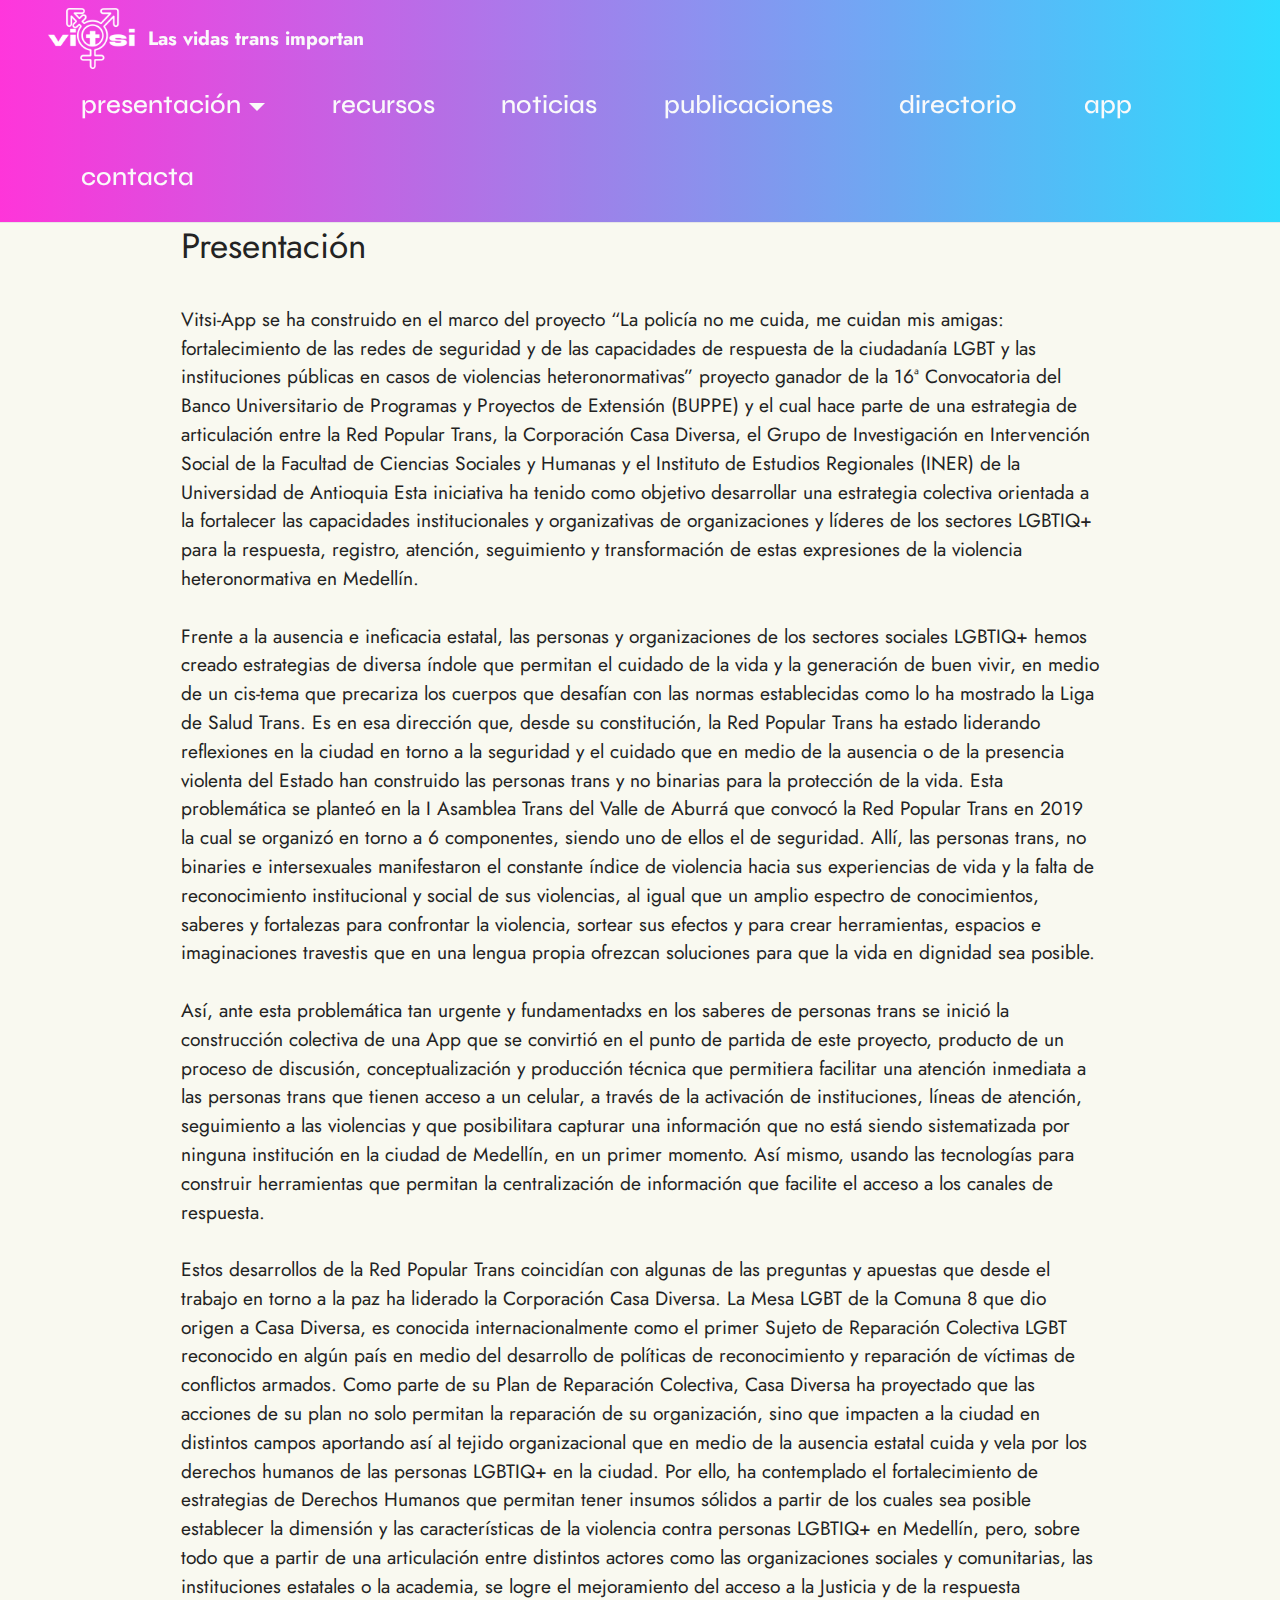
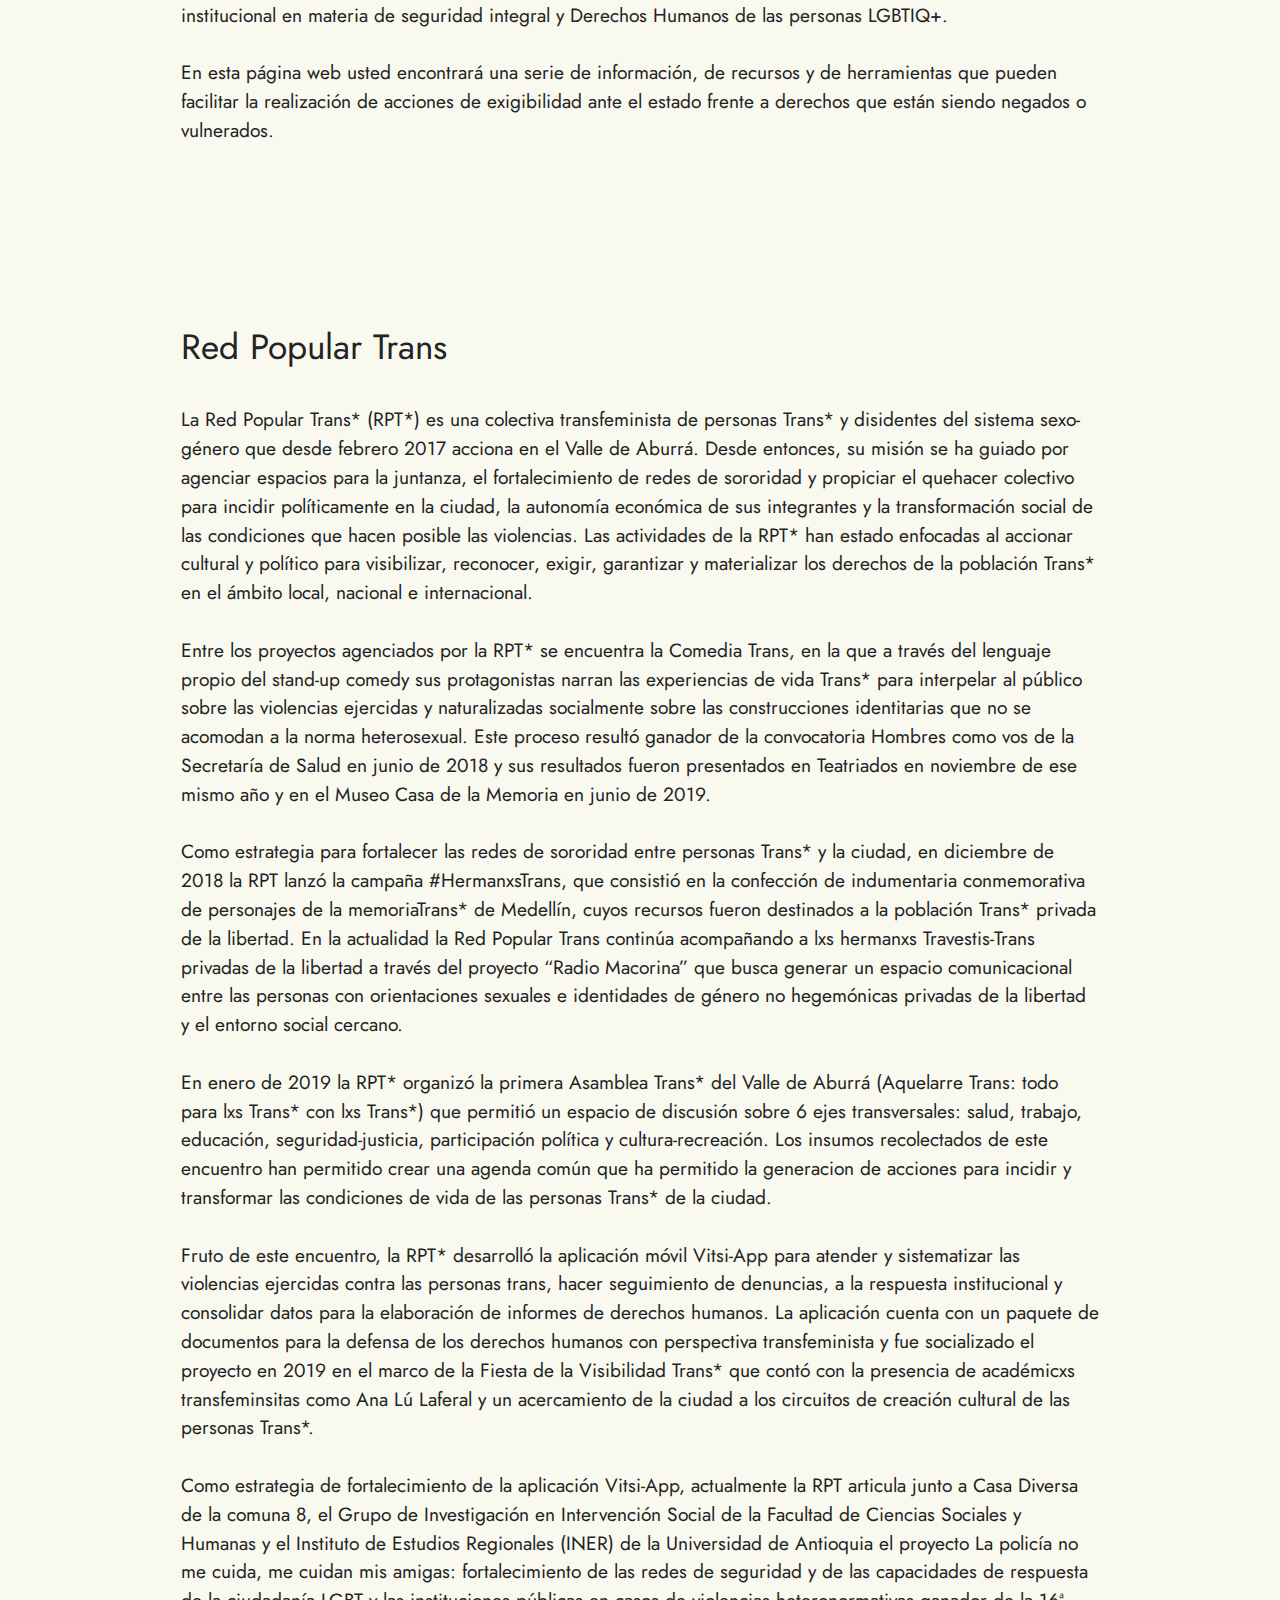
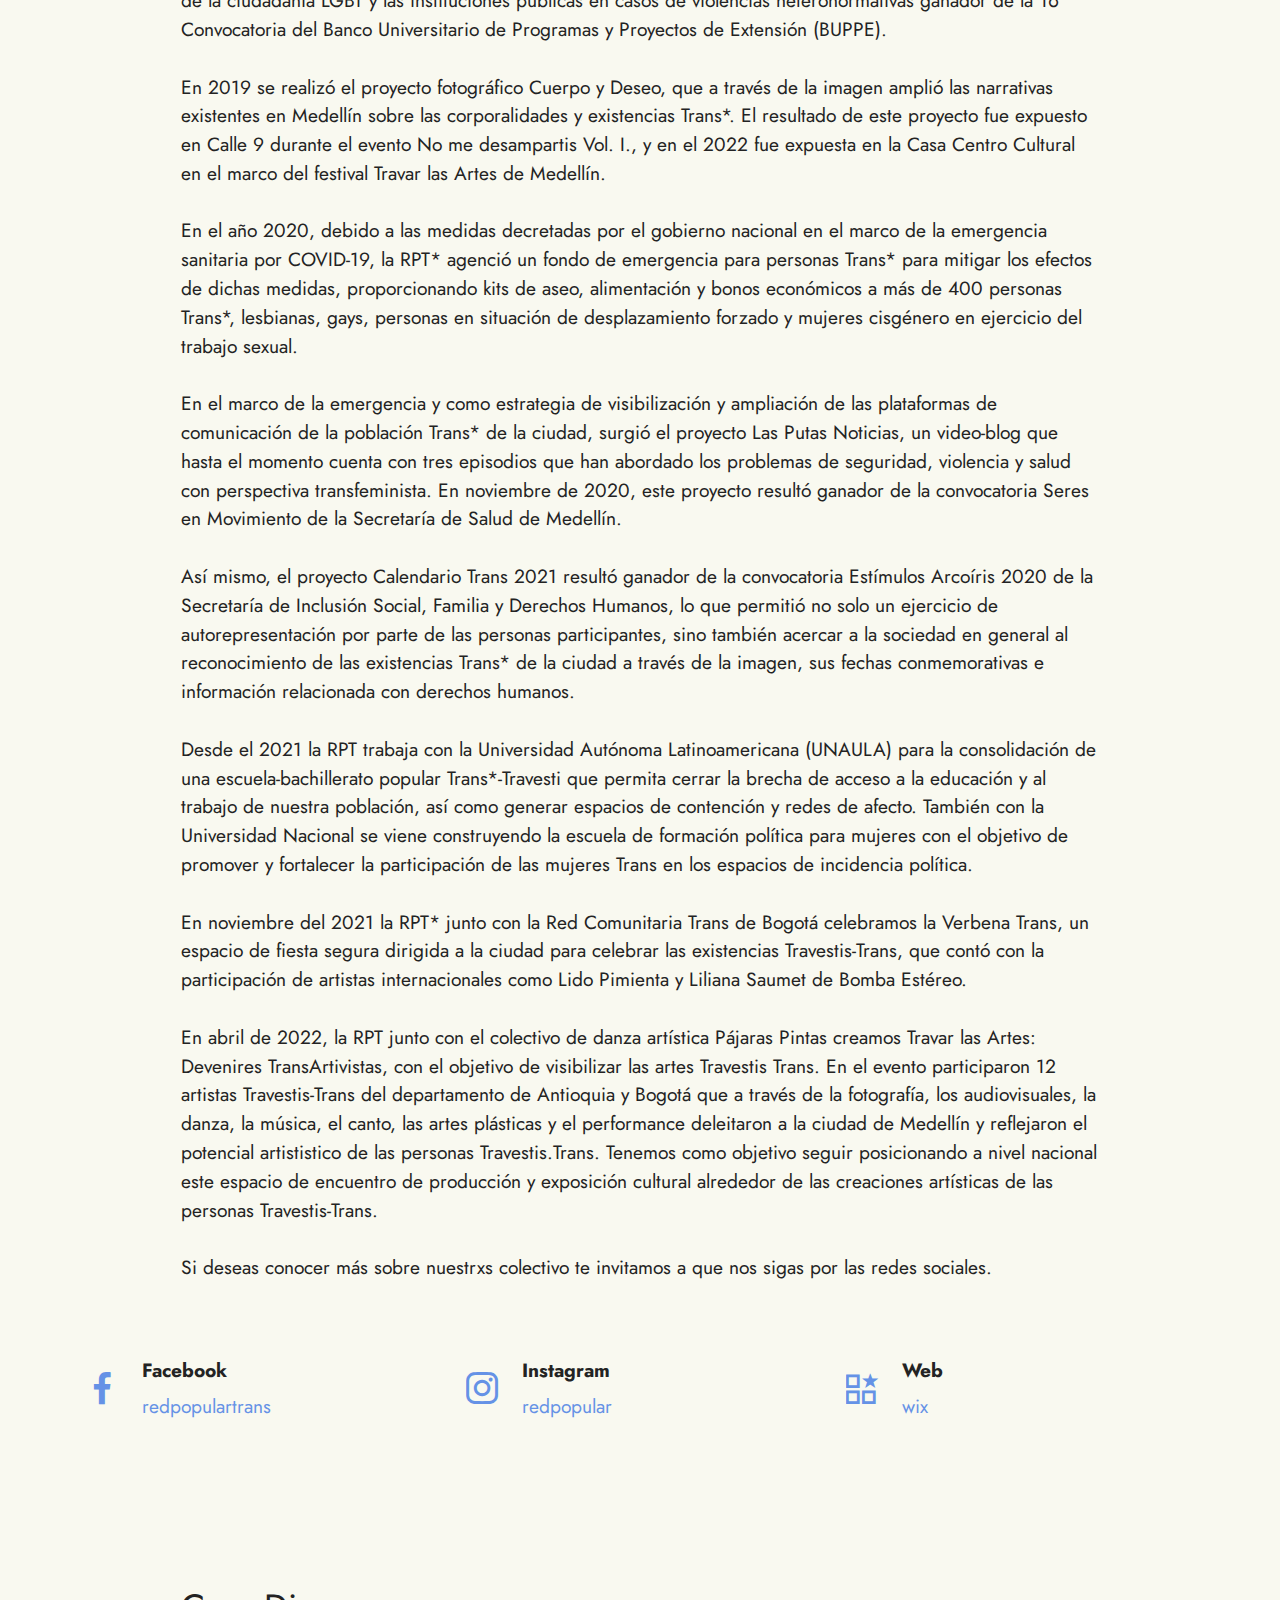
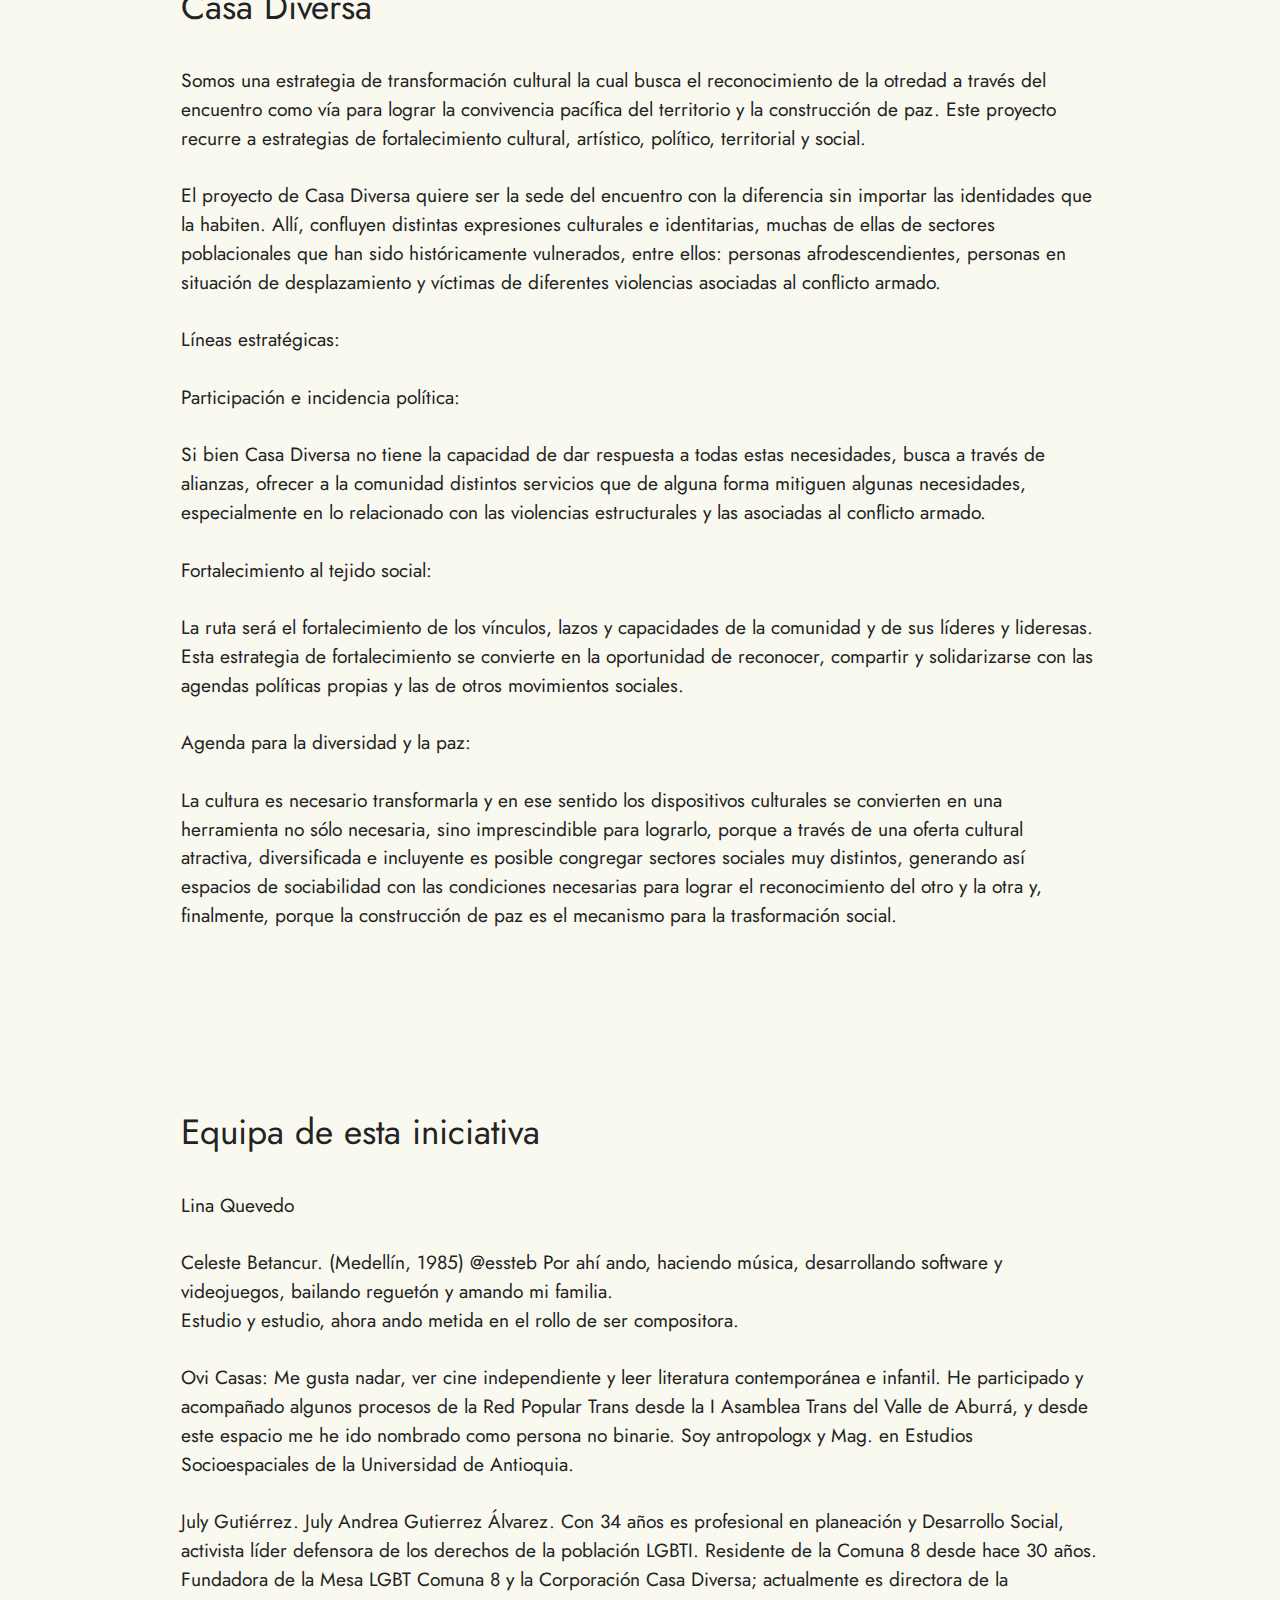
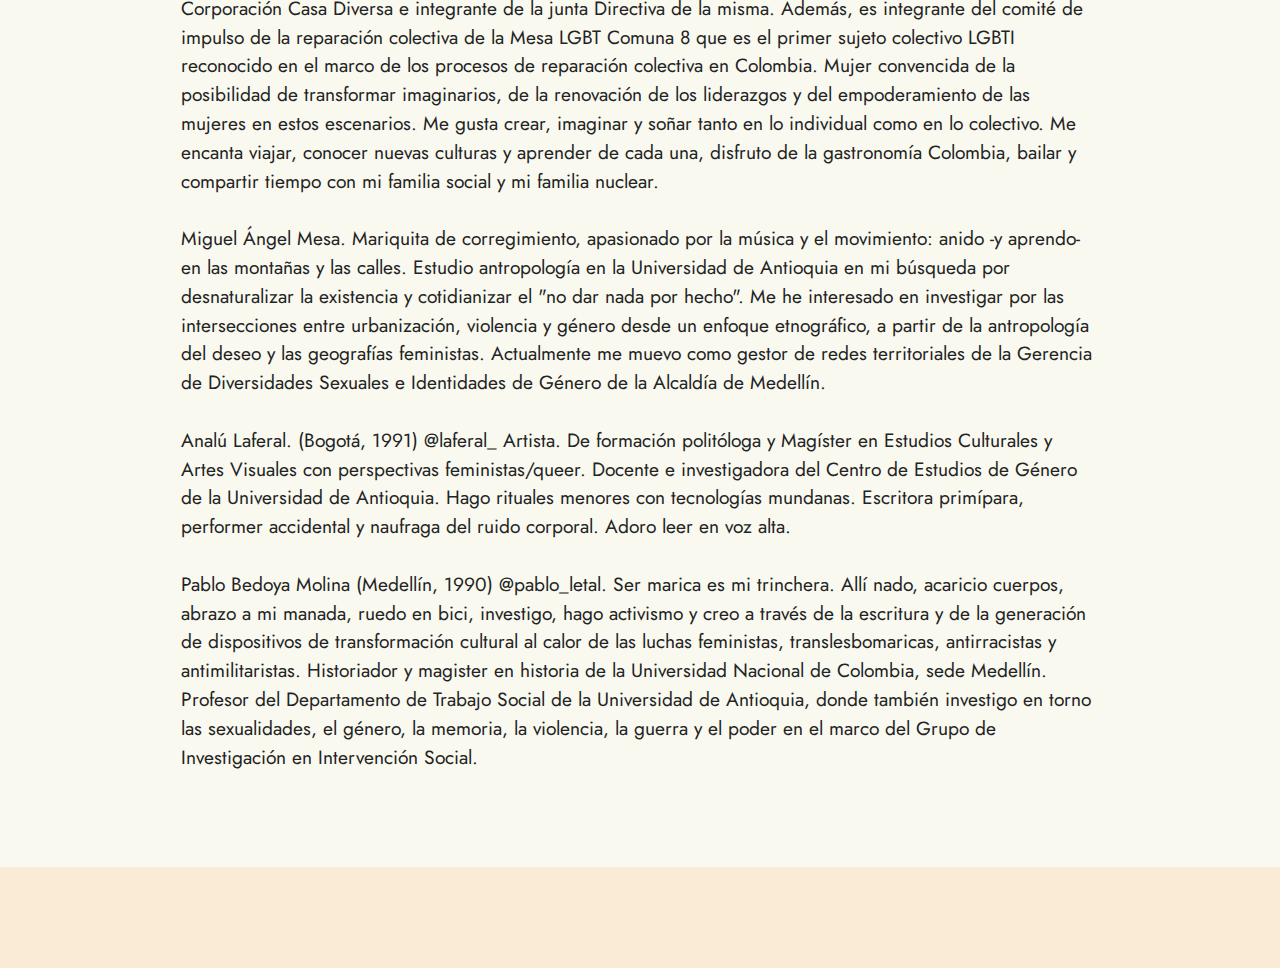
<file: index.html>
<!DOCTYPE html>
<html  >
<head>
  <!-- Site made with Mobirise Website Builder v5.6.5, https://mobirise.com -->
  <meta charset="UTF-8">
  <meta http-equiv="X-UA-Compatible" content="IE=edge">
  <meta name="generator" content="Mobirise v5.6.5, mobirise.com">
  <meta name="twitter:card" content="summary_large_image"/>
  <meta name="twitter:image:src" content="">
  <meta property="og:image" content="">
  <meta name="twitter:title" content="Home">
  <meta name="viewport" content="width=device-width, initial-scale=1, minimum-scale=1">
  <link rel="shortcut icon" href="assets/images/logo-correg-121x84.png" type="image/x-icon">
  <meta name="description" content="">
  
  
  <title>Home</title>
  <link rel="stylesheet" href="assets/web/assets/mobirise-icons2/mobirise2.css">
  <link rel="stylesheet" href="assets/bootstrap/css/bootstrap.min.css">
  <link rel="stylesheet" href="assets/bootstrap/css/bootstrap-grid.min.css">
  <link rel="stylesheet" href="assets/bootstrap/css/bootstrap-reboot.min.css">
  <link rel="stylesheet" href="assets/dropdown/css/style.css">
  <link rel="stylesheet" href="assets/socicon/css/styles.css">
  <link rel="stylesheet" href="assets/theme/css/style.css">
  <link rel="preload" href="https://fonts.googleapis.com/css?family=Syne:400,500,600,700,800&display=swap" as="style" onload="this.onload=null;this.rel='stylesheet'">
  <noscript><link rel="stylesheet" href="https://fonts.googleapis.com/css?family=Syne:400,500,600,700,800&display=swap"></noscript>
  <link rel="preload" href="https://fonts.googleapis.com/css?family=Jost:100,200,300,400,500,600,700,800,900,100i,200i,300i,400i,500i,600i,700i,800i,900i&display=swap" as="style" onload="this.onload=null;this.rel='stylesheet'">
  <noscript><link rel="stylesheet" href="https://fonts.googleapis.com/css?family=Jost:100,200,300,400,500,600,700,800,900,100i,200i,300i,400i,500i,600i,700i,800i,900i&display=swap"></noscript>
  <link rel="preload" as="style" href="assets/mobirise/css/mbr-additional.css"><link rel="stylesheet" href="assets/mobirise/css/mbr-additional.css" type="text/css">
  
  
  
  
</head>
<body>
  
  <section data-bs-version="5.1" class="menu cid-s48OLK6784" once="menu" id="menu1-h">
    
    <nav class="navbar navbar-dropdown navbar-fixed-top navbar-expand-lg" style="background: linear-gradient(90deg, rgb(255, 255, 255) 0%, rgba(255, 0, 211, 0.79) 0%, rgba(0, 212, 255, 0.82) 100%);">
        <div class="container-fluid">
            <div class="navbar-brand">
                <span class="navbar-logo">
                    <a href="https://mobiri.se">
                        <img src="assets/images/logo-correg-121x84.png" style="height: 3.8rem;">
                    </a>
                </span>
                <span class="navbar-caption-wrap"><a class="navbar-caption text-white text-primary display-7" href="https://vitsi.app">Las vidas trans importan</a></span>
            </div>
            <button class="navbar-toggler" type="button" data-toggle="collapse" data-bs-toggle="collapse" data-target="#navbarSupportedContent" data-bs-target="#navbarSupportedContent" aria-controls="navbarNavAltMarkup" aria-expanded="false" aria-label="Toggle navigation">
                <div class="hamburger">
                    <span></span>
                    <span></span>
                    <span></span>
                    <span></span>
                </div>
            </button>
            <div class="collapse navbar-collapse" id="navbarSupportedContent">
                <ul class="navbar-nav nav-dropdown nav-right" data-app-modern-menu="true">
                    <li class="nav-item dropdown">
                        <a class="nav-link link text-white dropdown-toggle display-4" href="https://mobirise.com" data-toggle="dropdown-submenu" data-bs-toggle="dropdown" data-bs-auto-close="outside" aria-expanded="false">presentación</a>
                        <div class="dropdown-menu" aria-labelledby="dropdown-640"><div class="dropdown">
                            <a class="text-white dropdown-item dropdown-toggle display-4" style="background: linear-gradient(90deg, rgb(255, 255, 255) 0%, rgba(255, 0, 211, 0.79) 0%, rgba(0, 212, 255, 0.82) 100%);" href="https://mobirise.com" data-toggle="dropdown-submenu" data-bs-toggle="dropdown" data-bs-auto-close="outside" aria-expanded="false">sobre vitsi app</a>
                            <div class="dropdown-menu dropdown-submenu" aria-labelledby="dropdown-349">
                                <a class="text-white dropdown-item text-primary display-4" style="background: linear-gradient(90deg, rgb(255, 255, 255) 0%, rgba(255, 0, 211, 0.79) 0%, rgba(0, 212, 255, 0.82) 100%);" href="index.html#content5-t">Red Popular Trans</a>
                                <a class="text-white dropdown-item text-primary display-4" style="background: linear-gradient(90deg, rgb(255, 255, 255) 0%, rgba(255, 0, 211, 0.79) 0%, rgba(0, 212, 255, 0.82) 100%);" href="index.html#content5-v">Casa Diversa</a>
                                <a class="text-white dropdown-item show text-primary display-4" style="background: linear-gradient(90deg, rgb(255, 255, 255) 0%, rgba(255, 0, 211, 0.79) 0%, rgba(0, 212, 255, 0.82) 100%);" href="index.html#content5-w">Equipa de Vitsi</a></div></div></div></li>
                    <li class="nav-item"><a class="nav-link link text-white text-primary display-4" href="recursos.html">recursos</a></li><li class="nav-item"><a class="nav-link link text-white text-primary display-4" href="https://vitsi.app">noticias</a></li><li class="nav-item"><a class="nav-link link text-white text-primary display-4" href="https://vitsi.app">publicaciones</a></li><li class="nav-item"><a class="nav-link link text-white text-primary display-4" href="directorio.html">directorio</a></li><li class="nav-item"><a class="nav-link link text-white text-primary display-4" href="https://vitsi.app">app</a></li><li class="nav-item"><a class="nav-link link text-white text-primary display-4" href="contacta.html">contacta<br></a></li></ul>
                
                
            </div>
        </div>
    </nav>

</section>

<section data-bs-version="5.1" class="content5 cid-ttPoGx5YUe" id="content5-s">
    
    <div class="container" style="margin-top:5rem;">
        <div class="row justify-content-center">
            <div class="col-md-12 col-lg-10">
                
                <h4 class="mbr-section-subtitle mbr-fonts-style mb-4 display-5">Presentación</h4>
                <p class="mbr-text mbr-fonts-style display-7">Vitsi-App se ha construido en el marco del proyecto “La policía no me cuida, me cuidan mis amigas: fortalecimiento de las redes de seguridad y de las capacidades de respuesta de la ciudadanía LGBT y las instituciones públicas en casos de violencias heteronormativas” proyecto ganador de la 16ª Convocatoria del Banco Universitario de Programas y Proyectos de Extensión (BUPPE) y el cual hace parte de una estrategia de articulación entre la Red Popular Trans, la Corporación Casa Diversa, el Grupo de Investigación en Intervención Social de la Facultad de Ciencias Sociales y Humanas y el Instituto de Estudios Regionales (INER) de la Universidad de Antioquia Esta iniciativa ha tenido como objetivo desarrollar una estrategia colectiva orientada a la fortalecer las capacidades institucionales y organizativas de organizaciones y líderes de los sectores LGBTIQ+ para la respuesta, registro, atención, seguimiento y transformación de estas expresiones de la violencia heteronormativa en Medellín.
<br>
<br>Frente a la ausencia e ineficacia estatal, las personas y organizaciones de los sectores sociales LGBTIQ+ hemos creado estrategias de diversa índole que permitan el cuidado de la vida y la generación de buen vivir, en medio de un cis-tema que precariza los cuerpos que desafían con las normas establecidas como lo ha mostrado la Liga de Salud Trans. Es en esa dirección que, desde su constitución, la Red Popular Trans ha estado liderando reflexiones en la ciudad en torno a la seguridad y el cuidado que en medio de la ausencia o de la presencia violenta del Estado han construido las personas trans y no binarias para la protección de la vida. Esta problemática se planteó en la I Asamblea Trans del Valle de Aburrá que convocó la Red Popular Trans en 2019 la cual se organizó en torno a 6 componentes, siendo uno de ellos el de seguridad. Allí, las personas trans, no binaries e intersexuales manifestaron el constante índice de violencia hacia sus experiencias de vida y la falta de reconocimiento institucional y social de sus violencias, al igual que un amplio espectro de conocimientos, saberes y fortalezas para confrontar la violencia, sortear sus efectos y para crear herramientas, espacios e imaginaciones travestis que en una lengua propia ofrezcan soluciones para que la vida en dignidad sea posible.
<br>
<br>Así, ante esta problemática tan urgente y fundamentadxs en los saberes de personas trans se inició la construcción colectiva de una App que se convirtió en el punto de partida de este proyecto, producto de un proceso de discusión, conceptualización y producción técnica que permitiera facilitar una atención inmediata a las personas trans que tienen acceso a un celular, a través de la activación de instituciones, líneas de atención, seguimiento a las violencias y que posibilitara capturar una información que no está siendo sistematizada por ninguna institución en la ciudad de Medellín, en un primer momento. Así mismo, usando las tecnologías para construir herramientas que permitan la centralización de información que facilite el acceso a los canales de respuesta.
<br>
<br>Estos desarrollos de la Red Popular Trans coincidían con algunas de las preguntas y apuestas que desde el trabajo en torno a la paz ha liderado la Corporación Casa Diversa. La Mesa LGBT de la Comuna 8 que dio origen a Casa Diversa, es conocida internacionalmente como el primer Sujeto de Reparación Colectiva LGBT reconocido en algún país en medio del desarrollo de políticas de reconocimiento y reparación de víctimas de conflictos armados. Como parte de su Plan de Reparación Colectiva, Casa Diversa ha proyectado que las acciones de su plan no solo permitan la reparación de su organización, sino que impacten a la ciudad en distintos campos aportando así al tejido organizacional que en medio de la ausencia estatal cuida y vela por los derechos humanos de las personas LGBTIQ+ en la ciudad. Por ello, ha contemplado el fortalecimiento de estrategias de Derechos Humanos que permitan tener insumos sólidos a partir de los cuales sea posible establecer la dimensión y las características de la violencia contra personas LGBTIQ+ en Medellín, pero, sobre todo que a partir de una articulación entre distintos actores como las organizaciones sociales y comunitarias, las instituciones estatales o la academia, se logre el mejoramiento del acceso a la Justicia y de la respuesta institucional en materia de seguridad integral y Derechos Humanos de las personas LGBTIQ+.
<br>
<br>En esta página web usted encontrará una serie de información, de recursos y de herramientas que pueden facilitar la realización de acciones de exigibilidad ante el estado frente a derechos que están siendo negados o vulnerados.</p>
            </div>
        </div>
    </div>
</section>

<section data-bs-version="5.1" class="content5 cid-ttPpgocq8Y" id="content5-t">
    
    <div class="container">
        <div class="row justify-content-center">
            <div class="col-md-12 col-lg-10">
                
                <h4 class="mbr-section-subtitle mbr-fonts-style mb-4 display-5">
                    Red Popular Trans</h4>
                <p class="mbr-text mbr-fonts-style display-7">La Red Popular Trans* (RPT*) es una colectiva transfeminista de personas Trans* y disidentes del sistema sexo-género que desde febrero 2017 acciona en el Valle de Aburrá. Desde entonces, su misión se ha guiado por agenciar espacios para la juntanza, el fortalecimiento de redes de sororidad y propiciar el quehacer colectivo para incidir políticamente en la ciudad, la autonomía económica de sus integrantes y la transformación social de las condiciones que hacen posible las violencias. Las actividades de la RPT* han estado enfocadas al accionar cultural y político para visibilizar, reconocer, exigir, garantizar y materializar los derechos de la población Trans* en el ámbito local, nacional e internacional.
<br>
<br>Entre los proyectos agenciados por la RPT* se encuentra la Comedia Trans, en la que a través del lenguaje propio del stand-up comedy sus protagonistas narran las experiencias de vida Trans* para interpelar al público sobre las violencias ejercidas y naturalizadas socialmente sobre las construcciones identitarias que no se acomodan a la norma heterosexual. Este proceso resultó ganador de la convocatoria Hombres como vos de la Secretaría de Salud en junio de 2018 y sus resultados fueron presentados en Teatriados en noviembre de ese mismo año y en el Museo Casa de la Memoria en junio de 2019.
<br>
<br>Como estrategia para fortalecer las redes de sororidad entre personas Trans* y la ciudad, en diciembre de 2018 la RPT lanzó la campaña #HermanxsTrans, que consistió en la confección de indumentaria conmemorativa de personajes de la memoriaTrans* de Medellín, cuyos recursos fueron destinados a la población Trans* privada de la libertad. En la actualidad la Red Popular Trans continúa acompañando a lxs hermanxs Travestis-Trans privadas de la libertad a través del proyecto “Radio Macorina” que busca generar un espacio comunicacional entre las personas con orientaciones sexuales e identidades de género no hegemónicas privadas de la libertad y el entorno social cercano.
<br>
<br>En enero de 2019 la RPT* organizó la primera Asamblea Trans* del Valle de Aburrá (Aquelarre Trans: todo para lxs Trans* con lxs Trans*) que permitió un espacio de discusión sobre 6 ejes transversales: salud, trabajo, educación, seguridad-justicia, participación política y cultura-recreación. Los insumos recolectados de este encuentro han permitido crear una agenda común que ha permitido la generacion de acciones para incidir y transformar las condiciones de vida de las personas Trans* de la ciudad.
<br>
<br>Fruto de este encuentro, la RPT* desarrolló la aplicación móvil Vitsi-App para atender y sistematizar las violencias ejercidas contra las personas trans, hacer seguimiento de denuncias, a la respuesta institucional y consolidar datos para la elaboración de informes de derechos humanos. La aplicación cuenta con un paquete de documentos para la defensa de los derechos humanos con perspectiva transfeminista y fue socializado el proyecto en 2019 en el marco de la Fiesta de la Visibilidad Trans* que contó con la presencia de académicxs transfeminsitas como Ana Lú Laferal y un acercamiento de la ciudad a los circuitos de creación cultural de las personas Trans*.
<br>
<br>Como estrategia de fortalecimiento de la aplicación Vitsi-App, actualmente la RPT articula junto a Casa Diversa de la comuna 8, el Grupo de Investigación en Intervención Social de la Facultad de Ciencias Sociales y Humanas y el Instituto de Estudios Regionales (INER) de la Universidad de Antioquia el proyecto La policía no me cuida, me cuidan mis amigas: fortalecimiento de las redes de seguridad y de las capacidades de respuesta de la ciudadanía LGBT y las instituciones públicas en casos de violencias heteronormativas ganador de la 16ª Convocatoria del Banco Universitario de Programas y Proyectos de Extensión (BUPPE).
<br>
<br>En 2019 se realizó el proyecto fotográfico Cuerpo y Deseo, que a través de la imagen amplió las narrativas existentes en Medellín sobre las corporalidades y existencias Trans*. El resultado de este proyecto fue expuesto en Calle 9 durante el evento No me desampartis Vol. I., y en el 2022 fue expuesta en la Casa Centro Cultural en el marco del festival Travar las Artes de Medellín.
<br>
<br>En el año 2020, debido a las medidas decretadas por el gobierno nacional en el marco de la emergencia sanitaria por COVID-19, la RPT* agenció un fondo de emergencia para personas Trans* para mitigar los efectos de dichas medidas, proporcionando kits de aseo, alimentación y bonos económicos a más de 400 personas Trans*, lesbianas, gays, personas en situación de desplazamiento forzado y mujeres cisgénero en ejercicio del trabajo sexual.
<br>
<br>En el marco de la emergencia y como estrategia de visibilización y ampliación de las plataformas de comunicación de la población Trans* de la ciudad, surgió el proyecto Las Putas Noticias, un video-blog que hasta el momento cuenta con tres episodios que han abordado los problemas de seguridad, violencia y salud con perspectiva transfeminista. En noviembre de 2020, este proyecto resultó ganador de la convocatoria Seres en Movimiento de la Secretaría de Salud de Medellín.
<br>
<br>Así mismo, el proyecto Calendario Trans 2021 resultó ganador de la convocatoria Estímulos Arcoíris 2020 de la Secretaría de Inclusión Social, Familia y Derechos Humanos, lo que permitió no solo un ejercicio de autorepresentación por parte de las personas participantes, sino también acercar a la sociedad en general al reconocimiento de las existencias Trans* de la ciudad a través de la imagen, sus fechas conmemorativas e información relacionada con derechos humanos.
<br>
<br>Desde el 2021 la RPT trabaja con la Universidad Autónoma Latinoamericana (UNAULA) para la consolidación de una escuela-bachillerato popular Trans*-Travesti que permita cerrar la brecha de acceso a la educación y al trabajo de nuestra población, así como generar espacios de contención y redes de afecto. También con la Universidad Nacional se viene construyendo la escuela de formación política para mujeres con el objetivo de promover y fortalecer la participación de las mujeres Trans en los espacios de incidencia política.
<br>
<br>En noviembre del 2021 la RPT* junto con la Red Comunitaria Trans de Bogotá celebramos la Verbena Trans, un espacio de fiesta segura dirigida a la ciudad para celebrar las existencias Travestis-Trans, que contó con la participación de artistas internacionales como Lido Pimienta y Liliana Saumet de Bomba Estéreo.
<br>
<br>En abril de 2022, la RPT junto con el colectivo de danza artística Pájaras Pintas creamos Travar las Artes: Devenires TransArtivistas, con el objetivo de visibilizar las artes Travestis Trans. En el evento participaron 12 artistas Travestis-Trans del departamento de Antioquia y Bogotá que a través de la fotografía, los audiovisuales, la danza, la música, el canto, las artes plásticas y el performance deleitaron a la ciudad de Medellín y reflejaron el potencial artististico de las personas Travestis.Trans. Tenemos como objetivo seguir posicionando a nivel nacional este espacio de encuentro de producción y exposición cultural alrededor de las creaciones artísticas de las personas Travestis-Trans.
<br>
<br>Si deseas conocer más sobre nuestrxs colectivo te invitamos a que nos sigas por las redes sociales.<br><br><br></p>
            </div>
        </div>
    </div>
</section>

<section data-bs-version="5.1" class="features14 cid-ttPpBDZsqm" id="features15-u">

    
    
    <div class="container">
        <div class="row justify-content-center">
            <div class="card col-12 col-md-6 col-lg-4">
                <div class="card-wrapper">
                    <span class="mbr-iconfont m-auto socicon-facebook socicon"></span>
                    <div class="card-box">
                        <h4 class="card-title mbr-fonts-style mb-2 display-7"><strong>Facebook</strong></h4>
                        <h5 class="card-text mbr-fonts-style display-7"><a href="http://www.facebook.com/redpopulartrans/" class="text-primary" target="_blank">redpopulartrans</a></h5>
                    </div>
                </div>
            </div>
            <div class="card col-12 col-md-6 col-lg-4">
                <div class="card-wrapper">
                    <span class="mbr-iconfont m-auto socicon-instagram socicon"></span>
                    <div class="card-box">
                        <h4 class="card-title mbr-fonts-style mb-2 display-7"><strong>Instagram</strong></h4>
                        <h5 class="card-text mbr-fonts-style display-7"><a href="http://instagram.com/redpopular?igshid=d0bdtbahujel" class="text-primary" target="_blank">redpopular</a></h5>
                    </div>
                </div>
            </div>
            <div class="card col-12 col-md-6 col-lg-4">
                <div class="card-wrapper">
                    <span class="mbr-iconfont m-auto mobi-mbri-features mobi-mbri"></span>
                    <div class="card-box">
                        <h4 class="card-title mbr-fonts-style mb-2 display-7">
                            <strong>Web</strong></h4>
                        <h5 class="card-text mbr-fonts-style display-7"><a href="https://redpopulartrans.wixsite.com/websit" class="text-primary" target="_blank">wix</a></h5>
                    </div>

                </div>
            </div>
            
        </div>
    </div>
</section>

<section data-bs-version="5.1" class="content5 cid-ttPrunHNoe" id="content5-v">
    
    <div class="container">
        <div class="row justify-content-center">
            <div class="col-md-12 col-lg-10">
                
                <h4 class="mbr-section-subtitle mbr-fonts-style mb-4 display-5">Casa Diversa</h4>
                <p class="mbr-text mbr-fonts-style display-7">Somos una estrategia de transformación cultural la cual busca el reconocimiento de la otredad a través del encuentro como vía para lograr la convivencia pacífica del territorio y la construcción de paz. Este proyecto recurre a estrategias de fortalecimiento cultural, artístico, político, territorial y social.
<br>
<br>El proyecto de Casa Diversa quiere ser la sede del encuentro con la diferencia sin importar las identidades que la habiten. Allí, confluyen distintas expresiones culturales e identitarias, muchas de ellas de sectores poblacionales que han sido históricamente vulnerados, entre ellos: personas afrodescendientes, personas en situación de desplazamiento y víctimas de diferentes violencias asociadas al conflicto armado.
<br>
<br>Líneas estratégicas:
<br>
<br>Participación e incidencia política:
<br>
<br>Si bien Casa Diversa no tiene la capacidad de dar respuesta a todas estas necesidades, busca a través de alianzas, ofrecer a la comunidad distintos servicios que de alguna forma mitiguen algunas necesidades, especialmente en lo relacionado con las violencias estructurales y las asociadas al conflicto armado.
<br>
<br>Fortalecimiento al tejido social:
<br>
<br>La ruta será el fortalecimiento de los vínculos, lazos y capacidades de la comunidad y de sus líderes y lideresas. Esta estrategia de fortalecimiento se convierte en la oportunidad de reconocer, compartir y solidarizarse con las agendas políticas propias y las de otros movimientos sociales.
<br>
<br>Agenda para la diversidad y la paz:
<br>
<br>La cultura es necesario transformarla y en ese sentido los dispositivos culturales se convierten en una herramienta no sólo necesaria, sino imprescindible para lograrlo, porque a través de una oferta cultural atractiva, diversificada e incluyente es posible congregar sectores sociales muy distintos, generando así espacios de sociabilidad con las condiciones necesarias para lograr el reconocimiento del otro y la otra y, finalmente, porque la construcción de paz es el mecanismo para la trasformación social.</p>
            </div>
        </div>
    </div>
</section>

<section data-bs-version="5.1" class="content5 cid-ttPrMUx1yO" id="content5-w">
    
    <div class="container">
        <div class="row justify-content-center">
            <div class="col-md-12 col-lg-10">
                
                <h4 class="mbr-section-subtitle mbr-fonts-style mb-4 display-5">
                    Equipa de esta iniciativa</h4>
                <p class="mbr-text mbr-fonts-style display-7">Lina Quevedo
<br>
<br>Celeste Betancur. (Medellín, 1985) @essteb Por ahí ando, haciendo música, desarrollando software y videojuegos, bailando reguetón y amando mi familia.<br>Estudio y estudio, ahora ando metida en el rollo de ser compositora.<br>
<br>Ovi Casas: Me gusta nadar, ver cine independiente y leer literatura contemporánea e infantil. He participado y acompañado algunos procesos de la Red Popular Trans desde la I Asamblea Trans del Valle de Aburrá, y desde este espacio me he ido nombrado como persona no binarie. Soy antropologx y Mag. en Estudios Socioespaciales de la Universidad de Antioquia.
<br>
<br>July Gutiérrez. July Andrea Gutierrez Álvarez. Con 34 años es profesional en planeación y Desarrollo Social, activista líder defensora de los derechos de la población LGBTI. Residente de la Comuna 8 desde hace 30 años. Fundadora de la Mesa LGBT Comuna 8 y la Corporación Casa Diversa; actualmente es directora de la Corporación Casa Diversa e integrante de la junta Directiva de la misma. Además, es integrante del comité de impulso de la reparación colectiva de la Mesa LGBT Comuna 8 que es el primer sujeto colectivo LGBTI reconocido en el marco de los procesos de reparación colectiva en Colombia. Mujer convencida de la posibilidad de transformar imaginarios, de la renovación de los liderazgos y del empoderamiento de las mujeres en estos escenarios. Me gusta crear, imaginar y soñar tanto en lo individual como en lo colectivo. Me encanta viajar, conocer nuevas culturas y aprender de cada una, disfruto de la gastronomía Colombia, bailar y compartir tiempo con mi familia social y mi familia nuclear.
<br>
<br>Miguel Ángel Mesa. Mariquita de corregimiento, apasionado por la música y el movimiento: anido -y aprendo- en las montañas y las calles. Estudio antropología en la Universidad de Antioquia en mi búsqueda por desnaturalizar la existencia y cotidianizar el "no dar nada por hecho". Me he interesado en investigar por las intersecciones entre urbanización, violencia y género desde un enfoque etnográfico, a partir de la antropología del deseo y las geografías feministas. Actualmente me muevo como gestor de redes territoriales de la Gerencia de Diversidades Sexuales e Identidades de Género de la Alcaldía de Medellín.
<br>
<br>Analú Laferal. (Bogotá, 1991) @laferal_ Artista. De formación politóloga y Magíster en Estudios Culturales y Artes Visuales con perspectivas feministas/queer. Docente e investigadora del Centro de Estudios de Género de la Universidad de Antioquia. Hago rituales menores con tecnologías mundanas. Escritora primípara, performer accidental y naufraga del ruido corporal. Adoro leer en voz alta.
<br>
<br>Pablo Bedoya Molina (Medellín, 1990) @pablo_letal. Ser marica es mi trinchera. Allí nado, acaricio cuerpos, abrazo a mi manada, ruedo en bici, investigo, hago activismo y creo a través de la escritura y de la generación de dispositivos de transformación cultural al calor de las luchas feministas, translesbomaricas, antirracistas y antimilitaristas. Historiador y magister en historia de la Universidad Nacional de Colombia, sede Medellín. Profesor del Departamento de Trabajo Social de la Universidad de Antioquia, donde también investigo en torno las sexualidades, el género, la memoria, la violencia, la guerra y el poder en el marco del Grupo de Investigación en Intervención Social.</p>
            </div>
        </div>
    </div>
</section>

<section data-bs-version="5.1" style="position:fixed; bottom:0px;" class="footer3 cid-ttPzqRGS1b mbr-reveal" once="footers" id="footer3-15">


    <div class="container">
        <div class="media-container-row align-center mbr-white">
            
            <div class="row social-row">
                <div class="social-list align-right pb-2">
                    
                <div class="soc-item">
                        <a href="https://twitter.com/mobirise" target="_blank">
                            <span class="mbr-iconfont mbr-iconfont-social socicon-twitter socicon" style="color: rgb(68, 121, 217); fill: rgb(68, 121, 217);"></span>
                        </a>
                    </div><div class="soc-item">
                        <a href="https://www.facebook.com/pages/Mobirise/1616226671953247" target="_blank">
                            <span class="mbr-iconfont mbr-iconfont-social socicon-facebook socicon" style="color: rgb(68, 121, 217); fill: rgb(68, 121, 217);"></span>
                        </a>
                    </div><div class="soc-item">
                        <a href="https://www.youtube.com/c/mobirise" target="_blank">
                            <span class="mbr-iconfont mbr-iconfont-social socicon-youtube socicon" style="color: rgb(228, 63, 63); fill: rgb(228, 63, 63);"></span>
                        </a>
                    </div></div>
            </div>
            <div class="row row-copirayt">
                <p class="mbr-text mb-0 mbr-fonts-style mbr-white align-center display-7"></p>
            </div>
        </div>
    </div>
    <section class="display-7" style="padding: 0;align-items: center;justify-content: center;flex-wrap: wrap;    align-content: center;display: flex;position: relative;height: 0px;">
        <a href="https://mobiri.se/2732673" style="flex: 1 1;height: 0px;position: absolute;width: 100%;">
            <img alt="" style="height: 0px;" src="[data-uri]">
        </a>
        <p style="margin: 0;text-align: center;"></p>
        <a href="https://mobirise.com/builder/html-code-generator.html"></a>
    </section>
<script src="assets/bootstrap/js/bootstrap.bundle.min.js"></script>
<script src="assets/smoothscroll/smooth-scroll.js"></script>
<script src="assets/ytplayer/index.js"></script>
<script src="assets/dropdown/js/navbar-dropdown.js"></script>
<script src="assets/theme/js/script.js"></script>  
  
  
</body>
</html>
</file>
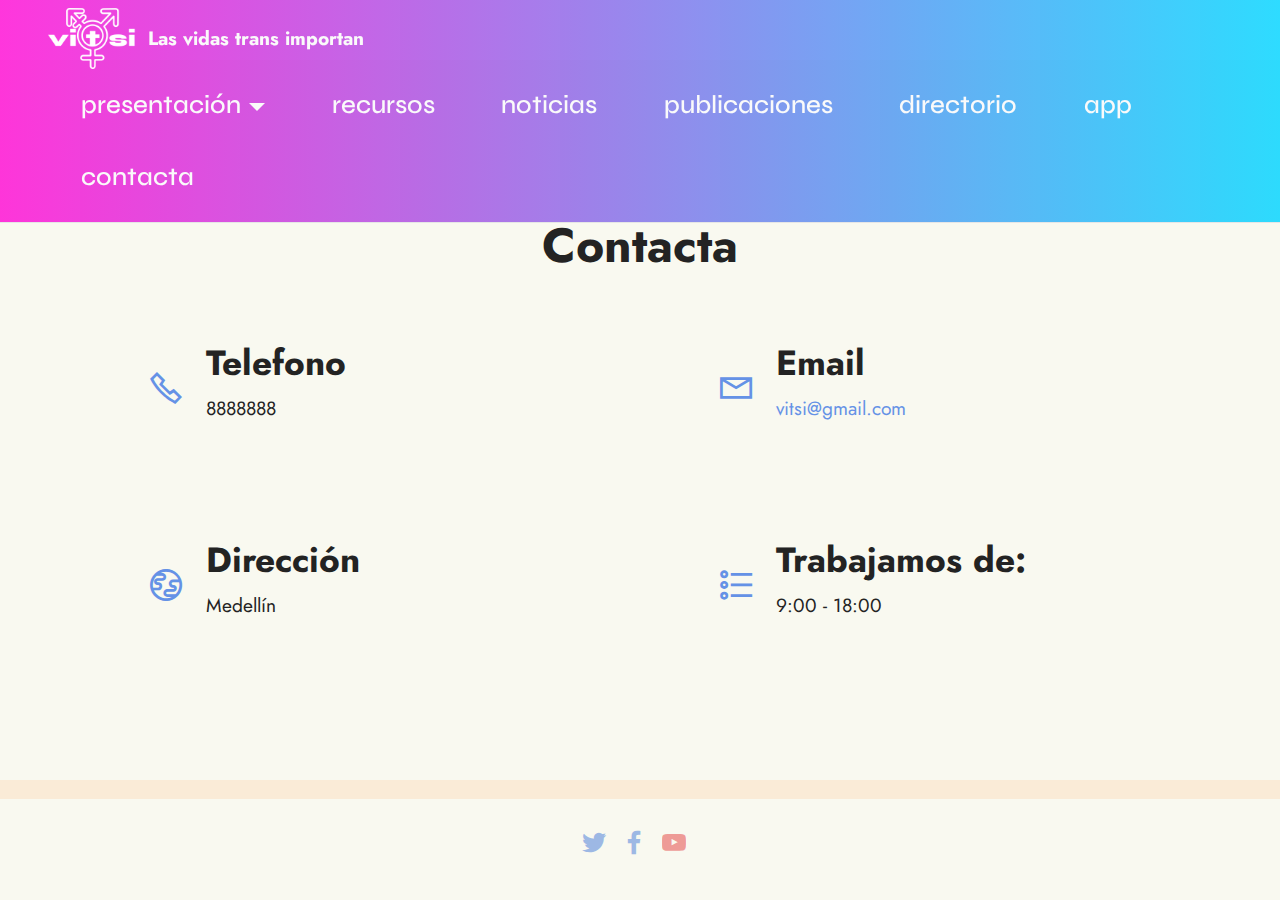
<file: contacta.html>
<!DOCTYPE html>
<html  >
<head>
  <!-- Site made with Mobirise Website Builder v5.6.5, https://mobirise.com -->
  <meta charset="UTF-8">
  <meta http-equiv="X-UA-Compatible" content="IE=edge">
  <meta name="generator" content="Mobirise v5.6.5, mobirise.com">
  <meta name="twitter:card" content="summary_large_image"/>
  <meta name="twitter:image:src" content="">
  <meta property="og:image" content="">
  <meta name="twitter:title" content="contacta">
  <meta name="viewport" content="width=device-width, initial-scale=1, minimum-scale=1">
  <link rel="shortcut icon" href="assets/images/logo-correg-121x84.png" type="image/x-icon">
  <meta name="description" content="Contactanos">
  
  
  <title>contacta</title>
  <link rel="stylesheet" href="assets/web/assets/mobirise-icons2/mobirise2.css">
  <link rel="stylesheet" href="assets/bootstrap/css/bootstrap.min.css">
  <link rel="stylesheet" href="assets/bootstrap/css/bootstrap-grid.min.css">
  <link rel="stylesheet" href="assets/bootstrap/css/bootstrap-reboot.min.css">
  <link rel="stylesheet" href="assets/dropdown/css/style.css">
  <link rel="stylesheet" href="assets/socicon/css/styles.css">
  <link rel="stylesheet" href="assets/theme/css/style.css">
  <link rel="preload" href="https://fonts.googleapis.com/css?family=Syne:400,500,600,700,800&display=swap" as="style" onload="this.onload=null;this.rel='stylesheet'">
  <noscript><link rel="stylesheet" href="https://fonts.googleapis.com/css?family=Syne:400,500,600,700,800&display=swap"></noscript>
  <link rel="preload" href="https://fonts.googleapis.com/css?family=Jost:100,200,300,400,500,600,700,800,900,100i,200i,300i,400i,500i,600i,700i,800i,900i&display=swap" as="style" onload="this.onload=null;this.rel='stylesheet'">
  <noscript><link rel="stylesheet" href="https://fonts.googleapis.com/css?family=Jost:100,200,300,400,500,600,700,800,900,100i,200i,300i,400i,500i,600i,700i,800i,900i&display=swap"></noscript>
  <link rel="preload" as="style" href="assets/mobirise/css/mbr-additional.css"><link rel="stylesheet" href="assets/mobirise/css/mbr-additional.css" type="text/css">
  
  
  
  
</head>
<body>
  
  <section data-bs-version="5.1" class="menu cid-s48OLK6784" once="menu" id="menu1-12">
    
    <nav class="navbar navbar-dropdown navbar-fixed-top navbar-expand-lg"style="background: linear-gradient(90deg, rgb(255, 255, 255) 0%, rgba(255, 0, 211, 0.79) 0%, rgba(0, 212, 255, 0.82) 100%);">
        <div class="container-fluid">
            <div class="navbar-brand">
                <span class="navbar-logo">
                    <a href="https://mobiri.se">
                        <img src="assets/images/logo-correg-121x84.png" alt="Mobirise Website Builder" style="height: 3.8rem;">
                    </a>
                </span>
                <span class="navbar-caption-wrap"><a class="navbar-caption text-white text-primary display-7" href="https://vitsi.app">Las vidas trans importan</a></span>
            </div>
            <button class="navbar-toggler" type="button" data-toggle="collapse" data-bs-toggle="collapse" data-target="#navbarSupportedContent" data-bs-target="#navbarSupportedContent" aria-controls="navbarNavAltMarkup" aria-expanded="false" aria-label="Toggle navigation">
                <div class="hamburger">
                    <span></span>
                    <span></span>
                    <span></span>
                    <span></span>
                </div>
            </button>
            <div class="collapse navbar-collapse" id="navbarSupportedContent">
                <ul class="navbar-nav nav-dropdown nav-right" data-app-modern-menu="true"><li class="nav-item dropdown"><a class="nav-link link text-white dropdown-toggle display-4" href="https://mobirise.com" data-toggle="dropdown-submenu" data-bs-toggle="dropdown" data-bs-auto-close="outside" aria-expanded="false">presentación</a><div class="dropdown-menu" aria-labelledby="dropdown-640"><div class="dropdown"><a class="text-white dropdown-item dropdown-toggle display-4" href="https://mobirise.com" data-toggle="dropdown-submenu" data-bs-toggle="dropdown" data-bs-auto-close="outside" aria-expanded="false">sobre vitsi app</a><div class="dropdown-menu dropdown-submenu" aria-labelledby="dropdown-349"><a class="text-white dropdown-item text-primary display-4" href="index.html#content5-t">Red Popular Trans</a><a class="text-white dropdown-item text-primary display-4" href="index.html#content5-v">Casa Diversa</a><a class="text-white dropdown-item show text-primary display-4" href="index.html#content5-w">Equipa de Vitsi</a></div></div></div></li>
                    <li class="nav-item"><a class="nav-link link text-white text-primary display-4" href="recursos.html">recursos</a></li><li class="nav-item"><a class="nav-link link text-white text-primary display-4" href="https://vitsi.app">noticias</a></li><li class="nav-item"><a class="nav-link link text-white text-primary display-4" href="https://vitsi.app">publicaciones</a></li><li class="nav-item"><a class="nav-link link text-white text-primary display-4" href="directorio.html">directorio</a></li><li class="nav-item"><a class="nav-link link text-white text-primary display-4" href="https://vitsi.app">app</a></li><li class="nav-item"><a class="nav-link link text-white text-primary display-4" href="contacta.html">contacta<br></a></li></ul>
                
                
            </div>
        </div>
    </nav>

</section>

<section data-bs-version="5.1" class="contacts2 cid-ttPxNT4wxM" id="contacts2-13">
    <!---->
    
    
    <div class="container" style="margin-top:5rem;">
        <div class="mbr-section-head">
            <h3 class="mbr-section-title mbr-fonts-style align-center mb-0 display-2">
                <strong>Contacta</strong></h3>
            
        </div>
        <div class="row justify-content-center mt-4">
            <div class="card col-12 col-md-6">
                <div class="card-wrapper">
                    <div class="image-wrapper">
                        <span class="mbr-iconfont mobi-mbri-phone mobi-mbri"></span>
                    </div>
                    <div class="text-wrapper">
                        <h6 class="card-title mbr-fonts-style mb-1 display-5">
                            <strong>Telefono</strong></h6>
                        <p class="mbr-text mbr-fonts-style display-7">8888888</p>
                    </div>
                </div>
            </div>
            <div class="card col-12 col-md-6">
                <div class="card-wrapper">
                    <div class="image-wrapper">
                        <span class="mbr-iconfont mobi-mbri-letter mobi-mbri"></span>
                    </div>
                    <div class="text-wrapper">
                        <h6 class="card-title mbr-fonts-style mb-1 display-5">
                            <strong>Email</strong>
                        </h6>
                        <p class="mbr-text mbr-fonts-style display-7"><a href="mailto:vitsi@gmail.com" class="text-primary">vitsi@gmail.com</a></p>
                    </div>
                </div>
            </div>
            <div class="card col-12 col-md-6">
                <div class="card-wrapper">
                    <div class="image-wrapper">
                        <span class="mbr-iconfont mobi-mbri-globe mobi-mbri"></span>
                    </div>
                    <div class="text-wrapper">
                        <h6 class="card-title mbr-fonts-style mb-1 display-5">
                            <strong>Dirección</strong></h6>
                        <p class="mbr-text mbr-fonts-style display-7">
                            Medellín</p>
                    </div>
                </div>
            </div>
            <div class="card col-12 col-md-6">
                <div class="card-wrapper">
                    <div class="image-wrapper">
                        <span class="mbr-iconfont mobi-mbri-bulleted-list mobi-mbri"></span>
                    </div>
                    <div class="text-wrapper">
                        <h6 class="card-title mbr-fonts-style mb-1 display-5">
                            <strong>Trabajamos de:</strong></h6>
                        <p class="mbr-text mbr-fonts-style display-7">
                            9:00 - 18:00
                        </p>
                    </div>
                </div>
            </div>
        </div>
    </div>
</section>

<section data-bs-version="5.1" class="footer3 cid-ttPzqRGS1b mbr-reveal" once="footers" id="footer3-15">

    

    

    <div class="container">
        <div class="media-container-row align-center mbr-white">
            
            <div class="row social-row">
                <div class="social-list align-right pb-2">
                    
                    
                    
                    
                    
                    
                <div class="soc-item">
                        <a href="https://twitter.com/mobirise" target="_blank">
                            <span class="mbr-iconfont mbr-iconfont-social socicon-twitter socicon" style="color: rgb(68, 121, 217); fill: rgb(68, 121, 217);"></span>
                        </a>
                    </div><div class="soc-item">
                        <a href="https://www.facebook.com/pages/Mobirise/1616226671953247" target="_blank">
                            <span class="mbr-iconfont mbr-iconfont-social socicon-facebook socicon" style="color: rgb(68, 121, 217); fill: rgb(68, 121, 217);"></span>
                        </a>
                    </div><div class="soc-item">
                        <a href="https://www.youtube.com/c/mobirise" target="_blank">
                            <span class="mbr-iconfont mbr-iconfont-social socicon-youtube socicon" style="color: rgb(228, 63, 63); fill: rgb(228, 63, 63);"></span>
                        </a>
                    </div></div>
            </div>
            <div class="row row-copirayt">
                <p class="mbr-text mb-0 mbr-fonts-style mbr-white align-center display-7"></p>
            </div>
        </div>
    </div>
    <section class="display-7" style="padding: 0;align-items: center;justify-content: center;flex-wrap: wrap;    align-content: center;display: flex;position: relative;height: 0px;">
        <a href="https://mobiri.se/2732673" style="flex: 1 1;height: 0px;position: absolute;width: 100%;">
            <img alt="" style="height: 0px;" src="[data-uri]">
        </a>
        <p style="margin: 0;text-align: center;"></p>
        <a href="https://mobirise.com/builder/html-code-generator.html"></a>
    </section>
<script src="assets/bootstrap/js/bootstrap.bundle.min.js"></script>
<script src="assets/smoothscroll/smooth-scroll.js"></script>
<script src="assets/ytplayer/index.js"></script>
<script src="assets/dropdown/js/navbar-dropdown.js"></script>
<script src="assets/theme/js/script.js"></script>  
  
  
</body>
</html>
</file>
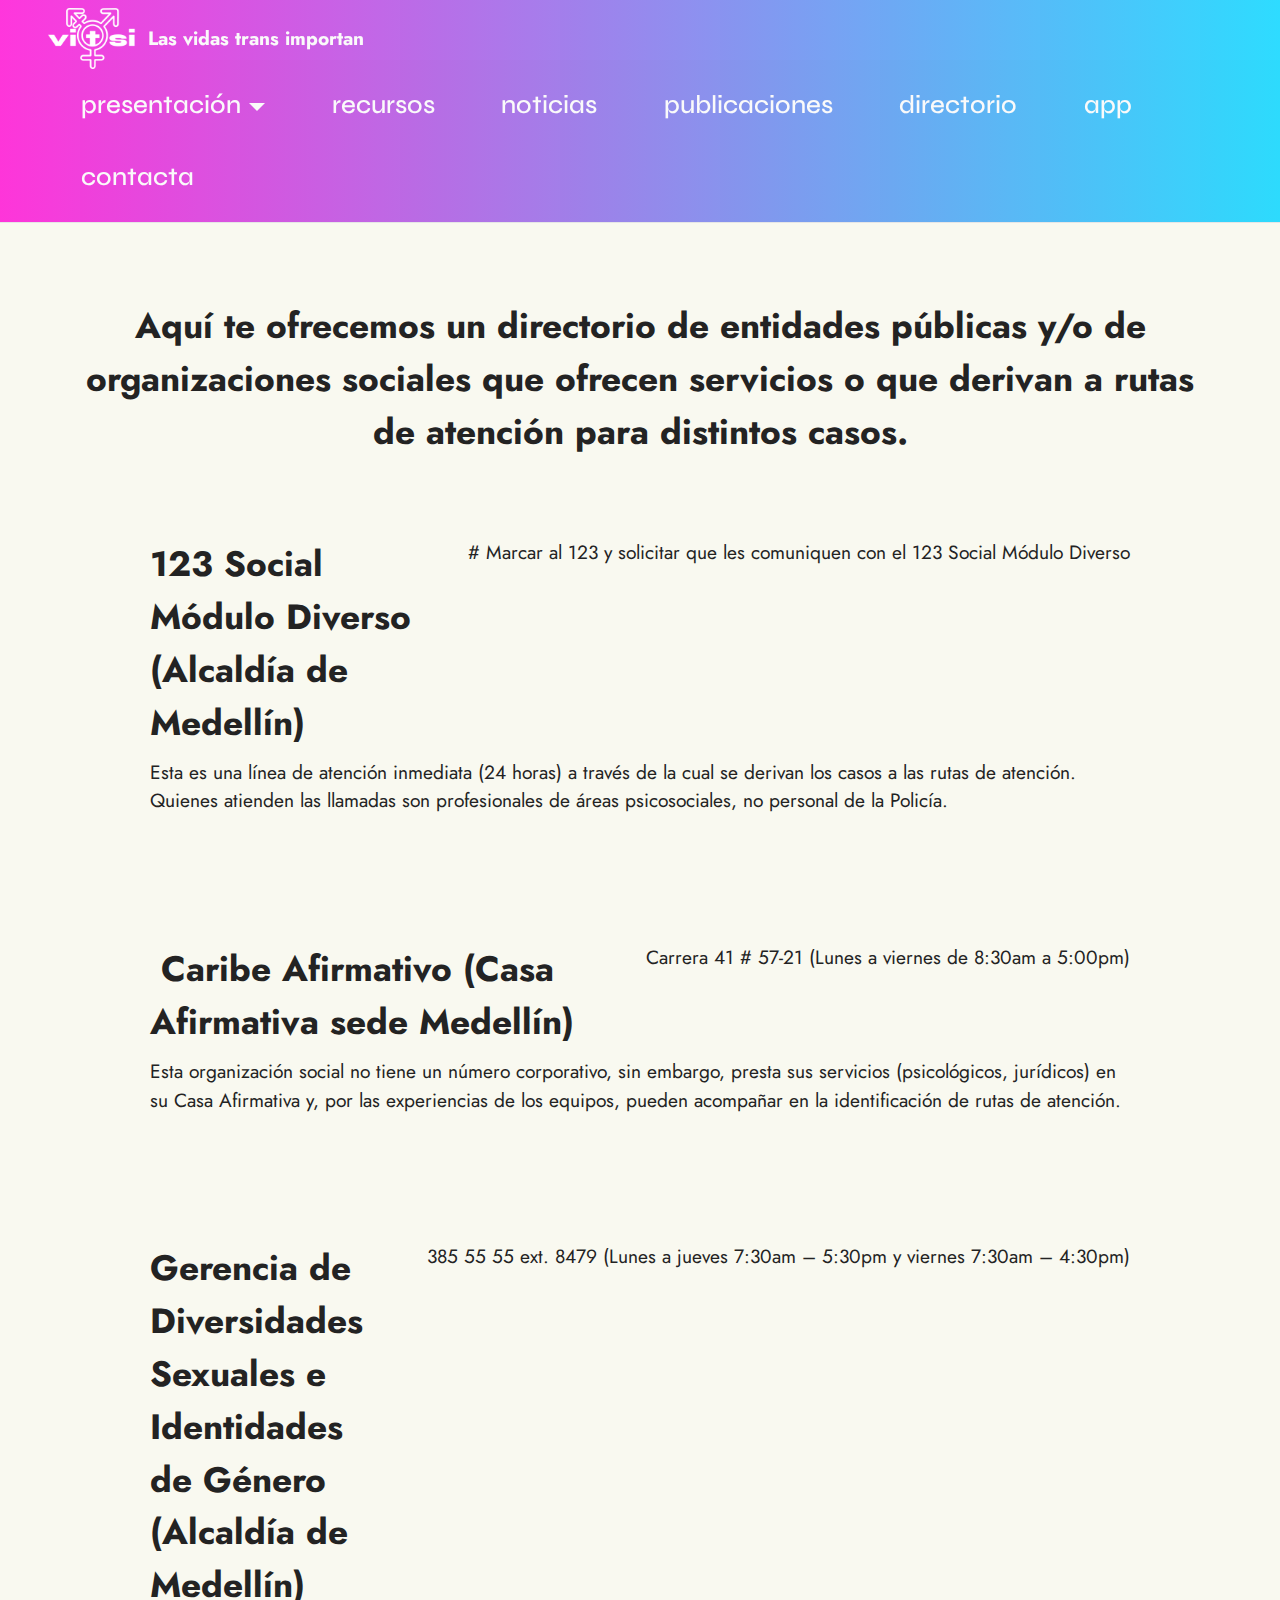
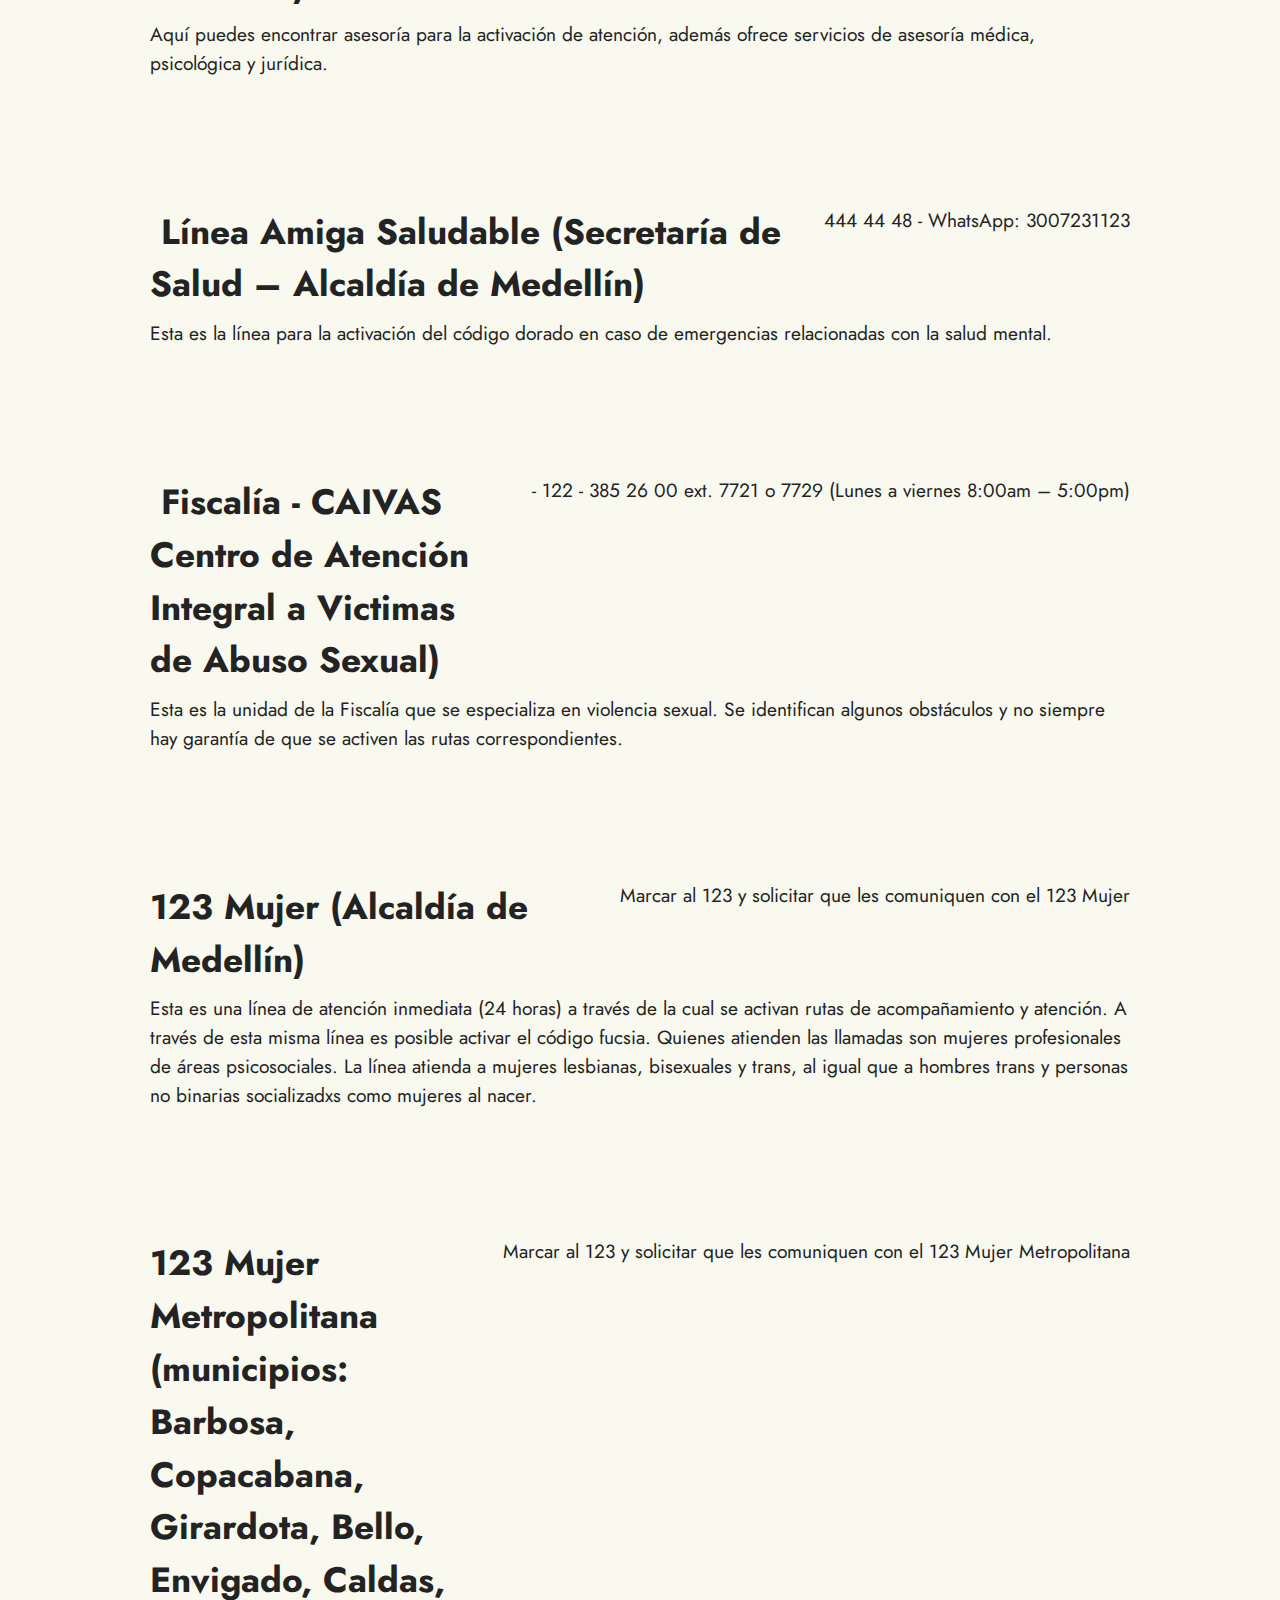
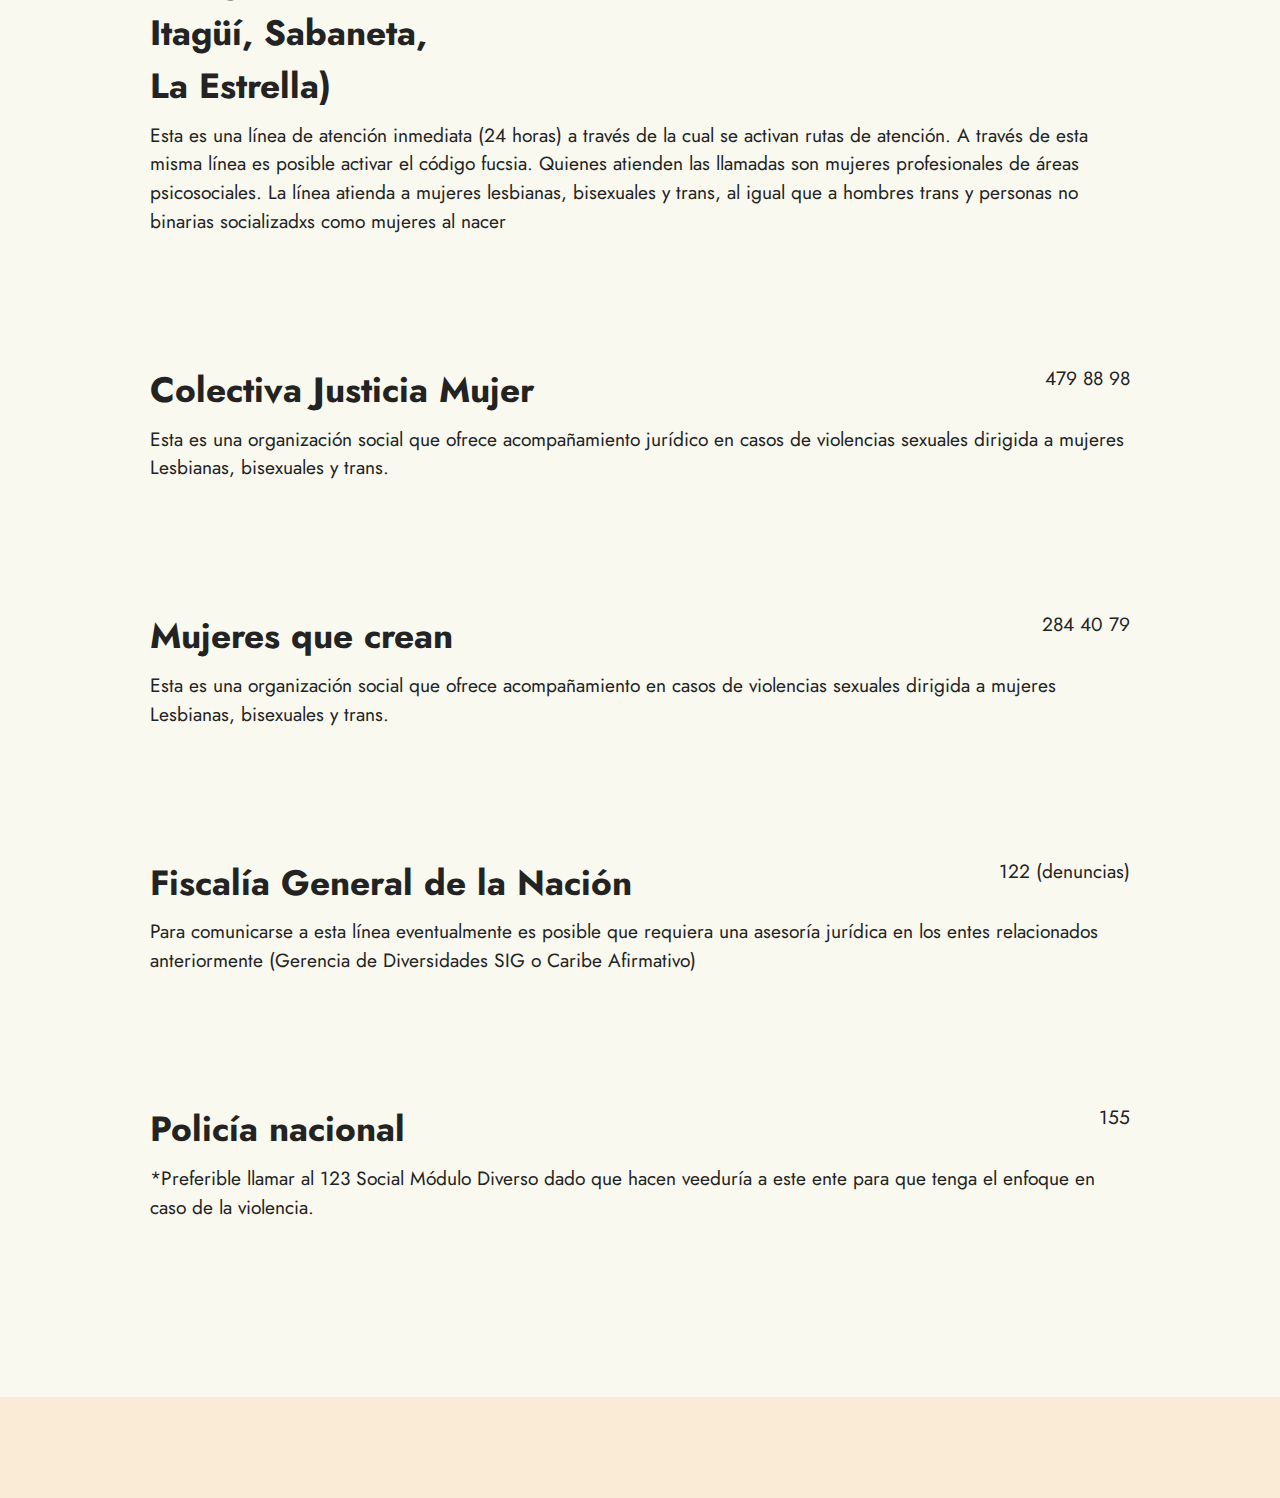
<file: directorio.html>
<!DOCTYPE html>
<html  >
<head>
  <!-- Site made with Mobirise Website Builder v5.6.5, https://mobirise.com -->
  <meta charset="UTF-8">
  <meta http-equiv="X-UA-Compatible" content="IE=edge">
  <meta name="generator" content="Mobirise v5.6.5, mobirise.com">
  <meta name="twitter:card" content="summary_large_image"/>
  <meta name="twitter:image:src" content="">
  <meta property="og:image" content="">
  <meta name="twitter:title" content="directorio">
  <meta name="viewport" content="width=device-width, initial-scale=1, minimum-scale=1">
  <link rel="shortcut icon" href="assets/images/logo-correg-121x84.png" type="image/x-icon">
  <meta name="description" content="Directorio con información de contacto">
  
  
  <title>directorio</title>
  <link rel="stylesheet" href="assets/bootstrap/css/bootstrap.min.css">
  <link rel="stylesheet" href="assets/bootstrap/css/bootstrap-grid.min.css">
  <link rel="stylesheet" href="assets/bootstrap/css/bootstrap-reboot.min.css">
  <link rel="stylesheet" href="assets/dropdown/css/style.css">
  <link rel="stylesheet" href="assets/socicon/css/styles.css">
  <link rel="stylesheet" href="assets/theme/css/style.css">
  <link rel="preload" href="https://fonts.googleapis.com/css?family=Syne:400,500,600,700,800&display=swap" as="style" onload="this.onload=null;this.rel='stylesheet'">
  <noscript><link rel="stylesheet" href="https://fonts.googleapis.com/css?family=Syne:400,500,600,700,800&display=swap"></noscript>
  <link rel="preload" href="https://fonts.googleapis.com/css?family=Jost:100,200,300,400,500,600,700,800,900,100i,200i,300i,400i,500i,600i,700i,800i,900i&display=swap" as="style" onload="this.onload=null;this.rel='stylesheet'">
  <noscript><link rel="stylesheet" href="https://fonts.googleapis.com/css?family=Jost:100,200,300,400,500,600,700,800,900,100i,200i,300i,400i,500i,600i,700i,800i,900i&display=swap"></noscript>
  <link rel="preload" as="style" href="assets/mobirise/css/mbr-additional.css"><link rel="stylesheet" href="assets/mobirise/css/mbr-additional.css" type="text/css">
  
  
  
  
</head>
<body>
  
  <section data-bs-version="5.1" class="menu cid-s48OLK6784" once="menu" id="menu1-10">
    
    <nav class="navbar navbar-dropdown navbar-fixed-top navbar-expand-lg"style="background: linear-gradient(90deg, rgb(255, 255, 255) 0%, rgba(255, 0, 211, 0.79) 0%, rgba(0, 212, 255, 0.82) 100%);">
        <div class="container-fluid">
            <div class="navbar-brand">
                <span class="navbar-logo">
                    <a href="https://mobiri.se">
                        <img src="assets/images/logo-correg-121x84.png" alt="Mobirise Website Builder" style="height: 3.8rem;">
                    </a>
                </span>
                <span class="navbar-caption-wrap"><a class="navbar-caption text-white text-primary display-7" href="https://vitsi.app">Las vidas trans importan</a></span>
            </div>
            <button class="navbar-toggler" type="button" data-toggle="collapse" data-bs-toggle="collapse" data-target="#navbarSupportedContent" data-bs-target="#navbarSupportedContent" aria-controls="navbarNavAltMarkup" aria-expanded="false" aria-label="Toggle navigation">
                <div class="hamburger">
                    <span></span>
                    <span></span>
                    <span></span>
                    <span></span>
                </div>
            </button>
            <div class="collapse navbar-collapse" id="navbarSupportedContent">
                <ul class="navbar-nav nav-dropdown nav-right" data-app-modern-menu="true"><li class="nav-item dropdown"><a class="nav-link link text-white dropdown-toggle display-4" href="https://mobirise.com" data-toggle="dropdown-submenu" data-bs-toggle="dropdown" data-bs-auto-close="outside" aria-expanded="false">presentación</a><div class="dropdown-menu" aria-labelledby="dropdown-640"><div class="dropdown"><a class="text-white dropdown-item dropdown-toggle display-4" href="https://mobirise.com" data-toggle="dropdown-submenu" data-bs-toggle="dropdown" data-bs-auto-close="outside" aria-expanded="false">sobre vitsi app</a><div class="dropdown-menu dropdown-submenu" aria-labelledby="dropdown-349"><a class="text-white dropdown-item text-primary display-4" href="index.html#content5-t">Red Popular Trans</a><a class="text-white dropdown-item text-primary display-4" href="index.html#content5-v">Casa Diversa</a><a class="text-white dropdown-item show text-primary display-4" href="index.html#content5-w">Equipa de Vitsi</a></div></div></div></li>
                    <li class="nav-item"><a class="nav-link link text-white text-primary display-4" href="recursos.html">recursos</a></li><li class="nav-item"><a class="nav-link link text-white text-primary display-4" href="https://vitsi.app">noticias</a></li><li class="nav-item"><a class="nav-link link text-white text-primary display-4" href="https://vitsi.app">publicaciones</a></li><li class="nav-item"><a class="nav-link link text-white text-primary display-4" href="directorio.html">directorio</a></li><li class="nav-item"><a class="nav-link link text-white text-primary display-4" href="https://vitsi.app">app</a></li><li class="nav-item"><a class="nav-link link text-white text-primary display-4" href="contacta.html">contacta<br></a></li></ul>
                
                
            </div>
        </div>
    </nav>

</section>

<section data-bs-version="5.1" class="features9 cid-ttPuJR1rFU" id="features10-11">
    <!---->
    
    
    <div class="container" style="margin-top:5rem;">
        <div class="mbr-section-head">
            <h3 class="mbr-section-title mbr-fonts-style mb-0 display-5"><strong>Aquí te ofrecemos un directorio de entidades públicas y/o de organizaciones sociales que ofrecen servicios o que derivan a rutas de atención para distintos casos.</strong></h3>
            
        </div>
        <div class="row mt-4">
            <div class="card col-12">
                <div class="card-wrapper">
                    <div class="top-line row">
                        <div class="col">
                            <h4 class="card-title mbr-fonts-style display-5"><strong>123 Social Módulo Diverso (Alcaldía de Medellín)</strong></h4>
                        </div>
                        <div class="col-auto">
                            <p class="price mbr-fonts-style display-7">#&nbsp;Marcar al 123 y solicitar que les comuniquen con el 123 Social Módulo Diverso</p>
                        </div>
                    </div>
                    <div class="bottom-line">
                        <p class="mbr-text mbr-fonts-style display-7">
                            Esta es una línea de atención inmediata (24 horas) a través de la cual se derivan los casos a las rutas de atención. Quienes atienden las llamadas son profesionales de áreas psicosociales, no personal de la Policía.
                        </p>
                    </div>
                </div>
            </div>
            <div class="card col-12">
                <div class="card-wrapper">
                    <div class="top-line row">
                        <div class="col">
                            <h4 class="card-title mbr-fonts-style display-5"><strong>&nbsp;Caribe Afirmativo (Casa Afirmativa sede Medellín)</strong></h4>
                        </div>
                        <div class="col-auto">
                            <p class="price mbr-fonts-style display-7">
                                Carrera 41 # 57-21 (Lunes a viernes de 8:30am a 5:00pm)</p>
                        </div>
                    </div>
                    <div class="bottom-line">
                        <p class="mbr-text mbr-fonts-style display-7">
                            Esta organización social no tiene un número corporativo, sin embargo, presta sus servicios (psicológicos, jurídicos) en su Casa Afirmativa y, por las experiencias de los equipos, pueden acompañar en la identificación de rutas de atención.
                        </p>
                    </div>
                </div>
            </div>
            <div class="card col-12">
                <div class="card-wrapper">
                    <div class="top-line row">
                        <div class="col">
                            <h4 class="card-title mbr-fonts-style display-5"><strong>Gerencia de Diversidades Sexuales e Identidades de Género (Alcaldía de Medellín)</strong></h4>
                        </div>
                        <div class="col-auto">
                            <p class="price mbr-fonts-style display-7">385 55 55 ext. 8479 (Lunes a jueves 7:30am – 5:30pm y viernes 7:30am – 4:30pm)</p>
                        </div>
                    </div>
                    <div class="bottom-line">
                        <p class="mbr-text mbr-fonts-style display-7">Aquí puedes encontrar asesoría para la activación de atención, además ofrece servicios de asesoría médica, psicológica y jurídica.
                        </p>
                    </div>
                </div>
            </div>
            <div class="card col-12">
                <div class="card-wrapper">
                    <div class="top-line row">
                        <div class="col">
                            <h4 class="card-title mbr-fonts-style display-5"><strong>&nbsp;Línea Amiga Saludable (Secretaría de Salud – Alcaldía de Medellín)</strong></h4>
                        </div>
                        <div class="col-auto">
                            <p class="price mbr-fonts-style display-7">444 44 48 - WhatsApp: 3007231123</p>
                        </div>
                    </div>
                    <div class="bottom-line">
                        <p class="mbr-text mbr-fonts-style display-7">
                            Esta es la línea para la activación del código dorado en caso de emergencias relacionadas con la salud mental.
                        </p>
                    </div>
                </div>
            </div>
            <div class="card col-12">
                <div class="card-wrapper">
                    <div class="top-line row">
                        <div class="col">
                            <h4 class="card-title mbr-fonts-style display-5"><strong>&nbsp;Fiscalía - CAIVAS Centro de Atención Integral a Victimas de Abuso Sexual)</strong></h4>
                        </div>
                        <div class="col-auto">
                            <p class="price mbr-fonts-style display-7">- 122 - 385 26 00 ext. 7721 o 7729 (Lunes a viernes 8:00am – 5:00pm)</p>
                        </div>
                    </div>
                    <div class="bottom-line">
                        <p class="mbr-text mbr-fonts-style display-7">
                            Esta es la unidad de la Fiscalía que se especializa en violencia sexual. Se identifican algunos obstáculos y no siempre hay garantía de que se activen las rutas correspondientes.
                        </p>
                    </div>
                </div>
            </div>
            <div class="card col-12">
                <div class="card-wrapper">
                    <div class="top-line row">
                        <div class="col">
                            <h4 class="card-title mbr-fonts-style display-5"><strong>123 Mujer (Alcaldía de Medellín)</strong></h4>
                        </div>
                        <div class="col-auto">
                            <p class="price mbr-fonts-style display-7">Marcar al 123 y solicitar que les comuniquen con el 123 Mujer</p>
                        </div>
                    </div>
                    <div class="bottom-line">
                        <p class="mbr-text mbr-fonts-style display-7">
                            Esta es una línea de atención inmediata (24 horas) a través de la cual se activan rutas de acompañamiento y atención. A través de esta misma línea es posible activar el código fucsia. Quienes atienden las llamadas son mujeres profesionales de áreas psicosociales. La línea atienda a mujeres lesbianas, bisexuales y trans, al igual que a hombres trans y personas no binarias socializadxs como mujeres al nacer.
                        </p>
                    </div>
                </div>
            </div>
            <div class="card col-12">
                <div class="card-wrapper">
                    <div class="top-line row">
                        <div class="col">
                            <h4 class="card-title mbr-fonts-style display-5"><strong>123 Mujer Metropolitana (municipios: Barbosa, Copacabana, Girardota, Bello, Envigado, Caldas, Itagüí, Sabaneta, La Estrella)</strong></h4>
                        </div>
                        <div class="col-auto">
                            <p class="price mbr-fonts-style display-7">Marcar al 123 y solicitar que les comuniquen con el 123 Mujer Metropolitana</p>
                        </div>
                    </div>
                    <div class="bottom-line">
                        <p class="mbr-text mbr-fonts-style display-7">
                            Esta es una línea de atención inmediata (24 horas) a través de la cual se activan rutas de atención. A través de esta misma línea es posible activar el código fucsia. Quienes atienden las llamadas son mujeres profesionales de áreas psicosociales. La línea atienda a mujeres lesbianas, bisexuales y trans, al igual que a hombres trans y personas no binarias socializadxs como mujeres al nacer
                        </p>
                    </div>
                </div>
            </div>
            <div class="card col-12">
                <div class="card-wrapper">
                    <div class="top-line row">
                        <div class="col">
                            <h4 class="card-title mbr-fonts-style display-5"><strong>Colectiva Justicia Mujer</strong></h4>
                        </div>
                        <div class="col-auto">
                            <p class="price mbr-fonts-style display-7">479 88 98</p>
                        </div>
                    </div>
                    <div class="bottom-line">
                        <p class="mbr-text mbr-fonts-style display-7">
                            Esta es una organización social que ofrece acompañamiento jurídico en casos de violencias sexuales dirigida a mujeres Lesbianas, bisexuales y trans.
                        </p>
                    </div>
                </div>
            </div>
            <div class="card col-12">
                <div class="card-wrapper">
                    <div class="top-line row">
                        <div class="col">
                            <h4 class="card-title mbr-fonts-style display-5"><strong>Mujeres que crean</strong></h4>
                        </div>
                        <div class="col-auto">
                            <p class="price mbr-fonts-style display-7">284 40 79</p>
                        </div>
                    </div>
                    <div class="bottom-line">
                        <p class="mbr-text mbr-fonts-style display-7">
                            	Esta es una organización social que ofrece acompañamiento en casos de violencias sexuales dirigida a mujeres Lesbianas, bisexuales y trans.
                        </p>
                    </div>
                </div>
            </div>
            <div class="card col-12">
                <div class="card-wrapper">
                    <div class="top-line row">
                        <div class="col">
                            <h4 class="card-title mbr-fonts-style display-5"><strong>Fiscalía General de la Nación</strong></h4>
                        </div>
                        <div class="col-auto">
                            <p class="price mbr-fonts-style display-7">
                                122 (denuncias)</p>
                        </div>
                    </div>
                    <div class="bottom-line">
                        <p class="mbr-text mbr-fonts-style display-7">
                            Para comunicarse a esta línea eventualmente es posible que requiera una asesoría jurídica en los entes relacionados anteriormente (Gerencia de Diversidades SIG o Caribe Afirmativo)
                        </p>
                    </div>
                </div>
            </div>
            <div class="card col-12">
                <div class="card-wrapper">
                    <div class="top-line row">
                        <div class="col">
                            <h4 class="card-title mbr-fonts-style display-5"><strong>Policía nacional</strong></h4>
                        </div>
                        <div class="col-auto">
                            <p class="price mbr-fonts-style display-7">
                                155</p>
                        </div>
                    </div>
                    <div class="bottom-line">
                        <p class="mbr-text mbr-fonts-style display-7">
                            	*Preferible llamar al 123 Social Módulo Diverso dado que hacen veeduría a este ente para que tenga el enfoque en caso de la violencia.
                        </p>
                    </div>
                </div>
            </div>
            
        </div>
    </div>
</section>

<section data-bs-version="5.1" class="footer3 cid-ttPzqRGS1b mbr-reveal" once="footers" id="footer3-15">

    

    

    <div class="container">
        <div class="media-container-row align-center mbr-white">
            
            <div class="row social-row">
                <div class="social-list align-right pb-2">
                    
                    
                    
                    
                    
                    
                <div class="soc-item">
                        <a href="https://twitter.com/mobirise" target="_blank">
                            <span class="mbr-iconfont mbr-iconfont-social socicon-twitter socicon" style="color: rgb(68, 121, 217); fill: rgb(68, 121, 217);"></span>
                        </a>
                    </div><div class="soc-item">
                        <a href="https://www.facebook.com/pages/Mobirise/1616226671953247" target="_blank">
                            <span class="mbr-iconfont mbr-iconfont-social socicon-facebook socicon" style="color: rgb(68, 121, 217); fill: rgb(68, 121, 217);"></span>
                        </a>
                    </div><div class="soc-item">
                        <a href="https://www.youtube.com/c/mobirise" target="_blank">
                            <span class="mbr-iconfont mbr-iconfont-social socicon-youtube socicon" style="color: rgb(228, 63, 63); fill: rgb(228, 63, 63);"></span>
                        </a>
                    </div></div>
            </div>
            <div class="row row-copirayt">
                <p class="mbr-text mb-0 mbr-fonts-style mbr-white align-center display-7"></p>
            </div>
        </div>
    </div>
    <section class="display-7" style="padding: 0;align-items: center;justify-content: center;flex-wrap: wrap;    align-content: center;display: flex;position: relative;height: 0px;">
        <a href="https://mobiri.se/2732673" style="flex: 1 1;height: 0px;position: absolute;width: 100%;">
            <img alt="" style="height: 0px;" src="[data-uri]">
        </a>
        <p style="margin: 0;text-align: center;"></p>
        <a href="https://mobirise.com/builder/html-code-generator.html"></a>
    </section>
<script src="assets/bootstrap/js/bootstrap.bundle.min.js"></script>
<script src="assets/smoothscroll/smooth-scroll.js"></script>
<script src="assets/ytplayer/index.js"></script>
<script src="assets/dropdown/js/navbar-dropdown.js"></script>
<script src="assets/theme/js/script.js"></script>  
  
  
</body>
</html>
</file>
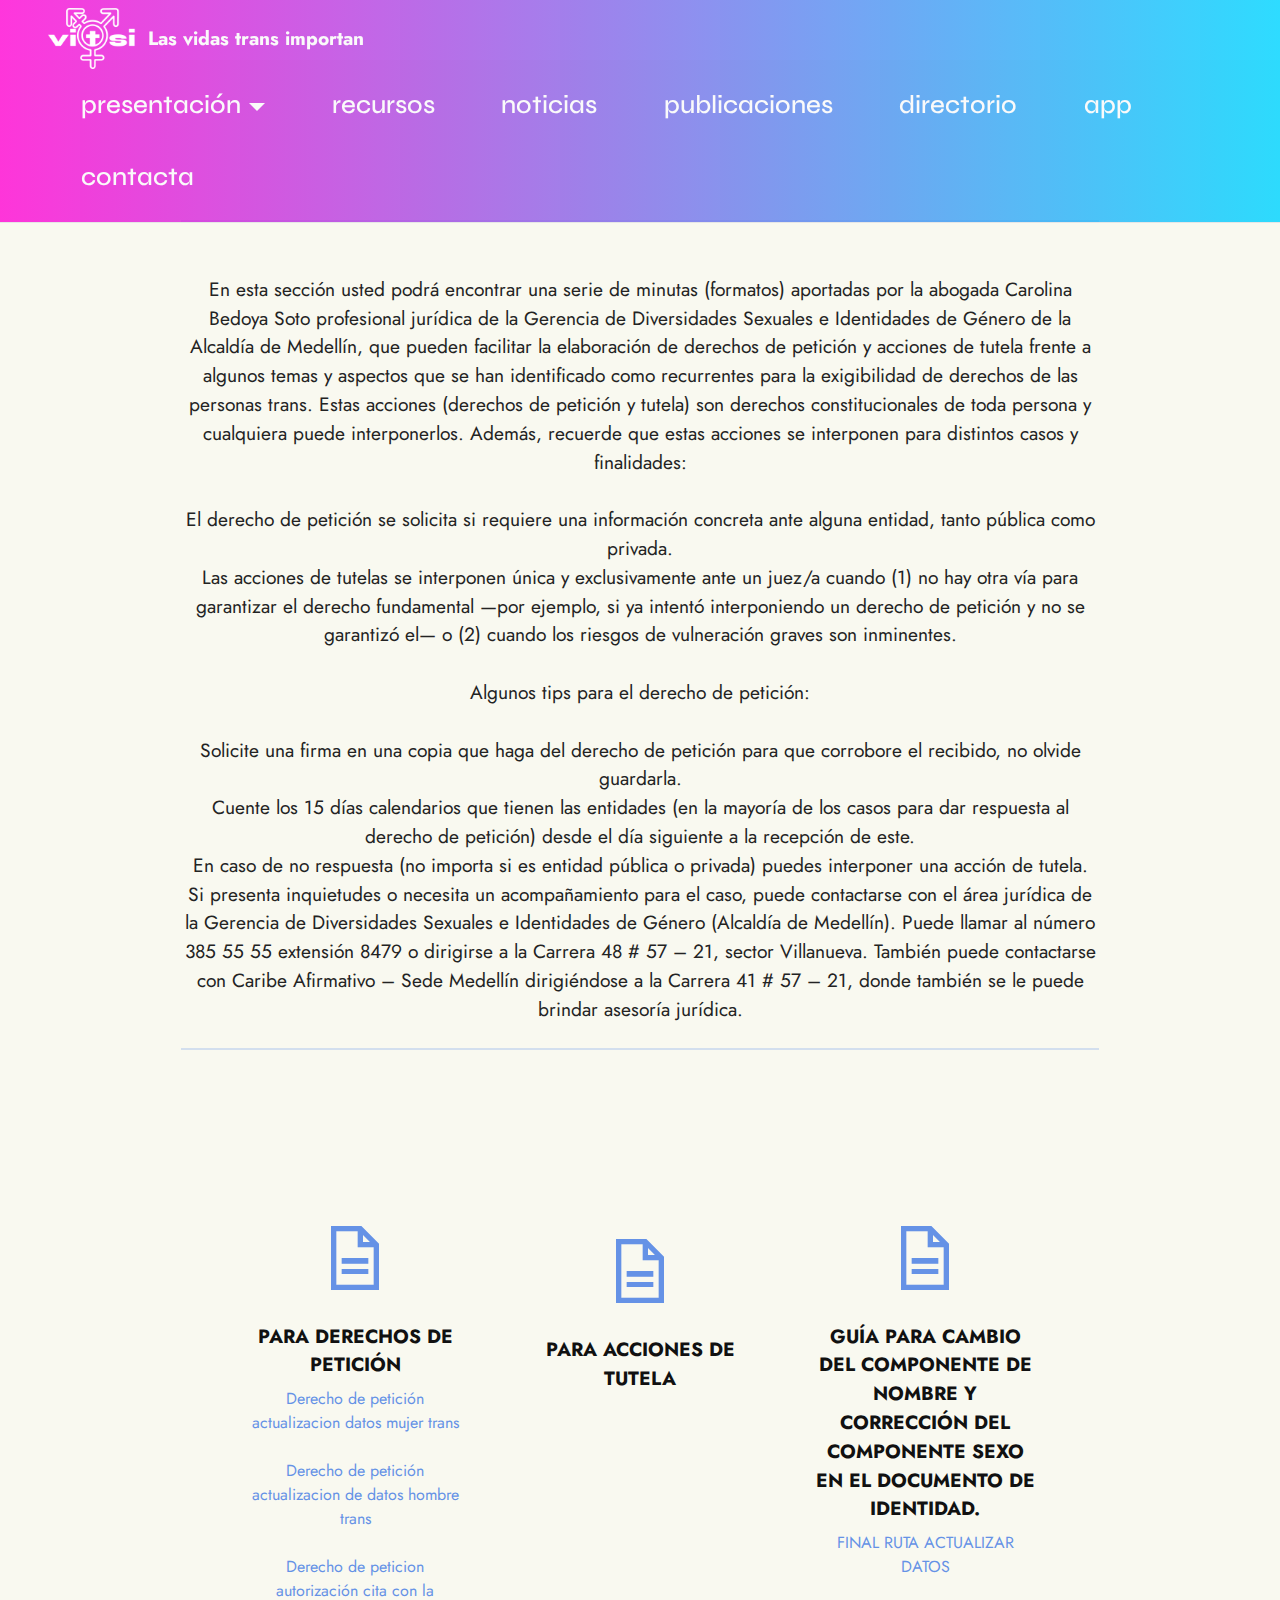
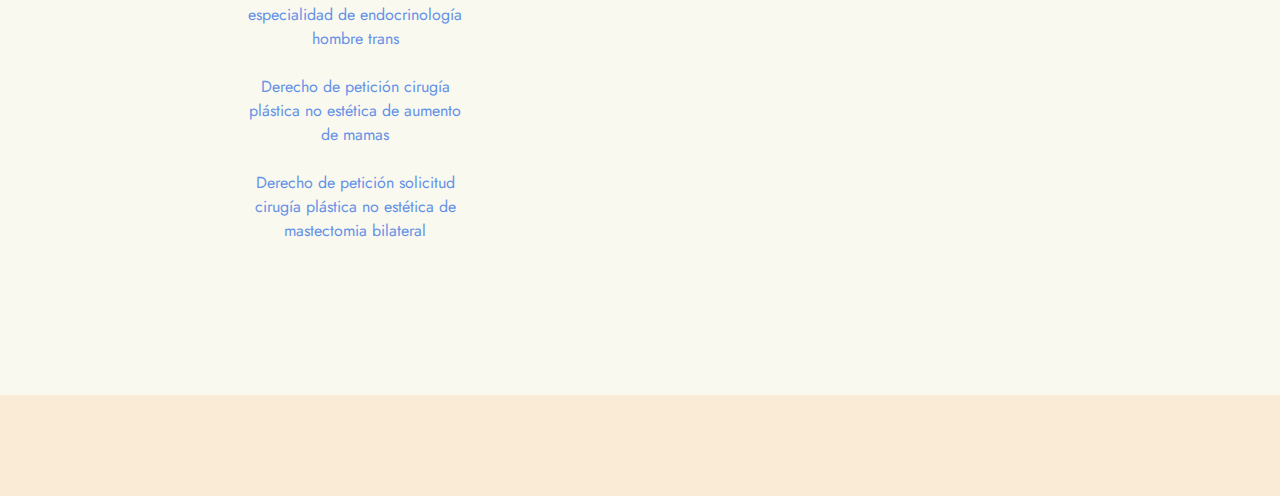
<file: recursos.html>
<!DOCTYPE html>
<html  >
<head>
  <!-- Site made with Mobirise Website Builder v5.6.5, https://mobirise.com -->
  <meta charset="UTF-8">
  <meta http-equiv="X-UA-Compatible" content="IE=edge">
  <meta name="generator" content="Mobirise v5.6.5, mobirise.com">
  <meta name="twitter:card" content="summary_large_image"/>
  <meta name="twitter:image:src" content="">
  <meta property="og:image" content="">
  <meta name="twitter:title" content="recursos">
  <meta name="viewport" content="width=device-width, initial-scale=1, minimum-scale=1">
  <link rel="shortcut icon" href="assets/images/logo-correg-121x84.png" type="image/x-icon">
  <meta name="description" content="Recursos útiles">
  
  
  <title>recursos</title>
  <link rel="stylesheet" href="assets/web/assets/mobirise-icons2/mobirise2.css">
  <link rel="stylesheet" href="assets/bootstrap/css/bootstrap.min.css">
  <link rel="stylesheet" href="assets/bootstrap/css/bootstrap-grid.min.css">
  <link rel="stylesheet" href="assets/bootstrap/css/bootstrap-reboot.min.css">
  <link rel="stylesheet" href="assets/dropdown/css/style.css">
  <link rel="stylesheet" href="assets/socicon/css/styles.css">
  <link rel="stylesheet" href="assets/theme/css/style.css">
  <link rel="preload" href="https://fonts.googleapis.com/css?family=Syne:400,500,600,700,800&display=swap" as="style" onload="this.onload=null;this.rel='stylesheet'">
  <noscript><link rel="stylesheet" href="https://fonts.googleapis.com/css?family=Syne:400,500,600,700,800&display=swap"></noscript>
  <link rel="preload" href="https://fonts.googleapis.com/css?family=Jost:100,200,300,400,500,600,700,800,900,100i,200i,300i,400i,500i,600i,700i,800i,900i&display=swap" as="style" onload="this.onload=null;this.rel='stylesheet'">
  <noscript><link rel="stylesheet" href="https://fonts.googleapis.com/css?family=Jost:100,200,300,400,500,600,700,800,900,100i,200i,300i,400i,500i,600i,700i,800i,900i&display=swap"></noscript>
  <link rel="preload" as="style" href="assets/mobirise/css/mbr-additional.css"><link rel="stylesheet" href="assets/mobirise/css/mbr-additional.css" type="text/css">
  
  
  
  
</head>
<body>
  
  <section data-bs-version="5.1" class="menu cid-s48OLK6784" once="menu" id="menu1-x">
    
    <nav class="navbar navbar-dropdown navbar-fixed-top navbar-expand-lg"style="background: linear-gradient(90deg, rgb(255, 255, 255) 0%, rgba(255, 0, 211, 0.79) 0%, rgba(0, 212, 255, 0.82) 100%);">
        <div class="container-fluid">
            <div class="navbar-brand">
                <span class="navbar-logo">
                    <a href="https://mobiri.se">
                        <img src="assets/images/logo-correg-121x84.png" alt="Mobirise Website Builder" style="height: 3.8rem;">
                    </a>
                </span>
                <span class="navbar-caption-wrap"><a class="navbar-caption text-white text-primary display-7" href="https://vitsi.app">Las vidas trans importan</a></span>
            </div>
            <button class="navbar-toggler" type="button" data-toggle="collapse" data-bs-toggle="collapse" data-target="#navbarSupportedContent" data-bs-target="#navbarSupportedContent" aria-controls="navbarNavAltMarkup" aria-expanded="false" aria-label="Toggle navigation">
                <div class="hamburger">
                    <span></span>
                    <span></span>
                    <span></span>
                    <span></span>
                </div>
            </button>
            <div class="collapse navbar-collapse" id="navbarSupportedContent">
                <ul class="navbar-nav nav-dropdown nav-right" data-app-modern-menu="true"><li class="nav-item dropdown"><a class="nav-link link text-white dropdown-toggle display-4" href="https://mobirise.com" data-toggle="dropdown-submenu" data-bs-toggle="dropdown" data-bs-auto-close="outside" aria-expanded="false">presentación</a><div class="dropdown-menu" aria-labelledby="dropdown-640"><div class="dropdown"><a class="text-white dropdown-item dropdown-toggle display-4" href="https://mobirise.com" data-toggle="dropdown-submenu" data-bs-toggle="dropdown" data-bs-auto-close="outside" aria-expanded="false">sobre vitsi app</a><div class="dropdown-menu dropdown-submenu" aria-labelledby="dropdown-349"><a class="text-white dropdown-item text-primary display-4" href="index.html#content5-t">Red Popular Trans</a><a class="text-white dropdown-item text-primary display-4" href="index.html#content5-v">Casa Diversa</a><a class="text-white dropdown-item show text-primary display-4" href="index.html#content5-w">Equipa de Vitsi</a></div></div></div></li>
                    <li class="nav-item"><a class="nav-link link text-white text-primary display-4" href="recursos.html">recursos</a></li><li class="nav-item"><a class="nav-link link text-white text-primary display-4" href="https://vitsi.app">noticias</a></li><li class="nav-item"><a class="nav-link link text-white text-primary display-4" href="https://vitsi.app">publicaciones</a></li><li class="nav-item"><a class="nav-link link text-white text-primary display-4" href="directorio.html">directorio</a></li><li class="nav-item"><a class="nav-link link text-white text-primary display-4" href="https://vitsi.app">app</a></li><li class="nav-item"><a class="nav-link link text-white text-primary display-4" href="contacta.html">contacta<br></a></li></ul>
                
                
            </div>
        </div>
    </nav>

</section>

<section data-bs-version="5.1" class="content6 cid-ttPtr11brb" id="content6-y">
    
    <div class="container" style="margin-top:5rem;">
        <div class="row justify-content-center">
            <div class="col-md-12 col-lg-10">
                <hr class="line">
                <p class="mbr-text align-center mbr-fonts-style my-4 display-7"><br>En esta sección usted podrá encontrar una serie de minutas (formatos) aportadas por la abogada Carolina Bedoya Soto profesional jurídica de la Gerencia de Diversidades Sexuales e Identidades de Género de la Alcaldía de Medellín, que pueden facilitar la elaboración de derechos de petición y acciones de tutela frente a algunos temas y aspectos que se han identificado como recurrentes para la exigibilidad de derechos de las personas trans. Estas acciones (derechos de petición y tutela) son derechos constitucionales de toda persona y cualquiera puede interponerlos. Además, recuerde que estas acciones se interponen para distintos casos y finalidades:
<br>
<br>El derecho de petición se solicita si requiere una información concreta ante alguna entidad, tanto pública como privada.
<br>Las acciones de tutelas se interponen única y exclusivamente ante un juez/a cuando (1) no hay otra vía para garantizar el derecho fundamental —por ejemplo, si ya intentó interponiendo un derecho de petición y no se garantizó el— o (2) cuando los riesgos de vulneración graves son inminentes.
<br>
<br>Algunos tips para el derecho de petición:
<br>
<br>Solicite una firma en una copia que haga del derecho de petición para que corrobore el recibido, no olvide guardarla.
<br>Cuente los 15 días calendarios que tienen las entidades (en la mayoría de los casos para dar respuesta al derecho de petición) desde el día siguiente a la recepción de este.
<br>En caso de no respuesta (no importa si es entidad pública o privada) puedes interponer una acción de tutela.
<br>Si presenta inquietudes o necesita un acompañamiento para el caso, puede contactarse con el área jurídica de la Gerencia de Diversidades Sexuales e Identidades de Género (Alcaldía de Medellín). Puede llamar al número 385 55 55 extensión 8479 o dirigirse a la Carrera 48 # 57 – 21, sector Villanueva. También puede contactarse con Caribe Afirmativo – Sede Medellín dirigiéndose a la Carrera 41 # 57 – 21, donde también se le puede brindar asesoría jurídica.</p>
                <hr class="line">
            </div>
        </div>
    </div>
</section>

<section data-bs-version="5.1" class="features1 cid-ttPtCiaeDT" id="features2-z">

    

    
    <div class="container">
        <div class="row justify-content-center">
            <div class="col-12 col-md-6 col-lg-3">
                <div class="card-wrapper">
                    <div class="card-box align-center">
                        <span class="mbr-iconfont mobi-mbri-file mobi-mbri"></span>
                        <h4 class="card-title align-center mbr-black mbr-fonts-style display-7"><strong>PARA DERECHOS DE PETICIÓN</strong></h4>
                        <a href="./assets/recursos/Derecho de petición actualizacion datos mujer trans.docx">Derecho de petición actualizacion datos mujer trans</a><br><br>
                        <a href="./assets/recursos/Derecho de petición actualizacion de datos hombre trans.docx">Derecho de petición actualizacion de datos hombre trans</a><br><br>
                        <a href="./assets/recursos/Derecho de peticion autorización cita con la especialidad de endocrinología hombre trans.docx">Derecho de peticion autorización cita con la especialidad de endocrinología hombre trans</a><br><br>
                        <a href="./assets/recursos/Derecho de petición cirugía plástica no estética de aumento de mamas.docx">Derecho de petición cirugía plástica no estética de aumento de mamas</a><br><br>
                        <a href="./assets/recursos/Derecho de petición solicitud cirugía plástica no estética de mastectomia bilateral.docx">Derecho de petición solicitud cirugía plástica no estética de mastectomia bilateral</a><br><br>
                    </div>
                    
                </div>
            </div>
            <div class="col-12 col-md-6 col-lg-3">
                <div class="card-wrapper">
                    <div class="card-box align-center">
                        <span class="mbr-iconfont mobi-mbri-file mobi-mbri"></span>
                        <h4 class="card-title align-center mbr-black mbr-fonts-style display-7"><strong>PARA ACCIONES DE TUTELA</strong></h4>
                    </div>
                </div>
            </div>
            <div class="col-12 col-md-6 col-lg-3">
                <div class="card-wrapper">
                    <div class="card-box align-center">
                        <span class="mbr-iconfont mobi-mbri-file mobi-mbri"></span>
                        <h4 class="card-title align-center mbr-black mbr-fonts-style display-7"><strong>GUÍA PARA CAMBIO DEL COMPONENTE DE NOMBRE Y CORRECCIÓN DEL COMPONENTE SEXO EN EL DOCUMENTO DE IDENTIDAD.</strong></h4>
                        <a href="./assets/recursos/FINAL RUTA ACTUALIZAR  DATOS.docx">FINAL RUTA ACTUALIZAR  DATOS</a><br><br>
                    </div>
                </div>
            </div>
            
        </div>
    </div>
</section>

<section data-bs-version="5.1" class="footer3 cid-ttPzqRGS1b mbr-reveal" once="footers" id="footer3-15">

    

    

    <div class="container">
        <div class="media-container-row align-center mbr-white">
            
            <div class="row social-row">
                <div class="social-list align-right pb-2">
                    
                    
                <div class="soc-item">
                        <a href="https://twitter.com/mobirise" target="_blank">
                            <span class="mbr-iconfont mbr-iconfont-social socicon-twitter socicon" style="color: rgb(68, 121, 217); fill: rgb(68, 121, 217);"></span>
                        </a>
                    </div><div class="soc-item">
                        <a href="https://www.facebook.com/pages/Mobirise/1616226671953247" target="_blank">
                            <span class="mbr-iconfont mbr-iconfont-social socicon-facebook socicon" style="color: rgb(68, 121, 217); fill: rgb(68, 121, 217);"></span>
                        </a>
                    </div><div class="soc-item">
                        <a href="https://www.youtube.com/c/mobirise" target="_blank">
                            <span class="mbr-iconfont mbr-iconfont-social socicon-youtube socicon" style="color: rgb(228, 63, 63); fill: rgb(228, 63, 63);"></span>
                        </a>
                    </div></div>
            </div>
        </div>
    </div>
</section>
<section class="display-7" style="padding: 0;align-items: center;justify-content: center;flex-wrap: wrap;    align-content: center;display: flex;position: relative;height: 0px;">
    <a href="https://mobiri.se/2732673" style="flex: 1 1;height: 0px;position: absolute;width: 100%;">
        <img alt="" style="height: 0px;" src="[data-uri]">
    </a>
    <p style="margin: 0;text-align: center;"></p>
    <a href="https://mobirise.com/builder/html-code-generator.html"></a>
</section>
    <script src="assets/bootstrap/js/bootstrap.bundle.min.js"></script>
    <script src="assets/smoothscroll/smooth-scroll.js"></script>
    <script src="assets/ytplayer/index.js"></script>
    <script src="assets/dropdown/js/navbar-dropdown.js"></script>
    <script src="assets/theme/js/script.js"></script>  
</body>
</html>
</file>
<file: assets/web/assets/mobirise-icons2/mobirise2.css>
@font-face {
  font-family: 'Moririse2';
  font-display: swap;
  src:  url('mobirise2.eot?f2bix4');
  src:  url('mobirise2.eot?f2bix4#iefix') format('embedded-opentype'),
    url('mobirise2.ttf?f2bix4') format('truetype'),
    url('mobirise2.woff?f2bix4') format('woff'),
    url('mobirise2.svg?f2bix4#mobirise2') format('svg');
  font-weight: normal;
  font-style: normal;
}

[class^="mobi-"], [class*=" mobi-"] {
  /* use !important to prevent issues with browser extensions that change fonts */
  font-family: 'Moririse2' !important;
  speak: none;
  font-style: normal;
  font-weight: normal;
  font-variant: normal;
  text-transform: none;
  line-height: 1;

  /* Better Font Rendering =========== */
  -webkit-font-smoothing: antialiased;
  -moz-osx-font-smoothing: grayscale;
}

.mobi-mbri-add-submenu:before {
  content: "\e900";
}
.mobi-mbri-alert:before {
  content: "\e901";
}
.mobi-mbri-align-center:before {
  content: "\e902";
}
.mobi-mbri-align-justify:before {
  content: "\e903";
}
.mobi-mbri-align-left:before {
  content: "\e904";
}
.mobi-mbri-align-right:before {
  content: "\e905";
}
.mobi-mbri-android:before {
  content: "\e906";
}
.mobi-mbri-apple:before {
  content: "\e907";
}
.mobi-mbri-arrow-down:before {
  content: "\e908";
}
.mobi-mbri-arrow-next:before {
  content: "\e909";
}
.mobi-mbri-arrow-prev:before {
  content: "\e90a";
}
.mobi-mbri-arrow-up:before {
  content: "\e90b";
}
.mobi-mbri-bold:before {
  content: "\e90c";
}
.mobi-mbri-bookmark:before {
  content: "\e90d";
}
.mobi-mbri-bootstrap:before {
  content: "\e90e";
}
.mobi-mbri-briefcase:before {
  content: "\e90f";
}
.mobi-mbri-browse:before {
  content: "\e910";
}
.mobi-mbri-bulleted-list:before {
  content: "\e911";
}
.mobi-mbri-calendar:before {
  content: "\e912";
}
.mobi-mbri-camera:before {
  content: "\e913";
}
.mobi-mbri-cart-add:before {
  content: "\e914";
}
.mobi-mbri-cart-full:before {
  content: "\e915";
}
.mobi-mbri-cash:before {
  content: "\e916";
}
.mobi-mbri-change-style:before {
  content: "\e917";
}
.mobi-mbri-chat:before {
  content: "\e918";
}
.mobi-mbri-clock:before {
  content: "\e919";
}
.mobi-mbri-close:before {
  content: "\e91a";
}
.mobi-mbri-cloud:before {
  content: "\e91b";
}
.mobi-mbri-code:before {
  content: "\e91c";
}
.mobi-mbri-contact-form:before {
  content: "\e91d";
}
.mobi-mbri-credit-card:before {
  content: "\e91e";
}
.mobi-mbri-cursor-click:before {
  content: "\e91f";
}
.mobi-mbri-cust-feedback:before {
  content: "\e920";
}
.mobi-mbri-database:before {
  content: "\e921";
}
.mobi-mbri-delivery:before {
  content: "\e922";
}
.mobi-mbri-desktop:before {
  content: "\e923";
}
.mobi-mbri-devices:before {
  content: "\e924";
}
.mobi-mbri-down:before {
  content: "\e925";
}
.mobi-mbri-download-2:before {
  content: "\e926";
}
.mobi-mbri-download:before {
  content: "\e927";
}
.mobi-mbri-drag-n-drop-2:before {
  content: "\e928";
}
.mobi-mbri-drag-n-drop:before {
  content: "\e929";
}
.mobi-mbri-edit-2:before {
  content: "\e92a";
}
.mobi-mbri-edit:before {
  content: "\e92b";
}
.mobi-mbri-error:before {
  content: "\e92c";
}
.mobi-mbri-extension:before {
  content: "\e92d";
}
.mobi-mbri-features:before {
  content: "\e92e";
}
.mobi-mbri-file:before {
  content: "\e92f";
}
.mobi-mbri-flag:before {
  content: "\e930";
}
.mobi-mbri-folder:before {
  content: "\e931";
}
.mobi-mbri-gift:before {
  content: "\e932";
}
.mobi-mbri-github:before {
  content: "\e933";
}
.mobi-mbri-globe-2:before {
  content: "\e934";
}
.mobi-mbri-globe:before {
  content: "\e935";
}
.mobi-mbri-growing-chart:before {
  content: "\e936";
}
.mobi-mbri-hearth:before {
  content: "\e937";
}
.mobi-mbri-help:before {
  content: "\e938";
}
.mobi-mbri-home:before {
  content: "\e939";
}
.mobi-mbri-hot-cup:before {
  content: "\e93a";
}
.mobi-mbri-idea:before {
  content: "\e93b";
}
.mobi-mbri-image-gallery:before {
  content: "\e93c";
}
.mobi-mbri-image-slider:before {
  content: "\e93d";
}
.mobi-mbri-info:before {
  content: "\e93e";
}
.mobi-mbri-italic:before {
  content: "\e93f";
}
.mobi-mbri-key:before {
  content: "\e940";
}
.mobi-mbri-laptop:before {
  content: "\e941";
}
.mobi-mbri-layers:before {
  content: "\e942";
}
.mobi-mbri-left-right:before {
  content: "\e943";
}
.mobi-mbri-left:before {
  content: "\e944";
}
.mobi-mbri-letter:before {
  content: "\e945";
}
.mobi-mbri-like:before {
  content: "\e946";
}
.mobi-mbri-link:before {
  content: "\e947";
}
.mobi-mbri-lock:before {
  content: "\e948";
}
.mobi-mbri-login:before {
  content: "\e949";
}
.mobi-mbri-logout:before {
  content: "\e94a";
}
.mobi-mbri-magic-stick:before {
  content: "\e94b";
}
.mobi-mbri-map-pin:before {
  content: "\e94c";
}
.mobi-mbri-menu:before {
  content: "\e94d";
}
.mobi-mbri-mobile-2:before {
  content: "\e94e";
}
.mobi-mbri-mobile-horizontal:before {
  content: "\e94f";
}
.mobi-mbri-mobile:before {
  content: "\e950";
}
.mobi-mbri-mobirise:before {
  content: "\e951";
}
.mobi-mbri-more-horizontal:before {
  content: "\e952";
}
.mobi-mbri-more-vertical:before {
  content: "\e953";
}
.mobi-mbri-music:before {
  content: "\e954";
}
.mobi-mbri-new-file:before {
  content: "\e955";
}
.mobi-mbri-numbered-list:before {
  content: "\e956";
}
.mobi-mbri-opened-folder:before {
  content: "\e957";
}
.mobi-mbri-pages:before {
  content: "\e958";
}
.mobi-mbri-paper-plane:before {
  content: "\e959";
}
.mobi-mbri-paperclip:before {
  content: "\e95a";
}
.mobi-mbri-phone:before {
  content: "\e95b";
}
.mobi-mbri-photo:before {
  content: "\e95c";
}
.mobi-mbri-photos:before {
  content: "\e95d";
}
.mobi-mbri-pin:before {
  content: "\e95e";
}
.mobi-mbri-play:before {
  content: "\e95f";
}
.mobi-mbri-plus:before {
  content: "\e960";
}
.mobi-mbri-preview:before {
  content: "\e961";
}
.mobi-mbri-print:before {
  content: "\e962";
}
.mobi-mbri-protect:before {
  content: "\e963";
}
.mobi-mbri-question:before {
  content: "\e964";
}
.mobi-mbri-quote-left:before {
  content: "\e965";
}
.mobi-mbri-quote-right:before {
  content: "\e966";
}
.mobi-mbri-redo:before {
  content: "\e967";
}
.mobi-mbri-refresh:before {
  content: "\e968";
}
.mobi-mbri-responsive-2:before {
  content: "\e969";
}
.mobi-mbri-responsive:before {
  content: "\e96a";
}
.mobi-mbri-right:before {
  content: "\e96b";
}
.mobi-mbri-rocket:before {
  content: "\e96c";
}
.mobi-mbri-sad-face:before {
  content: "\e96d";
}
.mobi-mbri-sale:before {
  content: "\e96e";
}
.mobi-mbri-save:before {
  content: "\e96f";
}
.mobi-mbri-search:before {
  content: "\e970";
}
.mobi-mbri-setting-2:before {
  content: "\e971";
}
.mobi-mbri-setting-3:before {
  content: "\e972";
}
.mobi-mbri-setting:before {
  content: "\e973";
}
.mobi-mbri-share:before {
  content: "\e974";
}
.mobi-mbri-shopping-bag:before {
  content: "\e975";
}
.mobi-mbri-shopping-basket:before {
  content: "\e976";
}
.mobi-mbri-shopping-cart:before {
  content: "\e977";
}
.mobi-mbri-sites:before {
  content: "\e978";
}
.mobi-mbri-smile-face:before {
  content: "\e979";
}
.mobi-mbri-speed:before {
  content: "\e97a";
}
.mobi-mbri-star:before {
  content: "\e97b";
}
.mobi-mbri-success:before {
  content: "\e97c";
}
.mobi-mbri-sun:before {
  content: "\e97d";
}
.mobi-mbri-sun2:before {
  content: "\e97e";
}
.mobi-mbri-tablet-vertical:before {
  content: "\e97f";
}
.mobi-mbri-tablet:before {
  content: "\e980";
}
.mobi-mbri-target:before {
  content: "\e981";
}
.mobi-mbri-timer:before {
  content: "\e982";
}
.mobi-mbri-to-ftp:before {
  content: "\e983";
}
.mobi-mbri-to-local-drive:before {
  content: "\e984";
}
.mobi-mbri-touch-swipe:before {
  content: "\e985";
}
.mobi-mbri-touch:before {
  content: "\e986";
}
.mobi-mbri-trash:before {
  content: "\e987";
}
.mobi-mbri-underline:before {
  content: "\e988";
}
.mobi-mbri-undo:before {
  content: "\e989";
}
.mobi-mbri-unlink:before {
  content: "\e98a";
}
.mobi-mbri-unlock:before {
  content: "\e98b";
}
.mobi-mbri-up-down:before {
  content: "\e98c";
}
.mobi-mbri-up:before {
  content: "\e98d";
}
.mobi-mbri-update:before {
  content: "\e98e";
}
.mobi-mbri-upload-2:before {
  content: "\e98f";
}
.mobi-mbri-upload:before {
  content: "\e990";
}
.mobi-mbri-user-2:before {
  content: "\e991";
}
.mobi-mbri-user:before {
  content: "\e992";
}
.mobi-mbri-users:before {
  content: "\e993";
}
.mobi-mbri-video-play:before {
  content: "\e994";
}
.mobi-mbri-video:before {
  content: "\e995";
}
.mobi-mbri-watch:before {
  content: "\e996";
}
.mobi-mbri-website-theme-2:before {
  content: "\e997";
}
.mobi-mbri-website-theme:before {
  content: "\e998";
}
.mobi-mbri-wifi:before {
  content: "\e999";
}
.mobi-mbri-windows:before {
  content: "\e99a";
}
.mobi-mbri-zoom-in:before {
  content: "\e99b";
}
.mobi-mbri-zoom-out:before {
  content: "\e99c";
}
</file>
<file: assets/dropdown/css/style.css>
.navbar-dropdown {
  left: 0;
  padding: 0;
  position: absolute;
  right: 0;
  top: 0;
  transition: all 0.45s ease;
  z-index: 1030;
  background: #282828; }
  .navbar-dropdown .navbar-logo {
    margin-right: 0.8rem;
    transition: margin 0.3s ease-in-out;
    vertical-align: middle; }
    .navbar-dropdown .navbar-logo img {
      height: 3.125rem;
      transition: all 0.3s ease-in-out; }
    .navbar-dropdown .navbar-logo.mbr-iconfont {
      font-size: 3.125rem;
      line-height: 3.125rem; }
  .navbar-dropdown .navbar-caption {
    font-weight: 700;
    white-space: normal;
    vertical-align: -4px;
    line-height: 3.125rem !important; }
    .navbar-dropdown .navbar-caption, .navbar-dropdown .navbar-caption:hover {
      color: inherit;
      text-decoration: none; }
  .navbar-dropdown .mbr-iconfont + .navbar-caption {
    vertical-align: -1px; }
  .navbar-dropdown.navbar-fixed-top {
    position: fixed; }
  .navbar-dropdown .navbar-brand span {
    vertical-align: -4px; }
  .navbar-dropdown.bg-color.transparent {
    background: none; }
  .navbar-dropdown.navbar-short .navbar-brand {
    padding: 0.625rem 0; }
    .navbar-dropdown.navbar-short .navbar-brand span {
      vertical-align: -1px; }
  .navbar-dropdown.navbar-short .navbar-caption {
    line-height: 2.375rem !important;
    vertical-align: -2px; }
  .navbar-dropdown.navbar-short .navbar-logo {
    margin-right: 0.5rem; }
    .navbar-dropdown.navbar-short .navbar-logo img {
      height: 2.375rem; }
    .navbar-dropdown.navbar-short .navbar-logo.mbr-iconfont {
      font-size: 2.375rem;
      line-height: 2.375rem; }
  .navbar-dropdown.navbar-short .mbr-table-cell {
    height: 3.625rem; }
  .navbar-dropdown .navbar-close {
    left: 0.6875rem;
    position: fixed;
    top: 0.75rem;
    z-index: 1000; }
  .navbar-dropdown .hamburger-icon {
    content: "";
    display: inline-block;
    vertical-align: middle;
    width: 16px;
    -webkit-box-shadow: 0 -6px 0 1px #282828,0 0 0 1px #282828,0 6px 0 1px #282828;
    -moz-box-shadow: 0 -6px 0 1px #282828,0 0 0 1px #282828,0 6px 0 1px #282828;
    box-shadow: 0 -6px 0 1px #282828,0 0 0 1px #282828,0 6px 0 1px #282828; }

.dropdown-menu .dropdown-toggle[data-toggle="dropdown-submenu"]::after {
  border-bottom: 0.35em solid transparent;
  border-left: 0.35em solid;
  border-right: 0;
  border-top: 0.35em solid transparent;
  margin-left: 0.3rem; }

.dropdown-menu .dropdown-item:focus {
  outline: 0; }

.nav-dropdown {
  font-size: 0.75rem;
  font-weight: 500;
  height: auto !important; }
  .nav-dropdown .nav-btn {
    padding-left: 1rem; }
  .nav-dropdown .link {
    margin: .667em 1.667em;
    font-weight: 500;
    padding: 0;
    transition: color .2s ease-in-out; }
    .nav-dropdown .link.dropdown-toggle {
      margin-right: 2.583em; }
      .nav-dropdown .link.dropdown-toggle::after {
        margin-left: .25rem;
        border-top: 0.35em solid;
        border-right: 0.35em solid transparent;
        border-left: 0.35em solid transparent;
        border-bottom: 0; }
      .nav-dropdown .link.dropdown-toggle[aria-expanded="true"] {
        margin: 0;
        padding: 0.667em 3.263em  0.667em 1.667em; }
  .nav-dropdown .link::after,
  .nav-dropdown .dropdown-item::after {
    color: inherit; }
  .nav-dropdown .btn {
    font-size: 0.75rem;
    font-weight: 700;
    letter-spacing: 0;
    margin-bottom: 0;
    padding-left: 1.25rem;
    padding-right: 1.25rem; }
  .nav-dropdown .dropdown-menu {
    border-radius: 0;
    border: 0;
    left: 0;
    margin: 0;
    padding-bottom: 1.25rem;
    padding-top: 1.25rem;
    position: relative; }
  .nav-dropdown .dropdown-submenu {
    margin-left: 0.125rem;
    top: 0; }
  .nav-dropdown .dropdown-item {
    font-weight: 500;
    line-height: 2;
    padding: 0.3846em 4.615em 0.3846em 1.5385em;
    position: relative;
    transition: color .2s ease-in-out, background-color .2s ease-in-out; }
    .nav-dropdown .dropdown-item::after {
      margin-top: -0.3077em;
      position: absolute;
      right: 1.1538em;
      top: 50%; }
    .nav-dropdown .dropdown-item:focus, .nav-dropdown .dropdown-item:hover {
      background: none; }

@media (max-width: 767px) {
  .nav-dropdown.navbar-toggleable-sm {
    bottom: 0;
    display: none;
    left: 0;
    overflow-x: hidden;
    position: fixed;
    top: 0;
    transform: translateX(-100%);
    -ms-transform: translateX(-100%);
    -webkit-transform: translateX(-100%);
    width: 18.75rem;
    z-index: 999; } }
.nav-dropdown.navbar-toggleable-xl {
  bottom: 0;
  display: none;
  left: 0;
  overflow-x: hidden;
  position: fixed;
  top: 0;
  transform: translateX(-100%);
  -ms-transform: translateX(-100%);
  -webkit-transform: translateX(-100%);
  width: 18.75rem;
  z-index: 999; }

.nav-dropdown-sm {
  display: block !important;
  overflow-x: hidden;
  overflow: auto;
  padding-top: 3.875rem; }
  .nav-dropdown-sm::after {
    content: "";
    display: block;
    height: 3rem;
    width: 100%; }
  .nav-dropdown-sm.collapse.in ~ .navbar-close {
    display: block !important; }
  .nav-dropdown-sm.collapsing, .nav-dropdown-sm.collapse.in {
    transform: translateX(0);
    -ms-transform: translateX(0);
    -webkit-transform: translateX(0);
    transition: all 0.25s ease-out;
    -webkit-transition: all 0.25s ease-out;
    background: #282828; }
  .nav-dropdown-sm.collapsing[aria-expanded="false"] {
    transform: translateX(-100%);
    -ms-transform: translateX(-100%);
    -webkit-transform: translateX(-100%); }
  .nav-dropdown-sm .nav-item {
    display: block;
    margin-left: 0 !important;
    padding-left: 0; }
  .nav-dropdown-sm .link,
  .nav-dropdown-sm .dropdown-item {
    border-top: 1px dotted rgba(255, 255, 255, 0.1);
    font-size: 0.8125rem;
    line-height: 1.6;
    margin: 0 !important;
    padding: 0.875rem 2.4rem 0.875rem 1.5625rem !important;
    position: relative;
    white-space: normal; }
    .nav-dropdown-sm .link:focus, .nav-dropdown-sm .link:hover,
    .nav-dropdown-sm .dropdown-item:focus,
    .nav-dropdown-sm .dropdown-item:hover {
      background: rgba(0, 0, 0, 0.2) !important;
      color: #c0a375; }
  .nav-dropdown-sm .nav-btn {
    position: relative;
    padding: 1.5625rem 1.5625rem 0 1.5625rem; }
    .nav-dropdown-sm .nav-btn::before {
      border-top: 1px dotted rgba(255, 255, 255, 0.1);
      content: "";
      left: 0;
      position: absolute;
      top: 0;
      width: 100%; }
    .nav-dropdown-sm .nav-btn + .nav-btn {
      padding-top: 0.625rem; }
      .nav-dropdown-sm .nav-btn + .nav-btn::before {
        display: none; }
  .nav-dropdown-sm .btn {
    padding: 0.625rem 0; }
  .nav-dropdown-sm .dropdown-toggle[data-toggle="dropdown-submenu"]::after {
    margin-left: .25rem;
    border-top: 0.35em solid;
    border-right: 0.35em solid transparent;
    border-left: 0.35em solid transparent;
    border-bottom: 0; }
  .nav-dropdown-sm .dropdown-toggle[data-toggle="dropdown-submenu"][aria-expanded="true"]::after {
    border-top: 0;
    border-right: 0.35em solid transparent;
    border-left: 0.35em solid transparent;
    border-bottom: 0.35em solid; }
  .nav-dropdown-sm .dropdown-menu {
    margin: 0;
    padding: 0;
    position: relative;
    top: 0;
    left: 0;
    width: 100%;
    border: 0;
    float: none;
    border-radius: 0;
    background: none; }
  .nav-dropdown-sm .dropdown-submenu {
    left: 100%;
    margin-left: 0.125rem;
    margin-top: -1.25rem;
    top: 0; }

.navbar-toggleable-sm .nav-dropdown .dropdown-menu {
  position: absolute; }

.navbar-toggleable-sm .nav-dropdown .dropdown-submenu {
  left: 100%;
  margin-left: 0.125rem;
  margin-top: -1.25rem;
  top: 0; }

.navbar-toggleable-sm.opened .nav-dropdown .dropdown-menu {
  position: relative; }

.navbar-toggleable-sm.opened .nav-dropdown .dropdown-submenu {
  left: 0;
  margin-left: 00rem;
  margin-top: 0rem;
  top: 0; }

.is-builder .nav-dropdown.collapsing {
  transition: none !important; }
</file>
<file: assets/socicon/css/styles.css>
@charset "UTF-8";

@font-face {
  font-family: 'Socicon';
  src:  url('../fonts/socicon.eot');
  src:  url('../fonts/socicon.eot?#iefix') format('embedded-opentype'),
    url('../fonts/socicon.woff2') format('woff2'),
    url('../fonts/socicon.ttf') format('truetype'),
    url('../fonts/socicon.woff') format('woff'),
    url('../fonts/socicon.svg#socicon') format('svg');
  font-weight: normal;
  font-style: normal;
  font-display: swap;
}

[data-icon]:before {
  font-family: "socicon" !important;
  content: attr(data-icon);
  font-style: normal !important;
  font-weight: normal !important;
  font-variant: normal !important;
  text-transform: none !important;
  speak: none;
  line-height: 1;
  -webkit-font-smoothing: antialiased;
  -moz-osx-font-smoothing: grayscale;
}

[class^="socicon-"], [class*=" socicon-"] {
  /* use !important to prevent issues with browser extensions that change fonts */
  font-family: 'Socicon' !important;
  speak: none;
  font-style: normal;
  font-weight: normal;
  font-variant: normal;
  text-transform: none;
  line-height: 1;

  /* Better Font Rendering =========== */
  -webkit-font-smoothing: antialiased;
  -moz-osx-font-smoothing: grayscale;
}

.socicon-eitaa:before {
  content: "\e97c";
}
.socicon-soroush:before {
  content: "\e97d";
}
.socicon-bale:before {
  content: "\e97e";
}
.socicon-zazzle:before {
  content: "\e97b";
}
.socicon-society6:before {
  content: "\e97a";
}
.socicon-redbubble:before {
  content: "\e979";
}
.socicon-avvo:before {
  content: "\e978";
}
.socicon-stitcher:before {
  content: "\e977";
}
.socicon-googlehangouts:before {
  content: "\e974";
}
.socicon-dlive:before {
  content: "\e975";
}
.socicon-vsco:before {
  content: "\e976";
}
.socicon-flipboard:before {
  content: "\e973";
}
.socicon-ubuntu:before {
  content: "\e958";
}
.socicon-artstation:before {
  content: "\e959";
}
.socicon-invision:before {
  content: "\e95a";
}
.socicon-torial:before {
  content: "\e95b";
}
.socicon-collectorz:before {
  content: "\e95c";
}
.socicon-seenthis:before {
  content: "\e95d";
}
.socicon-googleplaymusic:before {
  content: "\e95e";
}
.socicon-debian:before {
  content: "\e95f";
}
.socicon-filmfreeway:before {
  content: "\e960";
}
.socicon-gnome:before {
  content: "\e961";
}
.socicon-itchio:before {
  content: "\e962";
}
.socicon-jamendo:before {
  content: "\e963";
}
.socicon-mix:before {
  content: "\e964";
}
.socicon-sharepoint:before {
  content: "\e965";
}
.socicon-tinder:before {
  content: "\e966";
}
.socicon-windguru:before {
  content: "\e967";
}
.socicon-cdbaby:before {
  content: "\e968";
}
.socicon-elementaryos:before {
  content: "\e969";
}
.socicon-stage32:before {
  content: "\e96a";
}
.socicon-tiktok:before {
  content: "\e96b";
}
.socicon-gitter:before {
  content: "\e96c";
}
.socicon-letterboxd:before {
  content: "\e96d";
}
.socicon-threema:before {
  content: "\e96e";
}
.socicon-splice:before {
  content: "\e96f";
}
.socicon-metapop:before {
  content: "\e970";
}
.socicon-naver:before {
  content: "\e971";
}
.socicon-remote:before {
  content: "\e972";
}
.socicon-internet:before {
  content: "\e957";
}
.socicon-moddb:before {
  content: "\e94b";
}
.socicon-indiedb:before {
  content: "\e94c";
}
.socicon-traxsource:before {
  content: "\e94d";
}
.socicon-gamefor:before {
  content: "\e94e";
}
.socicon-pixiv:before {
  content: "\e94f";
}
.socicon-myanimelist:before {
  content: "\e950";
}
.socicon-blackberry:before {
  content: "\e951";
}
.socicon-wickr:before {
  content: "\e952";
}
.socicon-spip:before {
  content: "\e953";
}
.socicon-napster:before {
  content: "\e954";
}
.socicon-beatport:before {
  content: "\e955";
}
.socicon-hackerone:before {
  content: "\e956";
}
.socicon-hackernews:before {
  content: "\e946";
}
.socicon-smashwords:before {
  content: "\e947";
}
.socicon-kobo:before {
  content: "\e948";
}
.socicon-bookbub:before {
  content: "\e949";
}
.socicon-mailru:before {
  content: "\e94a";
}
.socicon-gitlab:before {
  content: "\e945";
}
.socicon-instructables:before {
  content: "\e944";
}
.socicon-portfolio:before {
  content: "\e943";
}
.socicon-codered:before {
  content: "\e940";
}
.socicon-origin:before {
  content: "\e941";
}
.socicon-nextdoor:before {
  content: "\e942";
}
.socicon-udemy:before {
  content: "\e93f";
}
.socicon-livemaster:before {
  content: "\e93e";
}
.socicon-crunchbase:before {
  content: "\e93b";
}
.socicon-homefy:before {
  content: "\e93c";
}
.socicon-calendly:before {
  content: "\e93d";
}
.socicon-realtor:before {
  content: "\e90f";
}
.socicon-tidal:before {
  content: "\e910";
}
.socicon-qobuz:before {
  content: "\e911";
}
.socicon-natgeo:before {
  content: "\e912";
}
.socicon-mastodon:before {
  content: "\e913";
}
.socicon-unsplash:before {
  content: "\e914";
}
.socicon-homeadvisor:before {
  content: "\e915";
}
.socicon-angieslist:before {
  content: "\e916";
}
.socicon-codepen:before {
  content: "\e917";
}
.socicon-slack:before {
  content: "\e918";
}
.socicon-openaigym:before {
  content: "\e919";
}
.socicon-logmein:before {
  content: "\e91a";
}
.socicon-fiverr:before {
  content: "\e91b";
}
.socicon-gotomeeting:before {
  content: "\e91c";
}
.socicon-aliexpress:before {
  content: "\e91d";
}
.socicon-guru:before {
  content: "\e91e";
}
.socicon-appstore:before {
  content: "\e91f";
}
.socicon-homes:before {
  content: "\e920";
}
.socicon-zoom:before {
  content: "\e921";
}
.socicon-alibaba:before {
  content: "\e922";
}
.socicon-craigslist:before {
  content: "\e923";
}
.socicon-wix:before {
  content: "\e924";
}
.socicon-redfin:before {
  content: "\e925";
}
.socicon-googlecalendar:before {
  content: "\e926";
}
.socicon-shopify:before {
  content: "\e927";
}
.socicon-freelancer:before {
  content: "\e928";
}
.socicon-seedrs:before {
  content: "\e929";
}
.socicon-bing:before {
  content: "\e92a";
}
.socicon-doodle:before {
  content: "\e92b";
}
.socicon-bonanza:before {
  content: "\e92c";
}
.socicon-squarespace:before {
  content: "\e92d";
}
.socicon-toptal:before {
  content: "\e92e";
}
.socicon-gust:before {
  content: "\e92f";
}
.socicon-ask:before {
  content: "\e930";
}
.socicon-trulia:before {
  content: "\e931";
}
.socicon-loomly:before {
  content: "\e932";
}
.socicon-ghost:before {
  content: "\e933";
}
.socicon-upwork:before {
  content: "\e934";
}
.socicon-fundable:before {
  content: "\e935";
}
.socicon-booking:before {
  content: "\e936";
}
.socicon-googlemaps:before {
  content: "\e937";
}
.socicon-zillow:before {
  content: "\e938";
}
.socicon-niconico:before {
  content: "\e939";
}
.socicon-toneden:before {
  content: "\e93a";
}
.socicon-augment:before {
  content: "\e908";
}
.socicon-bitbucket:before {
  content: "\e909";
}
.socicon-fyuse:before {
  content: "\e90a";
}
.socicon-yt-gaming:before {
  content: "\e90b";
}
.socicon-sketchfab:before {
  content: "\e90c";
}
.socicon-mobcrush:before {
  content: "\e90d";
}
.socicon-microsoft:before {
  content: "\e90e";
}
.socicon-pandora:before {
  content: "\e907";
}
.socicon-messenger:before {
  content: "\e906";
}
.socicon-gamewisp:before {
  content: "\e905";
}
.socicon-bloglovin:before {
  content: "\e904";
}
.socicon-tunein:before {
  content: "\e903";
}
.socicon-gamejolt:before {
  content: "\e901";
}
.socicon-trello:before {
  content: "\e902";
}
.socicon-spreadshirt:before {
  content: "\e900";
}
.socicon-500px:before {
  content: "\e000";
}
.socicon-8tracks:before {
  content: "\e001";
}
.socicon-airbnb:before {
  content: "\e002";
}
.socicon-alliance:before {
  content: "\e003";
}
.socicon-amazon:before {
  content: "\e004";
}
.socicon-amplement:before {
  content: "\e005";
}
.socicon-android:before {
  content: "\e006";
}
.socicon-angellist:before {
  content: "\e007";
}
.socicon-apple:before {
  content: "\e008";
}
.socicon-appnet:before {
  content: "\e009";
}
.socicon-baidu:before {
  content: "\e00a";
}
.socicon-bandcamp:before {
  content: "\e00b";
}
.socicon-battlenet:before {
  content: "\e00c";
}
.socicon-mixer:before {
  content: "\e00d";
}
.socicon-bebee:before {
  content: "\e00e";
}
.socicon-bebo:before {
  content: "\e00f";
}
.socicon-behance:before {
  content: "\e010";
}
.socicon-blizzard:before {
  content: "\e011";
}
.socicon-blogger:before {
  content: "\e012";
}
.socicon-buffer:before {
  content: "\e013";
}
.socicon-chrome:before {
  content: "\e014";
}
.socicon-coderwall:before {
  content: "\e015";
}
.socicon-curse:before {
  content: "\e016";
}
.socicon-dailymotion:before {
  content: "\e017";
}
.socicon-deezer:before {
  content: "\e018";
}
.socicon-delicious:before {
  content: "\e019";
}
.socicon-deviantart:before {
  content: "\e01a";
}
.socicon-diablo:before {
  content: "\e01b";
}
.socicon-digg:before {
  content: "\e01c";
}
.socicon-discord:before {
  content: "\e01d";
}
.socicon-disqus:before {
  content: "\e01e";
}
.socicon-douban:before {
  content: "\e01f";
}
.socicon-draugiem:before {
  content: "\e020";
}
.socicon-dribbble:before {
  content: "\e021";
}
.socicon-drupal:before {
  content: "\e022";
}
.socicon-ebay:before {
  content: "\e023";
}
.socicon-ello:before {
  content: "\e024";
}
.socicon-endomodo:before {
  content: "\e025";
}
.socicon-envato:before {
  content: "\e026";
}
.socicon-etsy:before {
  content: "\e027";
}
.socicon-facebook:before {
  content: "\e028";
}
.socicon-feedburner:before {
  content: "\e029";
}
.socicon-filmweb:before {
  content: "\e02a";
}
.socicon-firefox:before {
  content: "\e02b";
}
.socicon-flattr:before {
  content: "\e02c";
}
.socicon-flickr:before {
  content: "\e02d";
}
.socicon-formulr:before {
  content: "\e02e";
}
.socicon-forrst:before {
  content: "\e02f";
}
.socicon-foursquare:before {
  content: "\e030";
}
.socicon-friendfeed:before {
  content: "\e031";
}
.socicon-github:before {
  content: "\e032";
}
.socicon-goodreads:before {
  content: "\e033";
}
.socicon-google:before {
  content: "\e034";
}
.socicon-googlescholar:before {
  content: "\e035";
}
.socicon-googlegroups:before {
  content: "\e036";
}
.socicon-googlephotos:before {
  content: "\e037";
}
.socicon-googleplus:before {
  content: "\e038";
}
.socicon-grooveshark:before {
  content: "\e039";
}
.socicon-hackerrank:before {
  content: "\e03a";
}
.socicon-hearthstone:before {
  content: "\e03b";
}
.socicon-hellocoton:before {
  content: "\e03c";
}
.socicon-heroes:before {
  content: "\e03d";
}
.socicon-smashcast:before {
  content: "\e03e";
}
.socicon-horde:before {
  content: "\e03f";
}
.socicon-houzz:before {
  content: "\e040";
}
.socicon-icq:before {
  content: "\e041";
}
.socicon-identica:before {
  content: "\e042";
}
.socicon-imdb:before {
  content: "\e043";
}
.socicon-instagram:before {
  content: "\e044";
}
.socicon-issuu:before {
  content: "\e045";
}
.socicon-istock:before {
  content: "\e046";
}
.socicon-itunes:before {
  content: "\e047";
}
.socicon-keybase:before {
  content: "\e048";
}
.socicon-lanyrd:before {
  content: "\e049";
}
.socicon-lastfm:before {
  content: "\e04a";
}
.socicon-line:before {
  content: "\e04b";
}
.socicon-linkedin:before {
  content: "\e04c";
}
.socicon-livejournal:before {
  content: "\e04d";
}
.socicon-lyft:before {
  content: "\e04e";
}
.socicon-macos:before {
  content: "\e04f";
}
.socicon-mail:before {
  content: "\e050";
}
.socicon-medium:before {
  content: "\e051";
}
.socicon-meetup:before {
  content: "\e052";
}
.socicon-mixcloud:before {
  content: "\e053";
}
.socicon-modelmayhem:before {
  content: "\e054";
}
.socicon-mumble:before {
  content: "\e055";
}
.socicon-myspace:before {
  content: "\e056";
}
.socicon-newsvine:before {
  content: "\e057";
}
.socicon-nintendo:before {
  content: "\e058";
}
.socicon-npm:before {
  content: "\e059";
}
.socicon-odnoklassniki:before {
  content: "\e05a";
}
.socicon-openid:before {
  content: "\e05b";
}
.socicon-opera:before {
  content: "\e05c";
}
.socicon-outlook:before {
  content: "\e05d";
}
.socicon-overwatch:before {
  content: "\e05e";
}
.socicon-patreon:before {
  content: "\e05f";
}
.socicon-paypal:before {
  content: "\e060";
}
.socicon-periscope:before {
  content: "\e061";
}
.socicon-persona:before {
  content: "\e062";
}
.socicon-pinterest:before {
  content: "\e063";
}
.socicon-play:before {
  content: "\e064";
}
.socicon-player:before {
  content: "\e065";
}
.socicon-playstation:before {
  content: "\e066";
}
.socicon-pocket:before {
  content: "\e067";
}
.socicon-qq:before {
  content: "\e068";
}
.socicon-quora:before {
  content: "\e069";
}
.socicon-raidcall:before {
  content: "\e06a";
}
.socicon-ravelry:before {
  content: "\e06b";
}
.socicon-reddit:before {
  content: "\e06c";
}
.socicon-renren:before {
  content: "\e06d";
}
.socicon-researchgate:before {
  content: "\e06e";
}
.socicon-residentadvisor:before {
  content: "\e06f";
}
.socicon-reverbnation:before {
  content: "\e070";
}
.socicon-rss:before {
  content: "\e071";
}
.socicon-sharethis:before {
  content: "\e072";
}
.socicon-skype:before {
  content: "\e073";
}
.socicon-slideshare:before {
  content: "\e074";
}
.socicon-smugmug:before {
  content: "\e075";
}
.socicon-snapchat:before {
  content: "\e076";
}
.socicon-songkick:before {
  content: "\e077";
}
.socicon-soundcloud:before {
  content: "\e078";
}
.socicon-spotify:before {
  content: "\e079";
}
.socicon-stackexchange:before {
  content: "\e07a";
}
.socicon-stackoverflow:before {
  content: "\e07b";
}
.socicon-starcraft:before {
  content: "\e07c";
}
.socicon-stayfriends:before {
  content: "\e07d";
}
.socicon-steam:before {
  content: "\e07e";
}
.socicon-storehouse:before {
  content: "\e07f";
}
.socicon-strava:before {
  content: "\e080";
}
.socicon-streamjar:before {
  content: "\e081";
}
.socicon-stumbleupon:before {
  content: "\e082";
}
.socicon-swarm:before {
  content: "\e083";
}
.socicon-teamspeak:before {
  content: "\e084";
}
.socicon-teamviewer:before {
  content: "\e085";
}
.socicon-technorati:before {
  content: "\e086";
}
.socicon-telegram:before {
  content: "\e087";
}
.socicon-tripadvisor:before {
  content: "\e088";
}
.socicon-tripit:before {
  content: "\e089";
}
.socicon-triplej:before {
  content: "\e08a";
}
.socicon-tumblr:before {
  content: "\e08b";
}
.socicon-twitch:before {
  content: "\e08c";
}
.socicon-twitter:before {
  content: "\e08d";
}
.socicon-uber:before {
  content: "\e08e";
}
.socicon-ventrilo:before {
  content: "\e08f";
}
.socicon-viadeo:before {
  content: "\e090";
}
.socicon-viber:before {
  content: "\e091";
}
.socicon-viewbug:before {
  content: "\e092";
}
.socicon-vimeo:before {
  content: "\e093";
}
.socicon-vine:before {
  content: "\e094";
}
.socicon-vkontakte:before {
  content: "\e095";
}
.socicon-warcraft:before {
  content: "\e096";
}
.socicon-wechat:before {
  content: "\e097";
}
.socicon-weibo:before {
  content: "\e098";
}
.socicon-whatsapp:before {
  content: "\e099";
}
.socicon-wikipedia:before {
  content: "\e09a";
}
.socicon-windows:before {
  content: "\e09b";
}
.socicon-wordpress:before {
  content: "\e09c";
}
.socicon-wykop:before {
  content: "\e09d";
}
.socicon-xbox:before {
  content: "\e09e";
}
.socicon-xing:before {
  content: "\e09f";
}
.socicon-yahoo:before {
  content: "\e0a0";
}
.socicon-yammer:before {
  content: "\e0a1";
}
.socicon-yandex:before {
  content: "\e0a2";
}
.socicon-yelp:before {
  content: "\e0a3";
}
.socicon-younow:before {
  content: "\e0a4";
}
.socicon-youtube:before {
  content: "\e0a5";
}
.socicon-zapier:before {
  content: "\e0a6";
}
.socicon-zerply:before {
  content: "\e0a7";
}
.socicon-zomato:before {
  content: "\e0a8";
}
.socicon-zynga:before {
  content: "\e0a9";
}
</file>
<file: assets/theme/css/style.css>
@charset "UTF-8";
section {
  background-color: #ffffff;
}

body {
  font-style: normal;
  line-height: 1.5;
  font-weight: 400;
  color: #232323;
  position: relative;
}

button {
  background-color: transparent;
  border-color: transparent;
}

section,
.container,
.container-fluid {
  position: relative;
  word-wrap: break-word;
}

a.mbr-iconfont:hover {
  text-decoration: none;
}

.article .lead p,
.article .lead ul,
.article .lead ol,
.article .lead pre,
.article .lead blockquote {
  margin-bottom: 0;
}

a {
  font-style: normal;
  font-weight: 400;
  cursor: pointer;
}
a, a:hover {
  text-decoration: none;
}

.mbr-section-title {
  font-style: normal;
  line-height: 1.3;
}

.mbr-section-subtitle {
  line-height: 1.3;
}

.mbr-text {
  font-style: normal;
  line-height: 1.7;
}

h1,
h2,
h3,
h4,
h5,
h6,
.display-1,
.display-2,
.display-4,
.display-5,
.display-7,
span,
p,
a {
  line-height: 1;
  word-break: break-word;
  word-wrap: break-word;
  font-weight: 400;
}

b,
strong {
  font-weight: bold;
}

input:-webkit-autofill, input:-webkit-autofill:hover, input:-webkit-autofill:focus, input:-webkit-autofill:active {
  transition-delay: 9999s;
  -webkit-transition-property: background-color, color;
  transition-property: background-color, color;
}

textarea[type=hidden] {
  display: none;
}

section {
  background-position: 50% 50%;
  background-repeat: no-repeat;
  background-size: cover;
}
section .mbr-background-video,
section .mbr-background-video-preview {
  position: absolute;
  bottom: 0;
  left: 0;
  right: 0;
  top: 0;
}

.hidden {
  visibility: hidden;
}

.mbr-z-index20 {
  z-index: 20;
}

/*! Base colors */
.mbr-white {
  color: #ffffff;
}

.mbr-black {
  color: #111111;
}

.mbr-bg-white {
  background-color: #ffffff;
}

.mbr-bg-black {
  background-color: #000000;
}

/*! Text-aligns */
.align-left {
  text-align: left;
}

.align-center {
  text-align: center;
}

.align-right {
  text-align: right;
}

/*! Font-weight  */
.mbr-light {
  font-weight: 300;
}

.mbr-regular {
  font-weight: 400;
}

.mbr-semibold {
  font-weight: 500;
}

.mbr-bold {
  font-weight: 700;
}

/*! Media  */
.media-content {
  flex-basis: 100%;
}

.media-container-row {
  display: flex;
  flex-direction: row;
  flex-wrap: wrap;
  justify-content: center;
  align-content: center;
  align-items: start;
}
.media-container-row .media-size-item {
  width: 400px;
}

.media-container-column {
  display: flex;
  flex-direction: column;
  flex-wrap: wrap;
  justify-content: center;
  align-content: center;
  align-items: stretch;
}
.media-container-column > * {
  width: 100%;
}

@media (min-width: 992px) {
  .media-container-row {
    flex-wrap: nowrap;
  }
}
figure {
  margin-bottom: 0;
  overflow: hidden;
}

figure[mbr-media-size] {
  transition: width 0.1s;
}

img,
iframe {
  display: block;
  width: 100%;
}

.card {
  background-color: transparent;
  border: none;
}

.card-box {
  width: 100%;
}

.card-img {
  text-align: center;
  flex-shrink: 0;
  -webkit-flex-shrink: 0;
}

.media {
  max-width: 100%;
  margin: 0 auto;
}

.mbr-figure {
  align-self: center;
}

.media-container > div {
  max-width: 100%;
}

.mbr-figure img,
.card-img img {
  width: 100%;
}

@media (max-width: 991px) {
  .media-size-item {
    width: auto !important;
  }

  .media {
    width: auto;
  }

  .mbr-figure {
    width: 100% !important;
  }
}
/*! Buttons */
.mbr-section-btn {
  margin-left: -0.6rem;
  margin-right: -0.6rem;
  font-size: 0;
}

.btn {
  font-weight: 600;
  border-width: 1px;
  font-style: normal;
  margin: 0.6rem 0.6rem;
  white-space: normal;
  transition: all 0.2s ease-in-out;
  display: inline-flex;
  align-items: center;
  justify-content: center;
  word-break: break-word;
}

.btn-sm {
  font-weight: 600;
  letter-spacing: 0px;
  transition: all 0.3s ease-in-out;
}

.btn-md {
  font-weight: 600;
  letter-spacing: 0px;
  transition: all 0.3s ease-in-out;
}

.btn-lg {
  font-weight: 600;
  letter-spacing: 0px;
  transition: all 0.3s ease-in-out;
}

.btn-form {
  margin: 0;
}
.btn-form:hover {
  cursor: pointer;
}

nav .mbr-section-btn {
  margin-left: 0rem;
  margin-right: 0rem;
}

/*! Btn icon margin */
.btn .mbr-iconfont,
.btn.btn-sm .mbr-iconfont {
  order: 1;
  cursor: pointer;
  margin-left: 0.5rem;
  vertical-align: sub;
}

.btn.btn-md .mbr-iconfont,
.btn.btn-md .mbr-iconfont {
  margin-left: 0.8rem;
}

.mbr-regular {
  font-weight: 400;
}

.mbr-semibold {
  font-weight: 500;
}

.mbr-bold {
  font-weight: 700;
}

[type=submit] {
  -webkit-appearance: none;
}

/*! Full-screen */
.mbr-fullscreen .mbr-overlay {
  min-height: 100vh;
}

.mbr-fullscreen {
  display: flex;
  display: -moz-flex;
  display: -ms-flex;
  display: -o-flex;
  align-items: center;
  min-height: 100vh;
  padding-top: 3rem;
  padding-bottom: 3rem;
}

/*! Map */
.map {
  height: 25rem;
  position: relative;
}
.map iframe {
  width: 100%;
  height: 100%;
}

/*! Scroll to top arrow */
.mbr-arrow-up {
  bottom: 25px;
  right: 90px;
  position: fixed;
  text-align: right;
  z-index: 5000;
  color: #ffffff;
  font-size: 22px;
}

.mbr-arrow-up a {
  background: rgba(0, 0, 0, 0.2);
  border-radius: 50%;
  color: #fff;
  display: inline-block;
  height: 60px;
  width: 60px;
  border: 2px solid #fff;
  outline-style: none !important;
  position: relative;
  text-decoration: none;
  transition: all 0.3s ease-in-out;
  cursor: pointer;
  text-align: center;
}
.mbr-arrow-up a:hover {
  background-color: rgba(0, 0, 0, 0.4);
}
.mbr-arrow-up a i {
  line-height: 60px;
}

.mbr-arrow-up-icon {
  display: block;
  color: #fff;
}

.mbr-arrow-up-icon::before {
  content: "›";
  display: inline-block;
  font-family: serif;
  font-size: 22px;
  line-height: 1;
  font-style: normal;
  position: relative;
  top: 6px;
  left: -4px;
  transform: rotate(-90deg);
}

/*! Arrow Down */
.mbr-arrow {
  position: absolute;
  bottom: 45px;
  left: 50%;
  width: 60px;
  height: 60px;
  cursor: pointer;
  background-color: rgba(80, 80, 80, 0.5);
  border-radius: 50%;
  transform: translateX(-50%);
}
@media (max-width: 767px) {
  .mbr-arrow {
    display: none;
  }
}
.mbr-arrow > a {
  display: inline-block;
  text-decoration: none;
  outline-style: none;
  -webkit-animation: arrowdown 1.7s ease-in-out infinite;
          animation: arrowdown 1.7s ease-in-out infinite;
  color: #ffffff;
}
.mbr-arrow > a > i {
  position: absolute;
  top: -2px;
  left: 15px;
  font-size: 2rem;
}

#scrollToTop a i::before {
  content: "";
  position: absolute;
  display: block;
  border-bottom: 2.5px solid #fff;
  border-left: 2.5px solid #fff;
  width: 27.8%;
  height: 27.8%;
  left: 50%;
  top: 51%;
  transform: translateY(-30%) translateX(-50%) rotate(135deg);
}

@keyframes arrowdown {
  0% {
    transform: translateY(0px);
  }
  50% {
    transform: translateY(-5px);
  }
  100% {
    transform: translateY(0px);
  }
}
@-webkit-keyframes arrowdown {
  0% {
    transform: translateY(0px);
  }
  50% {
    transform: translateY(-5px);
  }
  100% {
    transform: translateY(0px);
  }
}
@media (max-width: 500px) {
  .mbr-arrow-up {
    left: 0;
    right: 0;
    text-align: center;
  }
}
/*Gradients animation*/
@keyframes gradient-animation {
  from {
    background-position: 0% 100%;
    -webkit-animation-timing-function: ease-in-out;
            animation-timing-function: ease-in-out;
  }
  to {
    background-position: 100% 0%;
    -webkit-animation-timing-function: ease-in-out;
            animation-timing-function: ease-in-out;
  }
}
@-webkit-keyframes gradient-animation {
  from {
    background-position: 0% 100%;
    -webkit-animation-timing-function: ease-in-out;
            animation-timing-function: ease-in-out;
  }
  to {
    background-position: 100% 0%;
    -webkit-animation-timing-function: ease-in-out;
            animation-timing-function: ease-in-out;
  }
}
.bg-gradient {
  background-size: 200% 200%;
  animation: gradient-animation 5s infinite alternate;
  -webkit-animation: gradient-animation 5s infinite alternate;
}

.menu .navbar-brand {
  display: -webkit-flex;
}
.menu .navbar-brand span {
  display: flex;
  display: -webkit-flex;
}
.menu .navbar-brand .navbar-caption-wrap {
  display: -webkit-flex;
}
.menu .navbar-brand .navbar-logo img {
  display: -webkit-flex;
  width: auto;
}
@media (min-width: 768px) and (max-width: 991px) {
  .menu .navbar-toggleable-sm .navbar-nav {
    display: -ms-flexbox;
  }
}
@media (max-width: 991px) {
  .menu .navbar-collapse {
    max-height: 93.5vh;
  }
  .menu .navbar-collapse.show {
    overflow: auto;
  }
}
@media (min-width: 992px) {
  .menu .navbar-nav.nav-dropdown {
    display: -webkit-flex;
  }
  .menu .navbar-toggleable-sm .navbar-collapse {
    display: -webkit-flex !important;
  }
  .menu .collapsed .navbar-collapse {
    max-height: 93.5vh;
  }
  .menu .collapsed .navbar-collapse.show {
    overflow: auto;
  }
}
@media (max-width: 767px) {
  .menu .navbar-collapse {
    max-height: 80vh;
  }
}

.nav-link .mbr-iconfont {
  margin-right: 0.5rem;
}

.navbar {
  display: -webkit-flex;
  -webkit-flex-wrap: wrap;
  -webkit-align-items: center;
  -webkit-justify-content: space-between;
}

.navbar-collapse {
  -webkit-flex-basis: 100%;
  -webkit-flex-grow: 1;
  -webkit-align-items: center;
}

.nav-dropdown .link {
  padding: 0.667em 1.667em !important;
  margin: 0 !important;
}

.nav {
  display: -webkit-flex;
  -webkit-flex-wrap: wrap;
}

.row {
  display: -webkit-flex;
  -webkit-flex-wrap: wrap;
}

.justify-content-center {
  -webkit-justify-content: center;
}

.form-inline {
  display: -webkit-flex;
}

.card-wrapper {
  -webkit-flex: 1;
}

.carousel-control {
  z-index: 10;
  display: -webkit-flex;
}

.carousel-controls {
  display: -webkit-flex;
}

.media {
  display: -webkit-flex;
}

.form-group:focus {
  outline: none;
}

.jq-selectbox__select {
  padding: 7px 0;
  position: relative;
}

.jq-selectbox__dropdown {
  overflow: hidden;
  border-radius: 10px;
  position: absolute;
  top: 100%;
  left: 0 !important;
  width: 100% !important;
}

.jq-selectbox__trigger-arrow {
  right: 0;
  transform: translateY(-50%);
}

.jq-selectbox li {
  padding: 1.07em 0.5em;
}

input[type=range] {
  padding-left: 0 !important;
  padding-right: 0 !important;
}

.modal-dialog,
.modal-content {
  height: 100%;
}

.modal-dialog .carousel-inner {
  height: calc(100vh - 1.75rem);
}
@media (max-width: 575px) {
  .modal-dialog .carousel-inner {
    height: calc(100vh - 1rem);
  }
}

.carousel-item {
  text-align: center;
}

.carousel-item img {
  margin: auto;
}

.navbar-toggler {
  align-self: flex-start;
  padding: 0.25rem 0.75rem;
  font-size: 1.25rem;
  line-height: 1;
  background: transparent;
  border: 1px solid transparent;
  border-radius: 0.25rem;
}

.navbar-toggler:focus,
.navbar-toggler:hover {
  text-decoration: none;
  box-shadow: none;
}

.navbar-toggler-icon {
  display: inline-block;
  width: 1.5em;
  height: 1.5em;
  vertical-align: middle;
  content: "";
  background: no-repeat center center;
  background-size: 100% 100%;
}

.navbar-toggler-left {
  position: absolute;
  left: 1rem;
}

.navbar-toggler-right {
  position: absolute;
  right: 1rem;
}

.card-img {
  width: auto;
}

.menu .navbar.collapsed:not(.beta-menu) {
  flex-direction: column;
}

.carousel-item.active,
.carousel-item-next,
.carousel-item-prev {
  display: flex;
}

.note-air-layout .dropup .dropdown-menu,
.note-air-layout .navbar-fixed-bottom .dropdown .dropdown-menu {
  bottom: initial !important;
}

html,
body {
  height: auto;
  min-height: 100vh;
}

.dropup .dropdown-toggle::after {
  display: none;
}

.form-asterisk {
  font-family: initial;
  position: absolute;
  top: -2px;
  font-weight: normal;
}

.form-control-label {
  position: relative;
  cursor: pointer;
  margin-bottom: 0.357em;
  padding: 0;
}

.alert {
  color: #ffffff;
  border-radius: 0;
  border: 0;
  font-size: 1.1rem;
  line-height: 1.5;
  margin-bottom: 1.875rem;
  padding: 1.25rem;
  position: relative;
  text-align: center;
}
.alert.alert-form::after {
  background-color: inherit;
  bottom: -7px;
  content: "";
  display: block;
  height: 14px;
  left: 50%;
  margin-left: -7px;
  position: absolute;
  transform: rotate(45deg);
  width: 14px;
}

.form-control {
  background-color: #ffffff;
  background-clip: border-box;
  color: #232323;
  line-height: 1rem !important;
  height: auto;
  padding: 0.6rem 1.2rem;
  transition: border-color 0.25s ease 0s;
  border: 1px solid transparent !important;
  border-radius: 4px;
  box-shadow: rgba(0, 0, 0, 0.07) 0px 1px 1px 0px, rgba(0, 0, 0, 0.07) 0px 1px 3px 0px, rgba(0, 0, 0, 0.03) 0px 0px 0px 1px;
}
.form-active .form-control:invalid {
  border-color: red;
}

form .row {
  margin-left: -0.6rem;
  margin-right: -0.6rem;
}
form .row [class*=col] {
  padding-left: 0.6rem;
  padding-right: 0.6rem;
}

form .mbr-section-btn {
  margin: 0;
  padding-left: 0.6rem;
  padding-right: 0.6rem;
}

form .btn {
  display: flex;
  padding: 0.6rem 1.2rem;
  margin: 0;
}

form .form-check-input {
  margin-top: 0.5;
}

textarea.form-control {
  line-height: 1.5rem !important;
}

.form-group {
  margin-bottom: 1.2rem;
}

.form-control,
form .btn {
  min-height: 48px;
}

.gdpr-block label span.textGDPR input[name=gdpr] {
  top: 7px;
}

.form-control:focus {
  box-shadow: none;
}

:focus {
  outline: none;
}

.mbr-overlay {
  background-color: #000;
  bottom: 0;
  left: 0;
  opacity: 0.5;
  position: absolute;
  right: 0;
  top: 0;
  z-index: 0;
  pointer-events: none;
}

blockquote {
  font-style: italic;
  padding: 3rem;
  font-size: 1.09rem;
  position: relative;
  border-left: 3px solid;
}

ul,
ol,
pre,
blockquote {
  margin-bottom: 2.3125rem;
}

.mt-4 {
  margin-top: 2rem !important;
}

.mb-4 {
  margin-bottom: 2rem !important;
}

@media (min-width: 992px) {
  .container {
    padding-left: 16px;
    padding-right: 16px;
  }

  .row {
    margin-left: -16px;
    margin-right: -16px;
  }
  .row > [class*=col] {
    padding-left: 16px;
    padding-right: 16px;
  }
}
@media (min-width: 768px) {
  .container-fluid {
    padding-left: 32px;
    padding-right: 32px;
  }
}
@media (min-width: 768px) and (max-width: 991px) {
  .mbr-container {
    padding-left: 32px;
    padding-right: 32px;
  }
}
@media (max-width: 767px) {
  .mbr-container {
    padding-left: 16px;
    padding-right: 16px;
  }
}
.card-wrapper,
.item-wrapper {
  overflow: hidden;
}

.app-video-wrapper > img {
  opacity: 1;
}

.item {
  position: relative;
}

.dropdown-menu .dropdown-menu {
  left: 100%;
}

.dropdown-item + .dropdown-menu {
  display: none;
}

.dropdown-item:hover + .dropdown-menu,
.dropdown-menu:hover {
  display: block;
}

@media (min-aspect-ratio: 16/9) {
  .mbr-video-foreground {
    height: 300% !important;
    top: -100% !important;
  }
}
@media (max-aspect-ratio: 16/9) {
  .mbr-video-foreground {
    width: 300% !important;
    left: -100% !important;
  }
}.engine {
	position: absolute;
	text-indent: -2400px;
	text-align: center;
	padding: 0;
	top: 0;
	left: -2400px;
}
</file>
<file: assets/mobirise/css/mbr-additional.css>
body {
  font-family: Jost;
  background-color: antiquewhite;
}
.display-1 {
  font-family: 'Syne', sans-serif;
  font-size: 4.6rem;
  line-height: 1.1;
}
.display-1 > .mbr-iconfont {
  font-size: 5.75rem;
}
.display-2 {
  font-family: 'Jost', sans-serif;
  font-size: 3rem;
  line-height: 1.1;
}
.display-2 > .mbr-iconfont {
  font-size: 3.75rem;
}
.display-4 {
  font-family: 'Syne', sans-serif;
  font-size: 1.6rem;
  line-height: 1.5;
}
.display-4 > .mbr-iconfont {
  font-size: 2rem;
}
.display-5 {
  font-family: 'Jost', sans-serif;
  font-size: 2.2rem;
  line-height: 1.5;
}
.display-5 > .mbr-iconfont {
  font-size: 2.75rem;
}
.display-7 {
  font-family: 'Jost', sans-serif;
  font-size: 1.2rem;
  line-height: 1.5;
}
.display-7 > .mbr-iconfont {
  font-size: 1.5rem;
}
/* ---- Fluid typography for mobile devices ---- */
/* 1.4 - font scale ratio ( bootstrap == 1.42857 ) */
/* 100vw - current viewport width */
/* (48 - 20)  48 == 48rem == 768px, 20 == 20rem == 320px(minimal supported viewport) */
/* 0.65 - min scale variable, may vary */
@media (max-width: 992px) {
  .display-1 {
    font-size: 3.68rem;
  }
}
@media (max-width: 768px) {
  .display-1 {
    font-size: 3.22rem;
    font-size: calc( 2.26rem + (4.6 - 2.26) * ((100vw - 20rem) / (48 - 20)));
    line-height: calc( 1.1 * (2.26rem + (4.6 - 2.26) * ((100vw - 20rem) / (48 - 20))));
  }
  .display-2 {
    font-size: 2.4rem;
    font-size: calc( 1.7rem + (3 - 1.7) * ((100vw - 20rem) / (48 - 20)));
    line-height: calc( 1.3 * (1.7rem + (3 - 1.7) * ((100vw - 20rem) / (48 - 20))));
  }
  .display-4 {
    font-size: 1.28rem;
    font-size: calc( 1.21rem + (1.6 - 1.21) * ((100vw - 20rem) / (48 - 20)));
    line-height: calc( 1.4 * (1.21rem + (1.6 - 1.21) * ((100vw - 20rem) / (48 - 20))));
  }
  .display-5 {
    font-size: 1.76rem;
    font-size: calc( 1.42rem + (2.2 - 1.42) * ((100vw - 20rem) / (48 - 20)));
    line-height: calc( 1.4 * (1.42rem + (2.2 - 1.42) * ((100vw - 20rem) / (48 - 20))));
  }
  .display-7 {
    font-size: 0.96rem;
    font-size: calc( 1.07rem + (1.2 - 1.07) * ((100vw - 20rem) / (48 - 20)));
    line-height: calc( 1.4 * (1.07rem + (1.2 - 1.07) * ((100vw - 20rem) / (48 - 20))));
  }
}
/* Buttons */
.btn {
  padding: 0.6rem 1.2rem;
  border-radius: 4px;
}
.btn-sm {
  padding: 0.6rem 1.2rem;
  border-radius: 4px;
}
.btn-md {
  padding: 0.6rem 1.2rem;
  border-radius: 4px;
}
.btn-lg {
  padding: 1rem 2.6rem;
  border-radius: 4px;
}
.bg-primary {
  background-color: #6592e6 !important;
}
.bg-success {
  background-color: #40b0bf !important;
}
.bg-info {
  background-color: #47b5ed !important;
}
.bg-warning {
  background-color: #ffe161 !important;
}
.bg-danger {
  background-color: #ff9966 !important;
}
.btn-primary,
.btn-primary:active {
  background-color: #6592e6 !important;
  border-color: #6592e6 !important;
  color: #ffffff !important;
  box-shadow: 0 2px 2px 0 rgba(0, 0, 0, 0.2);
}
.btn-primary:hover,
.btn-primary:focus,
.btn-primary.focus,
.btn-primary.active {
  color: #ffffff !important;
  background-color: #2260d2 !important;
  border-color: #2260d2 !important;
  box-shadow: 0 2px 5px 0 rgba(0, 0, 0, 0.2);
}
.btn-primary.disabled,
.btn-primary:disabled {
  color: #ffffff !important;
  background-color: #2260d2 !important;
  border-color: #2260d2 !important;
}
.btn-secondary,
.btn-secondary:active {
  background-color: #ff6666 !important;
  border-color: #ff6666 !important;
  color: #ffffff !important;
  box-shadow: 0 2px 2px 0 rgba(0, 0, 0, 0.2);
}
.btn-secondary:hover,
.btn-secondary:focus,
.btn-secondary.focus,
.btn-secondary.active {
  color: #ffffff !important;
  background-color: #ff0f0f !important;
  border-color: #ff0f0f !important;
  box-shadow: 0 2px 5px 0 rgba(0, 0, 0, 0.2);
}
.btn-secondary.disabled,
.btn-secondary:disabled {
  color: #ffffff !important;
  background-color: #ff0f0f !important;
  border-color: #ff0f0f !important;
}
.btn-info,
.btn-info:active {
  background-color: #47b5ed !important;
  border-color: #47b5ed !important;
  color: #ffffff !important;
  box-shadow: 0 2px 2px 0 rgba(0, 0, 0, 0.2);
}
.btn-info:hover,
.btn-info:focus,
.btn-info.focus,
.btn-info.active {
  color: #ffffff !important;
  background-color: #148cca !important;
  border-color: #148cca !important;
  box-shadow: 0 2px 5px 0 rgba(0, 0, 0, 0.2);
}
.btn-info.disabled,
.btn-info:disabled {
  color: #ffffff !important;
  background-color: #148cca !important;
  border-color: #148cca !important;
}
.btn-success,
.btn-success:active {
  background-color: #40b0bf !important;
  border-color: #40b0bf !important;
  color: #ffffff !important;
  box-shadow: 0 2px 2px 0 rgba(0, 0, 0, 0.2);
}
.btn-success:hover,
.btn-success:focus,
.btn-success.focus,
.btn-success.active {
  color: #ffffff !important;
  background-color: #2a747e !important;
  border-color: #2a747e !important;
  box-shadow: 0 2px 5px 0 rgba(0, 0, 0, 0.2);
}
.btn-success.disabled,
.btn-success:disabled {
  color: #ffffff !important;
  background-color: #2a747e !important;
  border-color: #2a747e !important;
}
.btn-warning,
.btn-warning:active {
  background-color: #ffe161 !important;
  border-color: #ffe161 !important;
  color: #614f00 !important;
  box-shadow: 0 2px 2px 0 rgba(0, 0, 0, 0.2);
}
.btn-warning:hover,
.btn-warning:focus,
.btn-warning.focus,
.btn-warning.active {
  color: #0a0800 !important;
  background-color: #ffd10a !important;
  border-color: #ffd10a !important;
  box-shadow: 0 2px 5px 0 rgba(0, 0, 0, 0.2);
}
.btn-warning.disabled,
.btn-warning:disabled {
  color: #614f00 !important;
  background-color: #ffd10a !important;
  border-color: #ffd10a !important;
}
.btn-danger,
.btn-danger:active {
  background-color: #ff9966 !important;
  border-color: #ff9966 !important;
  color: #ffffff !important;
  box-shadow: 0 2px 2px 0 rgba(0, 0, 0, 0.2);
}
.btn-danger:hover,
.btn-danger:focus,
.btn-danger.focus,
.btn-danger.active {
  color: #ffffff !important;
  background-color: #ff5f0f !important;
  border-color: #ff5f0f !important;
  box-shadow: 0 2px 5px 0 rgba(0, 0, 0, 0.2);
}
.btn-danger.disabled,
.btn-danger:disabled {
  color: #ffffff !important;
  background-color: #ff5f0f !important;
  border-color: #ff5f0f !important;
}
.btn-white,
.btn-white:active {
  background-color: #fafafa !important;
  border-color: #fafafa !important;
  color: #7a7a7a !important;
  box-shadow: 0 2px 2px 0 rgba(0, 0, 0, 0.2);
}
.btn-white:hover,
.btn-white:focus,
.btn-white.focus,
.btn-white.active {
  color: #4f4f4f !important;
  background-color: #cfcfcf !important;
  border-color: #cfcfcf !important;
  box-shadow: 0 2px 5px 0 rgba(0, 0, 0, 0.2);
}
.btn-white.disabled,
.btn-white:disabled {
  color: #7a7a7a !important;
  background-color: #cfcfcf !important;
  border-color: #cfcfcf !important;
}
.btn-black,
.btn-black:active {
  background-color: #232323 !important;
  border-color: #232323 !important;
  color: #ffffff !important;
  box-shadow: 0 2px 2px 0 rgba(0, 0, 0, 0.2);
}
.btn-black:hover,
.btn-black:focus,
.btn-black.focus,
.btn-black.active {
  color: #ffffff !important;
  background-color: #000000 !important;
  border-color: #000000 !important;
  box-shadow: 0 2px 5px 0 rgba(0, 0, 0, 0.2);
}
.btn-black.disabled,
.btn-black:disabled {
  color: #ffffff !important;
  background-color: #000000 !important;
  border-color: #000000 !important;
}
.btn-primary-outline,
.btn-primary-outline:active {
  background-color: transparent !important;
  border-color: transparent;
  color: #6592e6;
}
.btn-primary-outline:hover,
.btn-primary-outline:focus,
.btn-primary-outline.focus,
.btn-primary-outline.active {
  color: #2260d2 !important;
  background-color: transparent!important;
  border-color: transparent!important;
  box-shadow: none!important;
}
.btn-primary-outline.disabled,
.btn-primary-outline:disabled {
  color: #ffffff !important;
  background-color: #6592e6 !important;
  border-color: #6592e6 !important;
}
.btn-secondary-outline,
.btn-secondary-outline:active {
  background-color: transparent !important;
  border-color: transparent;
  color: #ff6666;
}
.btn-secondary-outline:hover,
.btn-secondary-outline:focus,
.btn-secondary-outline.focus,
.btn-secondary-outline.active {
  color: #ff0f0f !important;
  background-color: transparent!important;
  border-color: transparent!important;
  box-shadow: none!important;
}
.btn-secondary-outline.disabled,
.btn-secondary-outline:disabled {
  color: #ffffff !important;
  background-color: #ff6666 !important;
  border-color: #ff6666 !important;
}
.btn-info-outline,
.btn-info-outline:active {
  background-color: transparent !important;
  border-color: transparent;
  color: #47b5ed;
}
.btn-info-outline:hover,
.btn-info-outline:focus,
.btn-info-outline.focus,
.btn-info-outline.active {
  color: #148cca !important;
  background-color: transparent!important;
  border-color: transparent!important;
  box-shadow: none!important;
}
.btn-info-outline.disabled,
.btn-info-outline:disabled {
  color: #ffffff !important;
  background-color: #47b5ed !important;
  border-color: #47b5ed !important;
}
.btn-success-outline,
.btn-success-outline:active {
  background-color: transparent !important;
  border-color: transparent;
  color: #40b0bf;
}
.btn-success-outline:hover,
.btn-success-outline:focus,
.btn-success-outline.focus,
.btn-success-outline.active {
  color: #2a747e !important;
  background-color: transparent!important;
  border-color: transparent!important;
  box-shadow: none!important;
}
.btn-success-outline.disabled,
.btn-success-outline:disabled {
  color: #ffffff !important;
  background-color: #40b0bf !important;
  border-color: #40b0bf !important;
}
.btn-warning-outline,
.btn-warning-outline:active {
  background-color: transparent !important;
  border-color: transparent;
  color: #ffe161;
}
.btn-warning-outline:hover,
.btn-warning-outline:focus,
.btn-warning-outline.focus,
.btn-warning-outline.active {
  color: #ffd10a !important;
  background-color: transparent!important;
  border-color: transparent!important;
  box-shadow: none!important;
}
.btn-warning-outline.disabled,
.btn-warning-outline:disabled {
  color: #614f00 !important;
  background-color: #ffe161 !important;
  border-color: #ffe161 !important;
}
.btn-danger-outline,
.btn-danger-outline:active {
  background-color: transparent !important;
  border-color: transparent;
  color: #ff9966;
}
.btn-danger-outline:hover,
.btn-danger-outline:focus,
.btn-danger-outline.focus,
.btn-danger-outline.active {
  color: #ff5f0f !important;
  background-color: transparent!important;
  border-color: transparent!important;
  box-shadow: none!important;
}
.btn-danger-outline.disabled,
.btn-danger-outline:disabled {
  color: #ffffff !important;
  background-color: #ff9966 !important;
  border-color: #ff9966 !important;
}
.btn-black-outline,
.btn-black-outline:active {
  background-color: transparent !important;
  border-color: transparent;
  color: #232323;
}
.btn-black-outline:hover,
.btn-black-outline:focus,
.btn-black-outline.focus,
.btn-black-outline.active {
  color: #000000 !important;
  background-color: transparent!important;
  border-color: transparent!important;
  box-shadow: none!important;
}
.btn-black-outline.disabled,
.btn-black-outline:disabled {
  color: #ffffff !important;
  background-color: #232323 !important;
  border-color: #232323 !important;
}
.btn-white-outline,
.btn-white-outline:active {
  background-color: transparent !important;
  border-color: transparent;
  color: #fafafa;
}
.btn-white-outline:hover,
.btn-white-outline:focus,
.btn-white-outline.focus,
.btn-white-outline.active {
  color: #cfcfcf !important;
  background-color: transparent!important;
  border-color: transparent!important;
  box-shadow: none!important;
}
.btn-white-outline.disabled,
.btn-white-outline:disabled {
  color: #7a7a7a !important;
  background-color: #fafafa !important;
  border-color: #fafafa !important;
}
.text-primary {
  color: #6592e6 !important;
}
.text-secondary {
  color: #ff6666 !important;
}
.text-success {
  color: #40b0bf !important;
}
.text-info {
  color: #47b5ed !important;
}
.text-warning {
  color: #ffe161 !important;
}
.text-danger {
  color: #ff9966 !important;
}
.text-white {
  color: #fafafa !important;
}
.text-black {
  color: #232323 !important;
}
a.text-primary:hover,
a.text-primary:focus,
a.text-primary.active {
  color: #205ac5 !important;
}
a.text-secondary:hover,
a.text-secondary:focus,
a.text-secondary.active {
  color: #ff0000 !important;
}
a.text-success:hover,
a.text-success:focus,
a.text-success.active {
  color: #266a73 !important;
}
a.text-info:hover,
a.text-info:focus,
a.text-info.active {
  color: #1283bc !important;
}
a.text-warning:hover,
a.text-warning:focus,
a.text-warning.active {
  color: #facb00 !important;
}
a.text-danger:hover,
a.text-danger:focus,
a.text-danger.active {
  color: #ff5500 !important;
}
a.text-white:hover,
a.text-white:focus,
a.text-white.active {
  color: #c7c7c7 !important;
}
a.text-black:hover,
a.text-black:focus,
a.text-black.active {
  color: #000000 !important;
}
a[class*="text-"]:not(.nav-link):not(.dropdown-item):not([role]):not(.navbar-caption) {
  position: relative;
  background-image: transparent;
  background-size: 10000px 2px;
  background-repeat: no-repeat;
  background-position: 0px 1.2em;
  background-position: -10000px 1.2em;
}
a[class*="text-"]:not(.nav-link):not(.dropdown-item):not([role]):not(.navbar-caption):hover {
  transition: background-position 2s ease-in-out;
  background-image: linear-gradient(currentColor 50%, currentColor 50%);
  background-position: 0px 1.2em;
}
.nav-tabs .nav-link.active {
  color: #6592e6;
}
.nav-tabs .nav-link:not(.active) {
  color: #232323;
}
.alert-success {
  background-color: #70c770;
}
.alert-info {
  background-color: #47b5ed;
}
.alert-warning {
  background-color: #ffe161;
}
.alert-danger {
  background-color: #ff9966;
}
.mbr-section-btn a.btn:not(.btn-form) {
  border-radius: 100px;
}
.mbr-gallery-filter li a {
  border-radius: 100px !important;
}
.mbr-gallery-filter li.active .btn {
  background-color: #6592e6;
  border-color: #6592e6;
  color: #ffffff;
}
.mbr-gallery-filter li.active .btn:focus {
  box-shadow: none;
}
.nav-tabs .nav-link {
  border-radius: 100px !important;
}
a,
a:hover {
  color: #6592e6;
}
.mbr-plan-header.bg-primary .mbr-plan-subtitle,
.mbr-plan-header.bg-primary .mbr-plan-price-desc {
  color: #ffffff;
}
.mbr-plan-header.bg-success .mbr-plan-subtitle,
.mbr-plan-header.bg-success .mbr-plan-price-desc {
  color: #a0d8df;
}
.mbr-plan-header.bg-info .mbr-plan-subtitle,
.mbr-plan-header.bg-info .mbr-plan-price-desc {
  color: #ffffff;
}
.mbr-plan-header.bg-warning .mbr-plan-subtitle,
.mbr-plan-header.bg-warning .mbr-plan-price-desc {
  color: #ffffff;
}
.mbr-plan-header.bg-danger .mbr-plan-subtitle,
.mbr-plan-header.bg-danger .mbr-plan-price-desc {
  color: #ffffff;
}
/* Scroll to top button*/
.scrollToTop_wraper {
  display: none;
}
.form-control {
  font-family: 'Syne', sans-serif;
  font-size: 1.6rem;
  line-height: 1.5;
  font-weight: 400;
}
.form-control > .mbr-iconfont {
  font-size: 2rem;
}
.form-control:hover,
.form-control:focus {
  box-shadow: rgba(0, 0, 0, 0.07) 0px 1px 1px 0px, rgba(0, 0, 0, 0.07) 0px 1px 3px 0px, rgba(0, 0, 0, 0.03) 0px 0px 0px 1px;
  border-color: #6592e6 !important;
}
.form-control:-webkit-input-placeholder {
  font-family: 'Syne', sans-serif;
  font-size: 1.6rem;
  line-height: 1.5;
  font-weight: 400;
}
.form-control:-webkit-input-placeholder > .mbr-iconfont {
  font-size: 2rem;
}
blockquote {
  border-color: #6592e6;
}
/* Forms */
.mbr-form .input-group-btn a.btn {
  border-radius: 100px !important;
}
.mbr-form .input-group-btn a.btn:hover {
  box-shadow: 0 10px 40px 0 rgba(0, 0, 0, 0.2);
}
.mbr-form .input-group-btn button[type="submit"] {
  border-radius: 100px !important;
  padding: 1rem 3rem;
}
.mbr-form .input-group-btn button[type="submit"]:hover {
  box-shadow: 0 10px 40px 0 rgba(0, 0, 0, 0.2);
}
.jq-selectbox li:hover,
.jq-selectbox li.selected {
  background-color: #6592e6;
  color: #ffffff;
}
.jq-number__spin {
  transition: 0.25s ease;
}
.jq-number__spin:hover {
  border-color: #6592e6;
}
.jq-selectbox .jq-selectbox__trigger-arrow,
.jq-number__spin.minus:after,
.jq-number__spin.plus:after {
  transition: 0.4s;
  border-top-color: #353535;
  border-bottom-color: #353535;
}
.jq-selectbox:hover .jq-selectbox__trigger-arrow,
.jq-number__spin.minus:hover:after,
.jq-number__spin.plus:hover:after {
  border-top-color: #6592e6;
  border-bottom-color: #6592e6;
}
.xdsoft_datetimepicker .xdsoft_calendar td.xdsoft_default,
.xdsoft_datetimepicker .xdsoft_calendar td.xdsoft_current,
.xdsoft_datetimepicker .xdsoft_timepicker .xdsoft_time_box > div > div.xdsoft_current {
  color: #ffffff !important;
  background-color: #6592e6 !important;
  box-shadow: none !important;
}
.xdsoft_datetimepicker .xdsoft_calendar td:hover,
.xdsoft_datetimepicker .xdsoft_timepicker .xdsoft_time_box > div > div:hover {
  color: #000000 !important;
  background: #ff6666 !important;
  box-shadow: none !important;
}
.lazy-bg {
  background-image: none !important;
}
.lazy-placeholder:not(section),
.lazy-none {
  display: block;
  position: relative;
  padding-bottom: 56.25%;
  width: 100%;
  height: auto;
}
iframe.lazy-placeholder,
.lazy-placeholder:after {
  content: '';
  position: absolute;
  width: 200px;
  height: 200px;
  background: transparent no-repeat center;
  background-size: contain;
  top: 50%;
  left: 50%;
  transform: translateX(-50%) translateY(-50%);
  background-image: url("data:image/svg+xml;charset=UTF-8,%3csvg width='32' height='32' viewBox='0 0 64 64' xmlns='http://www.w3.org/2000/svg' stroke='%236592e6' %3e%3cg fill='none' fill-rule='evenodd'%3e%3cg transform='translate(16 16)' stroke-width='2'%3e%3ccircle stroke-opacity='.5' cx='16' cy='16' r='16'/%3e%3cpath d='M32 16c0-9.94-8.06-16-16-16'%3e%3canimateTransform attributeName='transform' type='rotate' from='0 16 16' to='360 16 16' dur='1s' repeatCount='indefinite'/%3e%3c/path%3e%3c/g%3e%3c/g%3e%3c/svg%3e");
}
section.lazy-placeholder:after {
  opacity: 0.5;
}
body {
  overflow-x: hidden;
}
a {
  transition: color 0.6s;
}
.cid-s48OLK6784 {
  z-index: 1000;
  width: 100%;
  position: relative;
  min-height: 60px;
}
.cid-s48OLK6784 nav.navbar {
  position: fixed;
}
.cid-s48OLK6784 .dropdown-item:before {
  font-family: Moririse2 !important;
  content: '\e966';
  display: inline-block;
  width: 0;
  position: absolute;
  left: 1rem;
  top: 0.5rem;
  margin-right: 0.5rem;
  line-height: 1;
  font-size: inherit;
  vertical-align: middle;
  text-align: center;
  overflow: hidden;
  transform: scale(0, 1);
  transition: all 0.25s ease-in-out;
}
.cid-s48OLK6784 .dropdown-menu {
  padding: 0;
}
.cid-s48OLK6784 .dropdown-item {
  border-bottom: 1px solid #e6e6e6;
}
.cid-s48OLK6784 .dropdown-item:hover,
.cid-s48OLK6784 .dropdown-item:focus {
  background: #6592e6 !important;
  color: white !important;
}
.cid-s48OLK6784 .nav-dropdown .link {
  padding: 0 0.3em !important;
  margin: .667em 1em !important;
}
.cid-s48OLK6784 .nav-dropdown .link.dropdown-toggle::after {
  margin-left: 0.5rem;
  margin-top: 0.2rem;
}
.cid-s48OLK6784 .nav-link {
  position: relative;
}
.cid-s48OLK6784 .container {
  display: flex;
  margin: auto;
}
.cid-s48OLK6784 .iconfont-wrapper {
  color: #000000 !important;
  font-size: 1.5rem;
  padding-right: .5rem;
}
.cid-s48OLK6784 .navbar-caption {
  padding-right: 4rem;
}
.cid-s48OLK6784 .dropdown-menu,
.cid-s48OLK6784 .navbar.opened {
  background: #8caff0 !important;
}
.cid-s48OLK6784 .nav-item:focus,
.cid-s48OLK6784 .nav-link:focus {
  outline: none;
}
.cid-s48OLK6784 .dropdown .dropdown-menu .dropdown-item {
  width: auto;
  transition: all 0.25s ease-in-out;
}
.cid-s48OLK6784 .dropdown .dropdown-menu .dropdown-item::after {
  right: 0.5rem;
}
.cid-s48OLK6784 .dropdown .dropdown-menu .dropdown-item .mbr-iconfont {
  margin-left: -1.8rem;
  padding-right: 1rem;
  font-size: inherit;
}
.cid-s48OLK6784 .dropdown .dropdown-menu .dropdown-item .mbr-iconfont:before {
  display: inline-block;
  transform: scale(1, 1);
  transition: all 0.25s ease-in-out;
}
.cid-s48OLK6784 .collapsed .dropdown-menu .dropdown-item:before {
  display: none;
}
.cid-s48OLK6784 .collapsed .dropdown .dropdown-menu .dropdown-item {
  padding: 0.235em 1.5em 0.235em 1.5em !important;
  transition: none;
  margin: 0 !important;
}
.cid-s48OLK6784 .navbar {
  min-height: 77px;
  transition: all .3s;
  border-bottom: 1px solid transparent;
  background: #8caff0;
}
.cid-s48OLK6784 .navbar:not(.navbar-short) {
  border-bottom: 1px solid #e6e6e6;
}
.cid-s48OLK6784 .navbar.opened {
  transition: all .3s;
}
.cid-s48OLK6784 .navbar .dropdown-item {
  padding: .5rem 1.8rem;
}
.cid-s48OLK6784 .navbar .navbar-logo img {
  width: auto;
}
.cid-s48OLK6784 .navbar .navbar-collapse {
  justify-content: flex-end;
  z-index: 1;
}
.cid-s48OLK6784 .navbar.collapsed .nav-item .nav-link::before {
  display: none;
}
.cid-s48OLK6784 .navbar.collapsed.opened .dropdown-menu {
  top: 0;
}
@media (min-width: 992px) {
  .cid-s48OLK6784 .navbar.collapsed.opened:not(.navbar-short) .navbar-collapse {
    max-height: calc(98.5vh - 3.8rem);
  }
}
.cid-s48OLK6784 .navbar.collapsed .dropdown-menu .dropdown-submenu {
  left: 0 !important;
}
.cid-s48OLK6784 .navbar.collapsed .dropdown-menu .dropdown-item:after {
  right: auto;
}
.cid-s48OLK6784 .navbar.collapsed .dropdown-menu .dropdown-toggle[data-toggle="dropdown-submenu"]:after {
  margin-left: 0.5rem;
  margin-top: 0.2rem;
  border-top: 0.35em solid;
  border-right: 0.35em solid transparent;
  border-left: 0.35em solid transparent;
  border-bottom: 0;
  top: 55%;
}
.cid-s48OLK6784 .navbar.collapsed ul.navbar-nav li {
  margin: auto;
}
.cid-s48OLK6784 .navbar.collapsed .dropdown-menu .dropdown-item {
  padding: .25rem 1.5rem;
  text-align: center;
}
.cid-s48OLK6784 .navbar.collapsed .icons-menu {
  padding-left: 0;
  padding-right: 0;
  padding-top: .5rem;
  padding-bottom: .5rem;
}
@media (max-width: 991px) {
  .cid-s48OLK6784 .navbar .nav-item .nav-link::before {
    display: none;
  }
  .cid-s48OLK6784 .navbar.opened .dropdown-menu {
    top: 0;
  }
  .cid-s48OLK6784 .navbar .dropdown-menu .dropdown-submenu {
    left: 0 !important;
  }
  .cid-s48OLK6784 .navbar .dropdown-menu .dropdown-item:after {
    right: auto;
  }
  .cid-s48OLK6784 .navbar .dropdown-menu .dropdown-toggle[data-toggle="dropdown-submenu"]:after {
    margin-left: 0.5rem;
    margin-top: 0.2rem;
    border-top: 0.35em solid;
    border-right: 0.35em solid transparent;
    border-left: 0.35em solid transparent;
    border-bottom: 0;
    top: 55%;
  }
  .cid-s48OLK6784 .navbar .navbar-logo img {
    height: 3.8rem !important;
  }
  .cid-s48OLK6784 .navbar ul.navbar-nav li {
    margin: auto;
  }
  .cid-s48OLK6784 .navbar .dropdown-menu .dropdown-item {
    padding: .25rem 1.5rem !important;
    text-align: center;
  }
  .cid-s48OLK6784 .navbar .navbar-brand {
    flex-shrink: initial;
    flex-basis: auto;
    word-break: break-word;
    padding-right: 2rem;
  }
  .cid-s48OLK6784 .navbar .navbar-toggler {
    flex-basis: auto;
  }
  .cid-s48OLK6784 .navbar .icons-menu {
    padding-left: 0;
    padding-top: .5rem;
    padding-bottom: .5rem;
  }
}
.cid-s48OLK6784 .navbar.navbar-short {
  min-height: 60px;
}
.cid-s48OLK6784 .navbar.navbar-short .navbar-logo img {
  height: 3rem !important;
}
.cid-s48OLK6784 .navbar.navbar-short .navbar-brand {
  padding: 0;
}
.cid-s48OLK6784 .navbar-brand {
  flex-shrink: 0;
  align-items: center;
  margin-right: 0;
  padding: 0;
  transition: all .3s;
  word-break: break-word;
  z-index: 1;
}
.cid-s48OLK6784 .navbar-brand .navbar-caption {
  line-height: inherit !important;
}
.cid-s48OLK6784 .navbar-brand .navbar-logo a {
  outline: none;
}
.cid-s48OLK6784 .dropdown-item.active,
.cid-s48OLK6784 .dropdown-item:active {
  background-color: transparent;
}
.cid-s48OLK6784 .navbar-expand-lg .navbar-nav .nav-link {
  padding: 0;
}
.cid-s48OLK6784 .nav-dropdown .link.dropdown-toggle {
  margin-right: 1.667em;
}
.cid-s48OLK6784 .nav-dropdown .link.dropdown-toggle[aria-expanded="true"] {
  margin-right: 0;
  padding: 0.667em 1.667em;
}
.cid-s48OLK6784 .navbar.navbar-expand-lg .dropdown .dropdown-menu {
  background: #8caff0;
}
.cid-s48OLK6784 .navbar.navbar-expand-lg .dropdown .dropdown-menu .dropdown-submenu {
  margin: 0;
  left: 100%;
}
.cid-s48OLK6784 .navbar .dropdown.open > .dropdown-menu {
  display: block;
}
.cid-s48OLK6784 ul.navbar-nav {
  flex-wrap: wrap;
}
.cid-s48OLK6784 .navbar-buttons {
  text-align: center;
  min-width: 170px;
}
.cid-s48OLK6784 button.navbar-toggler {
  outline: none;
  width: 31px;
  height: 20px;
  cursor: pointer;
  transition: all .2s;
  position: relative;
  align-self: center;
}
.cid-s48OLK6784 button.navbar-toggler .hamburger span {
  position: absolute;
  right: 0;
  width: 30px;
  height: 2px;
  border-right: 5px;
  background-color: currentColor;
}
.cid-s48OLK6784 button.navbar-toggler .hamburger span:nth-child(1) {
  top: 0;
  transition: all .2s;
}
.cid-s48OLK6784 button.navbar-toggler .hamburger span:nth-child(2) {
  top: 8px;
  transition: all .15s;
}
.cid-s48OLK6784 button.navbar-toggler .hamburger span:nth-child(3) {
  top: 8px;
  transition: all .15s;
}
.cid-s48OLK6784 button.navbar-toggler .hamburger span:nth-child(4) {
  top: 16px;
  transition: all .2s;
}
.cid-s48OLK6784 nav.opened .hamburger span:nth-child(1) {
  top: 8px;
  width: 0;
  opacity: 0;
  right: 50%;
  transition: all .2s;
}
.cid-s48OLK6784 nav.opened .hamburger span:nth-child(2) {
  transform: rotate(45deg);
  transition: all .25s;
}
.cid-s48OLK6784 nav.opened .hamburger span:nth-child(3) {
  transform: rotate(-45deg);
  transition: all .25s;
}
.cid-s48OLK6784 nav.opened .hamburger span:nth-child(4) {
  top: 8px;
  width: 0;
  opacity: 0;
  right: 50%;
  transition: all .2s;
}
.cid-s48OLK6784 .navbar-dropdown {
  padding: .5rem 1rem;
  position: fixed;
}
.cid-s48OLK6784 a.nav-link {
  display: flex;
  align-items: center;
  justify-content: center;
}
.cid-s48OLK6784 .icons-menu {
  flex-wrap: nowrap;
  display: flex;
  justify-content: center;
  padding-left: 1rem;
  padding-right: 1rem;
  padding-top: 0.3rem;
  text-align: center;
}
@media screen and (-ms-high-contrast: active), (-ms-high-contrast: none) {
  .cid-s48OLK6784 .navbar {
    height: 77px;
  }
  .cid-s48OLK6784 .navbar.opened {
    height: auto;
  }
  .cid-s48OLK6784 .nav-item .nav-link:hover::before {
    width: 175%;
    max-width: calc(100% + 2rem);
    left: -1rem;
  }
}
.cid-ttPoGx5YUe {
  padding-top: 5rem;
  padding-bottom: 5rem;
  background-color: #f9f9f0;
}
.cid-ttPpgocq8Y {
  padding-top: 5rem;
  padding-bottom: 0rem;
  background-color: #f9f9f0;
}
.cid-ttPpBDZsqm {
  padding-top: 0rem;
  padding-bottom: 5rem;
  background-color: #f9f9f0;
}
.cid-ttPpBDZsqm .card-wrapper {
  display: flex;
}
@media (max-width: 991px) {
  .cid-ttPpBDZsqm .card-wrapper {
    margin-bottom: 2rem;
  }
}
.cid-ttPpBDZsqm .mbr-iconfont {
  font-size: 2rem;
  color: #6592e6;
  padding-right: 1.5rem;
}
.cid-ttPrunHNoe {
  padding-top: 5rem;
  padding-bottom: 5rem;
  background-color: #f9f9f0;
}
.cid-ttPrMUx1yO {
  padding-top: 5rem;
  padding-bottom: 5rem;
  background-color: #f9f9f0;
}
.cid-ttPzqRGS1b {
  padding-top: 2rem;
  padding-bottom: 2rem;
  background-color: #f9f9f0;
}
.cid-ttPzqRGS1b .row-links {
  width: 100%;
  justify-content: center;
}
.cid-ttPzqRGS1b .social-row {
  width: 100%;
  justify-content: center;
}
.cid-ttPzqRGS1b .media-container-row {
  flex-direction: column;
  justify-content: center;
  align-items: center;
}
.cid-ttPzqRGS1b .media-container-row .foot-menu {
  list-style: none;
  display: flex;
  justify-content: center;
  flex-wrap: wrap;
  padding: 0;
  margin-bottom: 0;
}
.cid-ttPzqRGS1b .media-container-row .foot-menu li {
  padding: 0 1rem 1rem 1rem;
}
.cid-ttPzqRGS1b .media-container-row .foot-menu li p {
  margin: 0;
}
.cid-ttPzqRGS1b .media-container-row .social-list {
  width: auto;
  padding-left: 0;
  margin-bottom: 0;
  list-style: none;
  display: flex;
  flex-wrap: wrap;
  justify-content: flex-end;
}
.cid-ttPzqRGS1b .media-container-row .social-list .mbr-iconfont-social {
  font-size: 1.5rem;
  color: #ffffff;
}
.cid-ttPzqRGS1b .media-container-row .social-list .soc-item {
  margin: 0 .5rem;
}
.cid-ttPzqRGS1b .media-container-row .social-list a {
  margin: 0;
  opacity: .5;
  transition: .2s linear;
}
.cid-ttPzqRGS1b .media-container-row .social-list a:hover {
  opacity: 1;
}
@media (max-width: 767px) {
  .cid-ttPzqRGS1b .media-container-row .social-list {
    -webkit-justify-content: center;
    justify-content: center;
  }
}
.cid-ttPzqRGS1b .media-container-row .row-copirayt {
  word-break: break-word;
  width: 100%;
}
.cid-ttPzqRGS1b .media-container-row .row-copirayt p {
  width: 100%;
}
.cid-s48OLK6784 {
  z-index: 1000;
  width: 100%;
  position: relative;
  min-height: 60px;
}
.cid-s48OLK6784 nav.navbar {
  position: fixed;
}
.cid-s48OLK6784 .dropdown-item:before {
  font-family: Moririse2 !important;
  content: '\e966';
  display: inline-block;
  width: 0;
  position: absolute;
  left: 1rem;
  top: 0.5rem;
  margin-right: 0.5rem;
  line-height: 1;
  font-size: inherit;
  vertical-align: middle;
  text-align: center;
  overflow: hidden;
  transform: scale(0, 1);
  transition: all 0.25s ease-in-out;
}
.cid-s48OLK6784 .dropdown-menu {
  padding: 0;
}
.cid-s48OLK6784 .dropdown-item {
  border-bottom: 1px solid #e6e6e6;
}
.cid-s48OLK6784 .dropdown-item:hover,
.cid-s48OLK6784 .dropdown-item:focus {
  background: #6592e6 !important;
  color: white !important;
}
.cid-s48OLK6784 .nav-dropdown .link {
  padding: 0 0.3em !important;
  margin: .667em 1em !important;
}
.cid-s48OLK6784 .nav-dropdown .link.dropdown-toggle::after {
  margin-left: 0.5rem;
  margin-top: 0.2rem;
}
.cid-s48OLK6784 .nav-link {
  position: relative;
}
.cid-s48OLK6784 .container {
  display: flex;
  margin: auto;
}
.cid-s48OLK6784 .iconfont-wrapper {
  color: #000000 !important;
  font-size: 1.5rem;
  padding-right: .5rem;
}
.cid-s48OLK6784 .navbar-caption {
  padding-right: 4rem;
}
.cid-s48OLK6784 .dropdown-menu,
.cid-s48OLK6784 .navbar.opened {
  background: #8caff0 !important;
}
.cid-s48OLK6784 .nav-item:focus,
.cid-s48OLK6784 .nav-link:focus {
  outline: none;
}
.cid-s48OLK6784 .dropdown .dropdown-menu .dropdown-item {
  width: auto;
  transition: all 0.25s ease-in-out;
}
.cid-s48OLK6784 .dropdown .dropdown-menu .dropdown-item::after {
  right: 0.5rem;
}
.cid-s48OLK6784 .dropdown .dropdown-menu .dropdown-item .mbr-iconfont {
  margin-left: -1.8rem;
  padding-right: 1rem;
  font-size: inherit;
}
.cid-s48OLK6784 .dropdown .dropdown-menu .dropdown-item .mbr-iconfont:before {
  display: inline-block;
  transform: scale(1, 1);
  transition: all 0.25s ease-in-out;
}
.cid-s48OLK6784 .collapsed .dropdown-menu .dropdown-item:before {
  display: none;
}
.cid-s48OLK6784 .collapsed .dropdown .dropdown-menu .dropdown-item {
  padding: 0.235em 1.5em 0.235em 1.5em !important;
  transition: none;
  margin: 0 !important;
}
.cid-s48OLK6784 .navbar {
  min-height: 77px;
  transition: all .3s;
  border-bottom: 1px solid transparent;
  background: #8caff0;
}
.cid-s48OLK6784 .navbar:not(.navbar-short) {
  border-bottom: 1px solid #e6e6e6;
}
.cid-s48OLK6784 .navbar.opened {
  transition: all .3s;
}
.cid-s48OLK6784 .navbar .dropdown-item {
  padding: .5rem 1.8rem;
}
.cid-s48OLK6784 .navbar .navbar-logo img {
  width: auto;
}
.cid-s48OLK6784 .navbar .navbar-collapse {
  justify-content: flex-end;
  z-index: 1;
}
.cid-s48OLK6784 .navbar.collapsed .nav-item .nav-link::before {
  display: none;
}
.cid-s48OLK6784 .navbar.collapsed.opened .dropdown-menu {
  top: 0;
}
@media (min-width: 992px) {
  .cid-s48OLK6784 .navbar.collapsed.opened:not(.navbar-short) .navbar-collapse {
    max-height: calc(98.5vh - 3.8rem);
  }
}
.cid-s48OLK6784 .navbar.collapsed .dropdown-menu .dropdown-submenu {
  left: 0 !important;
}
.cid-s48OLK6784 .navbar.collapsed .dropdown-menu .dropdown-item:after {
  right: auto;
}
.cid-s48OLK6784 .navbar.collapsed .dropdown-menu .dropdown-toggle[data-toggle="dropdown-submenu"]:after {
  margin-left: 0.5rem;
  margin-top: 0.2rem;
  border-top: 0.35em solid;
  border-right: 0.35em solid transparent;
  border-left: 0.35em solid transparent;
  border-bottom: 0;
  top: 55%;
}
.cid-s48OLK6784 .navbar.collapsed ul.navbar-nav li {
  margin: auto;
}
.cid-s48OLK6784 .navbar.collapsed .dropdown-menu .dropdown-item {
  padding: .25rem 1.5rem;
  text-align: center;
}
.cid-s48OLK6784 .navbar.collapsed .icons-menu {
  padding-left: 0;
  padding-right: 0;
  padding-top: .5rem;
  padding-bottom: .5rem;
}
@media (max-width: 991px) {
  .cid-s48OLK6784 .navbar .nav-item .nav-link::before {
    display: none;
  }
  .cid-s48OLK6784 .navbar.opened .dropdown-menu {
    top: 0;
  }
  .cid-s48OLK6784 .navbar .dropdown-menu .dropdown-submenu {
    left: 0 !important;
  }
  .cid-s48OLK6784 .navbar .dropdown-menu .dropdown-item:after {
    right: auto;
  }
  .cid-s48OLK6784 .navbar .dropdown-menu .dropdown-toggle[data-toggle="dropdown-submenu"]:after {
    margin-left: 0.5rem;
    margin-top: 0.2rem;
    border-top: 0.35em solid;
    border-right: 0.35em solid transparent;
    border-left: 0.35em solid transparent;
    border-bottom: 0;
    top: 55%;
  }
  .cid-s48OLK6784 .navbar .navbar-logo img {
    height: 3.8rem !important;
  }
  .cid-s48OLK6784 .navbar ul.navbar-nav li {
    margin: auto;
  }
  .cid-s48OLK6784 .navbar .dropdown-menu .dropdown-item {
    padding: .25rem 1.5rem !important;
    text-align: center;
  }
  .cid-s48OLK6784 .navbar .navbar-brand {
    flex-shrink: initial;
    flex-basis: auto;
    word-break: break-word;
    padding-right: 2rem;
  }
  .cid-s48OLK6784 .navbar .navbar-toggler {
    flex-basis: auto;
  }
  .cid-s48OLK6784 .navbar .icons-menu {
    padding-left: 0;
    padding-top: .5rem;
    padding-bottom: .5rem;
  }
}
.cid-s48OLK6784 .navbar.navbar-short {
  min-height: 60px;
}
.cid-s48OLK6784 .navbar.navbar-short .navbar-logo img {
  height: 3rem !important;
}
.cid-s48OLK6784 .navbar.navbar-short .navbar-brand {
  padding: 0;
}
.cid-s48OLK6784 .navbar-brand {
  flex-shrink: 0;
  align-items: center;
  margin-right: 0;
  padding: 0;
  transition: all .3s;
  word-break: break-word;
  z-index: 1;
}
.cid-s48OLK6784 .navbar-brand .navbar-caption {
  line-height: inherit !important;
}
.cid-s48OLK6784 .navbar-brand .navbar-logo a {
  outline: none;
}
.cid-s48OLK6784 .dropdown-item.active,
.cid-s48OLK6784 .dropdown-item:active {
  background-color: transparent;
}
.cid-s48OLK6784 .navbar-expand-lg .navbar-nav .nav-link {
  padding: 0;
}
.cid-s48OLK6784 .nav-dropdown .link.dropdown-toggle {
  margin-right: 1.667em;
}
.cid-s48OLK6784 .nav-dropdown .link.dropdown-toggle[aria-expanded="true"] {
  margin-right: 0;
  padding: 0.667em 1.667em;
}
.cid-s48OLK6784 .navbar.navbar-expand-lg .dropdown .dropdown-menu {
  background: #8caff0;
}
.cid-s48OLK6784 .navbar.navbar-expand-lg .dropdown .dropdown-menu .dropdown-submenu {
  margin: 0;
  left: 100%;
}
.cid-s48OLK6784 .navbar .dropdown.open > .dropdown-menu {
  display: block;
}
.cid-s48OLK6784 ul.navbar-nav {
  flex-wrap: wrap;
}
.cid-s48OLK6784 .navbar-buttons {
  text-align: center;
  min-width: 170px;
}
.cid-s48OLK6784 button.navbar-toggler {
  outline: none;
  width: 31px;
  height: 20px;
  cursor: pointer;
  transition: all .2s;
  position: relative;
  align-self: center;
}
.cid-s48OLK6784 button.navbar-toggler .hamburger span {
  position: absolute;
  right: 0;
  width: 30px;
  height: 2px;
  border-right: 5px;
  background-color: currentColor;
}
.cid-s48OLK6784 button.navbar-toggler .hamburger span:nth-child(1) {
  top: 0;
  transition: all .2s;
}
.cid-s48OLK6784 button.navbar-toggler .hamburger span:nth-child(2) {
  top: 8px;
  transition: all .15s;
}
.cid-s48OLK6784 button.navbar-toggler .hamburger span:nth-child(3) {
  top: 8px;
  transition: all .15s;
}
.cid-s48OLK6784 button.navbar-toggler .hamburger span:nth-child(4) {
  top: 16px;
  transition: all .2s;
}
.cid-s48OLK6784 nav.opened .hamburger span:nth-child(1) {
  top: 8px;
  width: 0;
  opacity: 0;
  right: 50%;
  transition: all .2s;
}
.cid-s48OLK6784 nav.opened .hamburger span:nth-child(2) {
  transform: rotate(45deg);
  transition: all .25s;
}
.cid-s48OLK6784 nav.opened .hamburger span:nth-child(3) {
  transform: rotate(-45deg);
  transition: all .25s;
}
.cid-s48OLK6784 nav.opened .hamburger span:nth-child(4) {
  top: 8px;
  width: 0;
  opacity: 0;
  right: 50%;
  transition: all .2s;
}
.cid-s48OLK6784 .navbar-dropdown {
  padding: .5rem 1rem;
  position: fixed;
}
.cid-s48OLK6784 a.nav-link {
  display: flex;
  align-items: center;
  justify-content: center;
}
.cid-s48OLK6784 .icons-menu {
  flex-wrap: nowrap;
  display: flex;
  justify-content: center;
  padding-left: 1rem;
  padding-right: 1rem;
  padding-top: 0.3rem;
  text-align: center;
}
@media screen and (-ms-high-contrast: active), (-ms-high-contrast: none) {
  .cid-s48OLK6784 .navbar {
    height: 77px;
  }
  .cid-s48OLK6784 .navbar.opened {
    height: auto;
  }
  .cid-s48OLK6784 .nav-item .nav-link:hover::before {
    width: 175%;
    max-width: calc(100% + 2rem);
    left: -1rem;
  }
}
.cid-ttPtr11brb {
  padding-top: 5rem;
  padding-bottom: 5rem;
  background-color: #f9f9f0;
}
.cid-ttPtr11brb .line {
  background-color: #6592e6;
  align: center;
  height: 2px;
  margin: 0 auto;
}
.cid-ttPtCiaeDT {
  padding-top: 5rem;
  padding-bottom: 5rem;
  background-color: #f9f9f0;
}
.cid-ttPtCiaeDT .mbr-iconfont {
  display: block;
  font-size: 4rem;
  color: #6592e6;
  margin-bottom: 2rem;
}
.cid-ttPtCiaeDT .card-wrapper {
  min-height: 220px;
  transition: all 0.3s;
  border-radius: 4px;
  padding: 1rem;
  background: #f9f9f0;
  display: flex;
  justify-content: center;
  align-items: center;
  margin-bottom: 2rem;
}
.cid-ttPzqRGS1b {
  padding-top: 2rem;
  padding-bottom: 2rem;
  background-color: #f9f9f0;
}
.cid-ttPzqRGS1b .row-links {
  width: 100%;
  justify-content: center;
}
.cid-ttPzqRGS1b .social-row {
  width: 100%;
  justify-content: center;
}
.cid-ttPzqRGS1b .media-container-row {
  flex-direction: column;
  justify-content: center;
  align-items: center;
}
.cid-ttPzqRGS1b .media-container-row .foot-menu {
  list-style: none;
  display: flex;
  justify-content: center;
  flex-wrap: wrap;
  padding: 0;
  margin-bottom: 0;
}
.cid-ttPzqRGS1b .media-container-row .foot-menu li {
  padding: 0 1rem 1rem 1rem;
}
.cid-ttPzqRGS1b .media-container-row .foot-menu li p {
  margin: 0;
}
.cid-ttPzqRGS1b .media-container-row .social-list {
  width: auto;
  padding-left: 0;
  margin-bottom: 0;
  list-style: none;
  display: flex;
  flex-wrap: wrap;
  justify-content: flex-end;
}
.cid-ttPzqRGS1b .media-container-row .social-list .mbr-iconfont-social {
  font-size: 1.5rem;
  color: #ffffff;
}
.cid-ttPzqRGS1b .media-container-row .social-list .soc-item {
  margin: 0 .5rem;
}
.cid-ttPzqRGS1b .media-container-row .social-list a {
  margin: 0;
  opacity: .5;
  transition: .2s linear;
}
.cid-ttPzqRGS1b .media-container-row .social-list a:hover {
  opacity: 1;
}
@media (max-width: 767px) {
  .cid-ttPzqRGS1b .media-container-row .social-list {
    -webkit-justify-content: center;
    justify-content: center;
  }
}
.cid-ttPzqRGS1b .media-container-row .row-copirayt {
  word-break: break-word;
  width: 100%;
}
.cid-ttPzqRGS1b .media-container-row .row-copirayt p {
  width: 100%;
}
.cid-s48OLK6784 {
  z-index: 1000;
  width: 100%;
  position: relative;
  min-height: 60px;
}
.cid-s48OLK6784 nav.navbar {
  position: fixed;
}
.cid-s48OLK6784 .dropdown-item:before {
  font-family: Moririse2 !important;
  content: '\e966';
  display: inline-block;
  width: 0;
  position: absolute;
  left: 1rem;
  top: 0.5rem;
  margin-right: 0.5rem;
  line-height: 1;
  font-size: inherit;
  vertical-align: middle;
  text-align: center;
  overflow: hidden;
  transform: scale(0, 1);
  transition: all 0.25s ease-in-out;
}
.cid-s48OLK6784 .dropdown-menu {
  padding: 0;
}
.cid-s48OLK6784 .dropdown-item {
  border-bottom: 1px solid #e6e6e6;
}
.cid-s48OLK6784 .dropdown-item:hover,
.cid-s48OLK6784 .dropdown-item:focus {
  background: #6592e6 !important;
  color: white !important;
}
.cid-s48OLK6784 .nav-dropdown .link {
  padding: 0 0.3em !important;
  margin: .667em 1em !important;
}
.cid-s48OLK6784 .nav-dropdown .link.dropdown-toggle::after {
  margin-left: 0.5rem;
  margin-top: 0.2rem;
}
.cid-s48OLK6784 .nav-link {
  position: relative;
}
.cid-s48OLK6784 .container {
  display: flex;
  margin: auto;
}
.cid-s48OLK6784 .iconfont-wrapper {
  color: #000000 !important;
  font-size: 1.5rem;
  padding-right: .5rem;
}
.cid-s48OLK6784 .navbar-caption {
  padding-right: 4rem;
}
.cid-s48OLK6784 .dropdown-menu,
.cid-s48OLK6784 .navbar.opened {
  background: #8caff0 !important;
}
.cid-s48OLK6784 .nav-item:focus,
.cid-s48OLK6784 .nav-link:focus {
  outline: none;
}
.cid-s48OLK6784 .dropdown .dropdown-menu .dropdown-item {
  width: auto;
  transition: all 0.25s ease-in-out;
}
.cid-s48OLK6784 .dropdown .dropdown-menu .dropdown-item::after {
  right: 0.5rem;
}
.cid-s48OLK6784 .dropdown .dropdown-menu .dropdown-item .mbr-iconfont {
  margin-left: -1.8rem;
  padding-right: 1rem;
  font-size: inherit;
}
.cid-s48OLK6784 .dropdown .dropdown-menu .dropdown-item .mbr-iconfont:before {
  display: inline-block;
  transform: scale(1, 1);
  transition: all 0.25s ease-in-out;
}
.cid-s48OLK6784 .collapsed .dropdown-menu .dropdown-item:before {
  display: none;
}
.cid-s48OLK6784 .collapsed .dropdown .dropdown-menu .dropdown-item {
  padding: 0.235em 1.5em 0.235em 1.5em !important;
  transition: none;
  margin: 0 !important;
}
.cid-s48OLK6784 .navbar {
  min-height: 77px;
  transition: all .3s;
  border-bottom: 1px solid transparent;
  background: #8caff0;
}
.cid-s48OLK6784 .navbar:not(.navbar-short) {
  border-bottom: 1px solid #e6e6e6;
}
.cid-s48OLK6784 .navbar.opened {
  transition: all .3s;
}
.cid-s48OLK6784 .navbar .dropdown-item {
  padding: .5rem 1.8rem;
}
.cid-s48OLK6784 .navbar .navbar-logo img {
  width: auto;
}
.cid-s48OLK6784 .navbar .navbar-collapse {
  justify-content: flex-end;
  z-index: 1;
}
.cid-s48OLK6784 .navbar.collapsed .nav-item .nav-link::before {
  display: none;
}
.cid-s48OLK6784 .navbar.collapsed.opened .dropdown-menu {
  top: 0;
}
@media (min-width: 992px) {
  .cid-s48OLK6784 .navbar.collapsed.opened:not(.navbar-short) .navbar-collapse {
    max-height: calc(98.5vh - 3.8rem);
  }
}
.cid-s48OLK6784 .navbar.collapsed .dropdown-menu .dropdown-submenu {
  left: 0 !important;
}
.cid-s48OLK6784 .navbar.collapsed .dropdown-menu .dropdown-item:after {
  right: auto;
}
.cid-s48OLK6784 .navbar.collapsed .dropdown-menu .dropdown-toggle[data-toggle="dropdown-submenu"]:after {
  margin-left: 0.5rem;
  margin-top: 0.2rem;
  border-top: 0.35em solid;
  border-right: 0.35em solid transparent;
  border-left: 0.35em solid transparent;
  border-bottom: 0;
  top: 55%;
}
.cid-s48OLK6784 .navbar.collapsed ul.navbar-nav li {
  margin: auto;
}
.cid-s48OLK6784 .navbar.collapsed .dropdown-menu .dropdown-item {
  padding: .25rem 1.5rem;
  text-align: center;
}
.cid-s48OLK6784 .navbar.collapsed .icons-menu {
  padding-left: 0;
  padding-right: 0;
  padding-top: .5rem;
  padding-bottom: .5rem;
}
@media (max-width: 991px) {
  .cid-s48OLK6784 .navbar .nav-item .nav-link::before {
    display: none;
  }
  .cid-s48OLK6784 .navbar.opened .dropdown-menu {
    top: 0;
  }
  .cid-s48OLK6784 .navbar .dropdown-menu .dropdown-submenu {
    left: 0 !important;
  }
  .cid-s48OLK6784 .navbar .dropdown-menu .dropdown-item:after {
    right: auto;
  }
  .cid-s48OLK6784 .navbar .dropdown-menu .dropdown-toggle[data-toggle="dropdown-submenu"]:after {
    margin-left: 0.5rem;
    margin-top: 0.2rem;
    border-top: 0.35em solid;
    border-right: 0.35em solid transparent;
    border-left: 0.35em solid transparent;
    border-bottom: 0;
    top: 55%;
  }
  .cid-s48OLK6784 .navbar .navbar-logo img {
    height: 3.8rem !important;
  }
  .cid-s48OLK6784 .navbar ul.navbar-nav li {
    margin: auto;
  }
  .cid-s48OLK6784 .navbar .dropdown-menu .dropdown-item {
    padding: .25rem 1.5rem !important;
    text-align: center;
  }
  .cid-s48OLK6784 .navbar .navbar-brand {
    flex-shrink: initial;
    flex-basis: auto;
    word-break: break-word;
    padding-right: 2rem;
  }
  .cid-s48OLK6784 .navbar .navbar-toggler {
    flex-basis: auto;
  }
  .cid-s48OLK6784 .navbar .icons-menu {
    padding-left: 0;
    padding-top: .5rem;
    padding-bottom: .5rem;
  }
}
.cid-s48OLK6784 .navbar.navbar-short {
  min-height: 60px;
}
.cid-s48OLK6784 .navbar.navbar-short .navbar-logo img {
  height: 3rem !important;
}
.cid-s48OLK6784 .navbar.navbar-short .navbar-brand {
  padding: 0;
}
.cid-s48OLK6784 .navbar-brand {
  flex-shrink: 0;
  align-items: center;
  margin-right: 0;
  padding: 0;
  transition: all .3s;
  word-break: break-word;
  z-index: 1;
}
.cid-s48OLK6784 .navbar-brand .navbar-caption {
  line-height: inherit !important;
}
.cid-s48OLK6784 .navbar-brand .navbar-logo a {
  outline: none;
}
.cid-s48OLK6784 .dropdown-item.active,
.cid-s48OLK6784 .dropdown-item:active {
  background-color: transparent;
}
.cid-s48OLK6784 .navbar-expand-lg .navbar-nav .nav-link {
  padding: 0;
}
.cid-s48OLK6784 .nav-dropdown .link.dropdown-toggle {
  margin-right: 1.667em;
}
.cid-s48OLK6784 .nav-dropdown .link.dropdown-toggle[aria-expanded="true"] {
  margin-right: 0;
  padding: 0.667em 1.667em;
}
.cid-s48OLK6784 .navbar.navbar-expand-lg .dropdown .dropdown-menu {
  background: #8caff0;
}
.cid-s48OLK6784 .navbar.navbar-expand-lg .dropdown .dropdown-menu .dropdown-submenu {
  margin: 0;
  left: 100%;
}
.cid-s48OLK6784 .navbar .dropdown.open > .dropdown-menu {
  display: block;
}
.cid-s48OLK6784 ul.navbar-nav {
  flex-wrap: wrap;
}
.cid-s48OLK6784 .navbar-buttons {
  text-align: center;
  min-width: 170px;
}
.cid-s48OLK6784 button.navbar-toggler {
  outline: none;
  width: 31px;
  height: 20px;
  cursor: pointer;
  transition: all .2s;
  position: relative;
  align-self: center;
}
.cid-s48OLK6784 button.navbar-toggler .hamburger span {
  position: absolute;
  right: 0;
  width: 30px;
  height: 2px;
  border-right: 5px;
  background-color: currentColor;
}
.cid-s48OLK6784 button.navbar-toggler .hamburger span:nth-child(1) {
  top: 0;
  transition: all .2s;
}
.cid-s48OLK6784 button.navbar-toggler .hamburger span:nth-child(2) {
  top: 8px;
  transition: all .15s;
}
.cid-s48OLK6784 button.navbar-toggler .hamburger span:nth-child(3) {
  top: 8px;
  transition: all .15s;
}
.cid-s48OLK6784 button.navbar-toggler .hamburger span:nth-child(4) {
  top: 16px;
  transition: all .2s;
}
.cid-s48OLK6784 nav.opened .hamburger span:nth-child(1) {
  top: 8px;
  width: 0;
  opacity: 0;
  right: 50%;
  transition: all .2s;
}
.cid-s48OLK6784 nav.opened .hamburger span:nth-child(2) {
  transform: rotate(45deg);
  transition: all .25s;
}
.cid-s48OLK6784 nav.opened .hamburger span:nth-child(3) {
  transform: rotate(-45deg);
  transition: all .25s;
}
.cid-s48OLK6784 nav.opened .hamburger span:nth-child(4) {
  top: 8px;
  width: 0;
  opacity: 0;
  right: 50%;
  transition: all .2s;
}
.cid-s48OLK6784 .navbar-dropdown {
  padding: .5rem 1rem;
  position: fixed;
}
.cid-s48OLK6784 a.nav-link {
  display: flex;
  align-items: center;
  justify-content: center;
}
.cid-s48OLK6784 .icons-menu {
  flex-wrap: nowrap;
  display: flex;
  justify-content: center;
  padding-left: 1rem;
  padding-right: 1rem;
  padding-top: 0.3rem;
  text-align: center;
}
@media screen and (-ms-high-contrast: active), (-ms-high-contrast: none) {
  .cid-s48OLK6784 .navbar {
    height: 77px;
  }
  .cid-s48OLK6784 .navbar.opened {
    height: auto;
  }
  .cid-s48OLK6784 .nav-item .nav-link:hover::before {
    width: 175%;
    max-width: calc(100% + 2rem);
    left: -1rem;
  }
}
.cid-ttPuJR1rFU {
  padding-top: 10rem;
  padding-bottom: 6rem;
  background-color: #f9f9f0;
}
.cid-ttPuJR1rFU .card-wrapper {
  background-color: #f9f9f0;
  margin-bottom: 2rem;
  border-radius: 4px;
  background: #f9f9f0;
  transition: all 0.3s;
  padding: 2rem;
  padding-top: 3rem;
}
.cid-ttPuJR1rFU .mbr-section-title,
.cid-ttPuJR1rFU .mbr-section-subtitle {
  text-align: center;
}
@media (min-width: 992px) {
  .cid-ttPuJR1rFU .card-wrapper {
    padding-left: 4rem;
    padding-right: 4rem;
  }
}
@media (max-width: 767px) {
  .cid-ttPuJR1rFU .card-wrapper {
    padding: 1rem;
    padding-top: 2rem;
  }
}
.cid-ttPzqRGS1b {
  padding-top: 2rem;
  padding-bottom: 2rem;
  background-color: #f9f9f0;
}
.cid-ttPzqRGS1b .row-links {
  width: 100%;
  justify-content: center;
}
.cid-ttPzqRGS1b .social-row {
  width: 100%;
  justify-content: center;
}
.cid-ttPzqRGS1b .media-container-row {
  flex-direction: column;
  justify-content: center;
  align-items: center;
}
.cid-ttPzqRGS1b .media-container-row .foot-menu {
  list-style: none;
  display: flex;
  justify-content: center;
  flex-wrap: wrap;
  padding: 0;
  margin-bottom: 0;
}
.cid-ttPzqRGS1b .media-container-row .foot-menu li {
  padding: 0 1rem 1rem 1rem;
}
.cid-ttPzqRGS1b .media-container-row .foot-menu li p {
  margin: 0;
}
.cid-ttPzqRGS1b .media-container-row .social-list {
  width: auto;
  padding-left: 0;
  margin-bottom: 0;
  list-style: none;
  display: flex;
  flex-wrap: wrap;
  justify-content: flex-end;
}
.cid-ttPzqRGS1b .media-container-row .social-list .mbr-iconfont-social {
  font-size: 1.5rem;
  color: #ffffff;
}
.cid-ttPzqRGS1b .media-container-row .social-list .soc-item {
  margin: 0 .5rem;
}
.cid-ttPzqRGS1b .media-container-row .social-list a {
  margin: 0;
  opacity: .5;
  transition: .2s linear;
}
.cid-ttPzqRGS1b .media-container-row .social-list a:hover {
  opacity: 1;
}
@media (max-width: 767px) {
  .cid-ttPzqRGS1b .media-container-row .social-list {
    -webkit-justify-content: center;
    justify-content: center;
  }
}
.cid-ttPzqRGS1b .media-container-row .row-copirayt {
  word-break: break-word;
  width: 100%;
}
.cid-ttPzqRGS1b .media-container-row .row-copirayt p {
  width: 100%;
}
.cid-s48OLK6784 {
  z-index: 1000;
  width: 100%;
  position: relative;
  min-height: 60px;
}
.cid-s48OLK6784 nav.navbar {
  position: fixed;
}
.cid-s48OLK6784 .dropdown-item:before {
  font-family: Moririse2 !important;
  content: '\e966';
  display: inline-block;
  width: 0;
  position: absolute;
  left: 1rem;
  top: 0.5rem;
  margin-right: 0.5rem;
  line-height: 1;
  font-size: inherit;
  vertical-align: middle;
  text-align: center;
  overflow: hidden;
  transform: scale(0, 1);
  transition: all 0.25s ease-in-out;
}
.cid-s48OLK6784 .dropdown-menu {
  padding: 0;
}
.cid-s48OLK6784 .dropdown-item {
  border-bottom: 1px solid #e6e6e6;
}
.cid-s48OLK6784 .dropdown-item:hover,
.cid-s48OLK6784 .dropdown-item:focus {
  background: #6592e6 !important;
  color: white !important;
}
.cid-s48OLK6784 .nav-dropdown .link {
  padding: 0 0.3em !important;
  margin: .667em 1em !important;
}
.cid-s48OLK6784 .nav-dropdown .link.dropdown-toggle::after {
  margin-left: 0.5rem;
  margin-top: 0.2rem;
}
.cid-s48OLK6784 .nav-link {
  position: relative;
}
.cid-s48OLK6784 .container {
  display: flex;
  margin: auto;
}
.cid-s48OLK6784 .iconfont-wrapper {
  color: #000000 !important;
  font-size: 1.5rem;
  padding-right: .5rem;
}
.cid-s48OLK6784 .navbar-caption {
  padding-right: 4rem;
}
.cid-s48OLK6784 .dropdown-menu,
.cid-s48OLK6784 .navbar.opened {
  background: #8caff0 !important;
}
.cid-s48OLK6784 .nav-item:focus,
.cid-s48OLK6784 .nav-link:focus {
  outline: none;
}
.cid-s48OLK6784 .dropdown .dropdown-menu .dropdown-item {
  width: auto;
  transition: all 0.25s ease-in-out;
}
.cid-s48OLK6784 .dropdown .dropdown-menu .dropdown-item::after {
  right: 0.5rem;
}
.cid-s48OLK6784 .dropdown .dropdown-menu .dropdown-item .mbr-iconfont {
  margin-left: -1.8rem;
  padding-right: 1rem;
  font-size: inherit;
}
.cid-s48OLK6784 .dropdown .dropdown-menu .dropdown-item .mbr-iconfont:before {
  display: inline-block;
  transform: scale(1, 1);
  transition: all 0.25s ease-in-out;
}
.cid-s48OLK6784 .collapsed .dropdown-menu .dropdown-item:before {
  display: none;
}
.cid-s48OLK6784 .collapsed .dropdown .dropdown-menu .dropdown-item {
  padding: 0.235em 1.5em 0.235em 1.5em !important;
  transition: none;
  margin: 0 !important;
}
.cid-s48OLK6784 .navbar {
  min-height: 77px;
  transition: all .3s;
  border-bottom: 1px solid transparent;
  background: #8caff0;
}
.cid-s48OLK6784 .navbar:not(.navbar-short) {
  border-bottom: 1px solid #e6e6e6;
}
.cid-s48OLK6784 .navbar.opened {
  transition: all .3s;
}
.cid-s48OLK6784 .navbar .dropdown-item {
  padding: .5rem 1.8rem;
}
.cid-s48OLK6784 .navbar .navbar-logo img {
  width: auto;
}
.cid-s48OLK6784 .navbar .navbar-collapse {
  justify-content: flex-end;
  z-index: 1;
}
.cid-s48OLK6784 .navbar.collapsed .nav-item .nav-link::before {
  display: none;
}
.cid-s48OLK6784 .navbar.collapsed.opened .dropdown-menu {
  top: 0;
}
@media (min-width: 992px) {
  .cid-s48OLK6784 .navbar.collapsed.opened:not(.navbar-short) .navbar-collapse {
    max-height: calc(98.5vh - 3.8rem);
  }
}
.cid-s48OLK6784 .navbar.collapsed .dropdown-menu .dropdown-submenu {
  left: 0 !important;
}
.cid-s48OLK6784 .navbar.collapsed .dropdown-menu .dropdown-item:after {
  right: auto;
}
.cid-s48OLK6784 .navbar.collapsed .dropdown-menu .dropdown-toggle[data-toggle="dropdown-submenu"]:after {
  margin-left: 0.5rem;
  margin-top: 0.2rem;
  border-top: 0.35em solid;
  border-right: 0.35em solid transparent;
  border-left: 0.35em solid transparent;
  border-bottom: 0;
  top: 55%;
}
.cid-s48OLK6784 .navbar.collapsed ul.navbar-nav li {
  margin: auto;
}
.cid-s48OLK6784 .navbar.collapsed .dropdown-menu .dropdown-item {
  padding: .25rem 1.5rem;
  text-align: center;
}
.cid-s48OLK6784 .navbar.collapsed .icons-menu {
  padding-left: 0;
  padding-right: 0;
  padding-top: .5rem;
  padding-bottom: .5rem;
}
@media (max-width: 991px) {
  .cid-s48OLK6784 .navbar .nav-item .nav-link::before {
    display: none;
  }
  .cid-s48OLK6784 .navbar.opened .dropdown-menu {
    top: 0;
  }
  .cid-s48OLK6784 .navbar .dropdown-menu .dropdown-submenu {
    left: 0 !important;
  }
  .cid-s48OLK6784 .navbar .dropdown-menu .dropdown-item:after {
    right: auto;
  }
  .cid-s48OLK6784 .navbar .dropdown-menu .dropdown-toggle[data-toggle="dropdown-submenu"]:after {
    margin-left: 0.5rem;
    margin-top: 0.2rem;
    border-top: 0.35em solid;
    border-right: 0.35em solid transparent;
    border-left: 0.35em solid transparent;
    border-bottom: 0;
    top: 55%;
  }
  .cid-s48OLK6784 .navbar .navbar-logo img {
    height: 3.8rem !important;
  }
  .cid-s48OLK6784 .navbar ul.navbar-nav li {
    margin: auto;
  }
  .cid-s48OLK6784 .navbar .dropdown-menu .dropdown-item {
    padding: .25rem 1.5rem !important;
    text-align: center;
  }
  .cid-s48OLK6784 .navbar .navbar-brand {
    flex-shrink: initial;
    flex-basis: auto;
    word-break: break-word;
    padding-right: 2rem;
  }
  .cid-s48OLK6784 .navbar .navbar-toggler {
    flex-basis: auto;
  }
  .cid-s48OLK6784 .navbar .icons-menu {
    padding-left: 0;
    padding-top: .5rem;
    padding-bottom: .5rem;
  }
}
.cid-s48OLK6784 .navbar.navbar-short {
  min-height: 60px;
}
.cid-s48OLK6784 .navbar.navbar-short .navbar-logo img {
  height: 3rem !important;
}
.cid-s48OLK6784 .navbar.navbar-short .navbar-brand {
  padding: 0;
}
.cid-s48OLK6784 .navbar-brand {
  flex-shrink: 0;
  align-items: center;
  margin-right: 0;
  padding: 0;
  transition: all .3s;
  word-break: break-word;
  z-index: 1;
}
.cid-s48OLK6784 .navbar-brand .navbar-caption {
  line-height: inherit !important;
}
.cid-s48OLK6784 .navbar-brand .navbar-logo a {
  outline: none;
}
.cid-s48OLK6784 .dropdown-item.active,
.cid-s48OLK6784 .dropdown-item:active {
  background-color: transparent;
}
.cid-s48OLK6784 .navbar-expand-lg .navbar-nav .nav-link {
  padding: 0;
}
.cid-s48OLK6784 .nav-dropdown .link.dropdown-toggle {
  margin-right: 1.667em;
}
.cid-s48OLK6784 .nav-dropdown .link.dropdown-toggle[aria-expanded="true"] {
  margin-right: 0;
  padding: 0.667em 1.667em;
}
.cid-s48OLK6784 .navbar.navbar-expand-lg .dropdown .dropdown-menu {
  background: #8caff0;
}
.cid-s48OLK6784 .navbar.navbar-expand-lg .dropdown .dropdown-menu .dropdown-submenu {
  margin: 0;
  left: 100%;
}
.cid-s48OLK6784 .navbar .dropdown.open > .dropdown-menu {
  display: block;
}
.cid-s48OLK6784 ul.navbar-nav {
  flex-wrap: wrap;
}
.cid-s48OLK6784 .navbar-buttons {
  text-align: center;
  min-width: 170px;
}
.cid-s48OLK6784 button.navbar-toggler {
  outline: none;
  width: 31px;
  height: 20px;
  cursor: pointer;
  transition: all .2s;
  position: relative;
  align-self: center;
}
.cid-s48OLK6784 button.navbar-toggler .hamburger span {
  position: absolute;
  right: 0;
  width: 30px;
  height: 2px;
  border-right: 5px;
  background-color: currentColor;
}
.cid-s48OLK6784 button.navbar-toggler .hamburger span:nth-child(1) {
  top: 0;
  transition: all .2s;
}
.cid-s48OLK6784 button.navbar-toggler .hamburger span:nth-child(2) {
  top: 8px;
  transition: all .15s;
}
.cid-s48OLK6784 button.navbar-toggler .hamburger span:nth-child(3) {
  top: 8px;
  transition: all .15s;
}
.cid-s48OLK6784 button.navbar-toggler .hamburger span:nth-child(4) {
  top: 16px;
  transition: all .2s;
}
.cid-s48OLK6784 nav.opened .hamburger span:nth-child(1) {
  top: 8px;
  width: 0;
  opacity: 0;
  right: 50%;
  transition: all .2s;
}
.cid-s48OLK6784 nav.opened .hamburger span:nth-child(2) {
  transform: rotate(45deg);
  transition: all .25s;
}
.cid-s48OLK6784 nav.opened .hamburger span:nth-child(3) {
  transform: rotate(-45deg);
  transition: all .25s;
}
.cid-s48OLK6784 nav.opened .hamburger span:nth-child(4) {
  top: 8px;
  width: 0;
  opacity: 0;
  right: 50%;
  transition: all .2s;
}
.cid-s48OLK6784 .navbar-dropdown {
  padding: .5rem 1rem;
  position: fixed;
}
.cid-s48OLK6784 a.nav-link {
  display: flex;
  align-items: center;
  justify-content: center;
}
.cid-s48OLK6784 .icons-menu {
  flex-wrap: nowrap;
  display: flex;
  justify-content: center;
  padding-left: 1rem;
  padding-right: 1rem;
  padding-top: 0.3rem;
  text-align: center;
}
@media screen and (-ms-high-contrast: active), (-ms-high-contrast: none) {
  .cid-s48OLK6784 .navbar {
    height: 77px;
  }
  .cid-s48OLK6784 .navbar.opened {
    height: auto;
  }
  .cid-s48OLK6784 .nav-item .nav-link:hover::before {
    width: 175%;
    max-width: calc(100% + 2rem);
    left: -1rem;
  }
}
.cid-ttPxNT4wxM {
  padding-top: 5rem;
  padding-bottom: 5rem;
  background-color: #f9f9f0;
}
.cid-ttPxNT4wxM .image-wrapper {
  display: flex;
  align-items: center;
}
.cid-ttPxNT4wxM .card-wrapper {
  margin-bottom: 2rem;
  display: flex;
  border-radius: 4px;
  background: #f9f9f0;
}
@media (max-width: 991px) {
  .cid-ttPxNT4wxM .card-wrapper {
    padding: 1rem 2rem;
  }
}
@media (min-width: 992px) {
  .cid-ttPxNT4wxM .card-wrapper {
    padding: 2rem 4rem;
  }
}
.cid-ttPxNT4wxM .mbr-iconfont {
  font-size: 2rem;
  padding-right: 1.5rem;
  color: #6592e6;
}
.cid-ttPzqRGS1b {
  padding-top: 2rem;
  padding-bottom: 2rem;
  background-color: #f9f9f0;
}
.cid-ttPzqRGS1b .row-links {
  width: 100%;
  justify-content: center;
}
.cid-ttPzqRGS1b .social-row {
  width: 100%;
  justify-content: center;
}
.cid-ttPzqRGS1b .media-container-row {
  flex-direction: column;
  justify-content: center;
  align-items: center;
}
.cid-ttPzqRGS1b .media-container-row .foot-menu {
  list-style: none;
  display: flex;
  justify-content: center;
  flex-wrap: wrap;
  padding: 0;
  margin-bottom: 0;
}
.cid-ttPzqRGS1b .media-container-row .foot-menu li {
  padding: 0 1rem 1rem 1rem;
}
.cid-ttPzqRGS1b .media-container-row .foot-menu li p {
  margin: 0;
}
.cid-ttPzqRGS1b .media-container-row .social-list {
  width: auto;
  padding-left: 0;
  margin-bottom: 0;
  list-style: none;
  display: flex;
  flex-wrap: wrap;
  justify-content: flex-end;
}
.cid-ttPzqRGS1b .media-container-row .social-list .mbr-iconfont-social {
  font-size: 1.5rem;
  color: #ffffff;
}
.cid-ttPzqRGS1b .media-container-row .social-list .soc-item {
  margin: 0 .5rem;
}
.cid-ttPzqRGS1b .media-container-row .social-list a {
  margin: 0;
  opacity: .5;
  transition: .2s linear;
}
.cid-ttPzqRGS1b .media-container-row .social-list a:hover {
  opacity: 1;
}
@media (max-width: 767px) {
  .cid-ttPzqRGS1b .media-container-row .social-list {
    -webkit-justify-content: center;
    justify-content: center;
  }
}
.cid-ttPzqRGS1b .media-container-row .row-copirayt {
  word-break: break-word;
  width: 100%;
}
.cid-ttPzqRGS1b .media-container-row .row-copirayt p {
  width: 100%;
}
</file>
